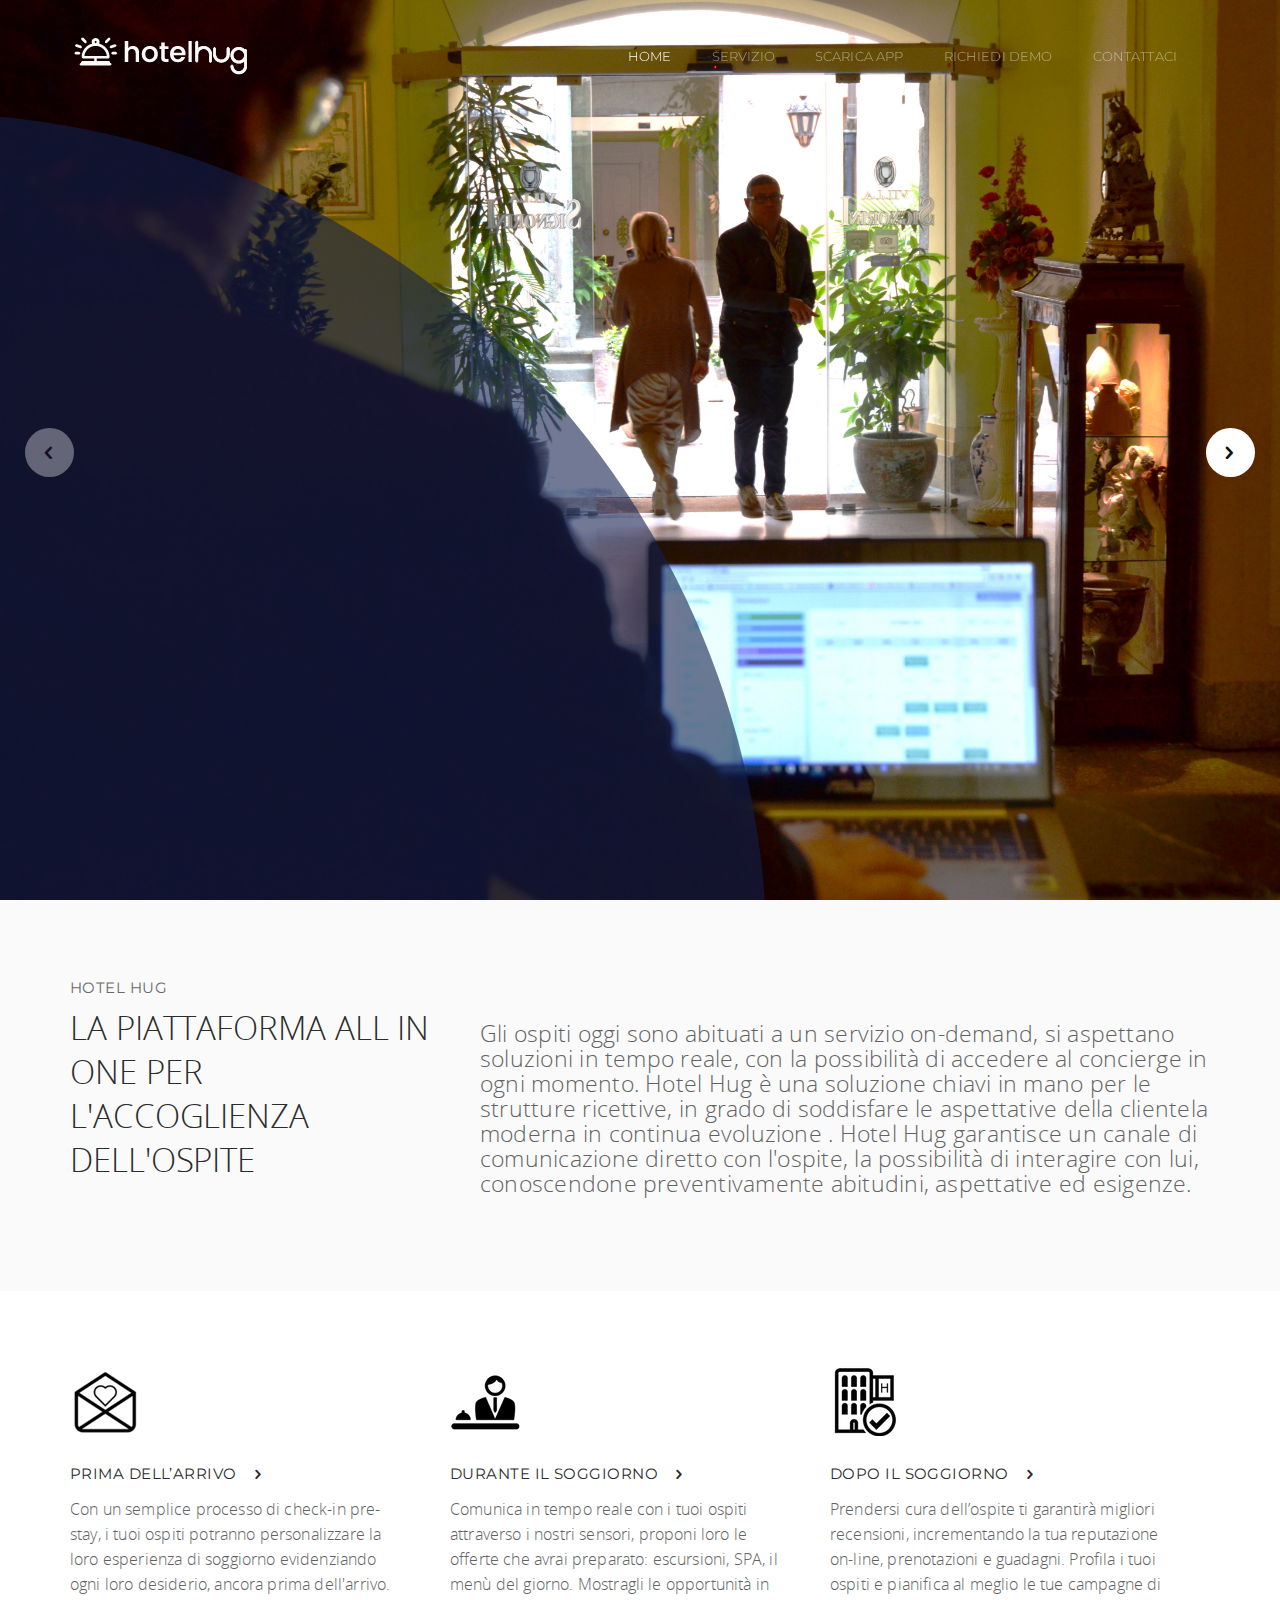
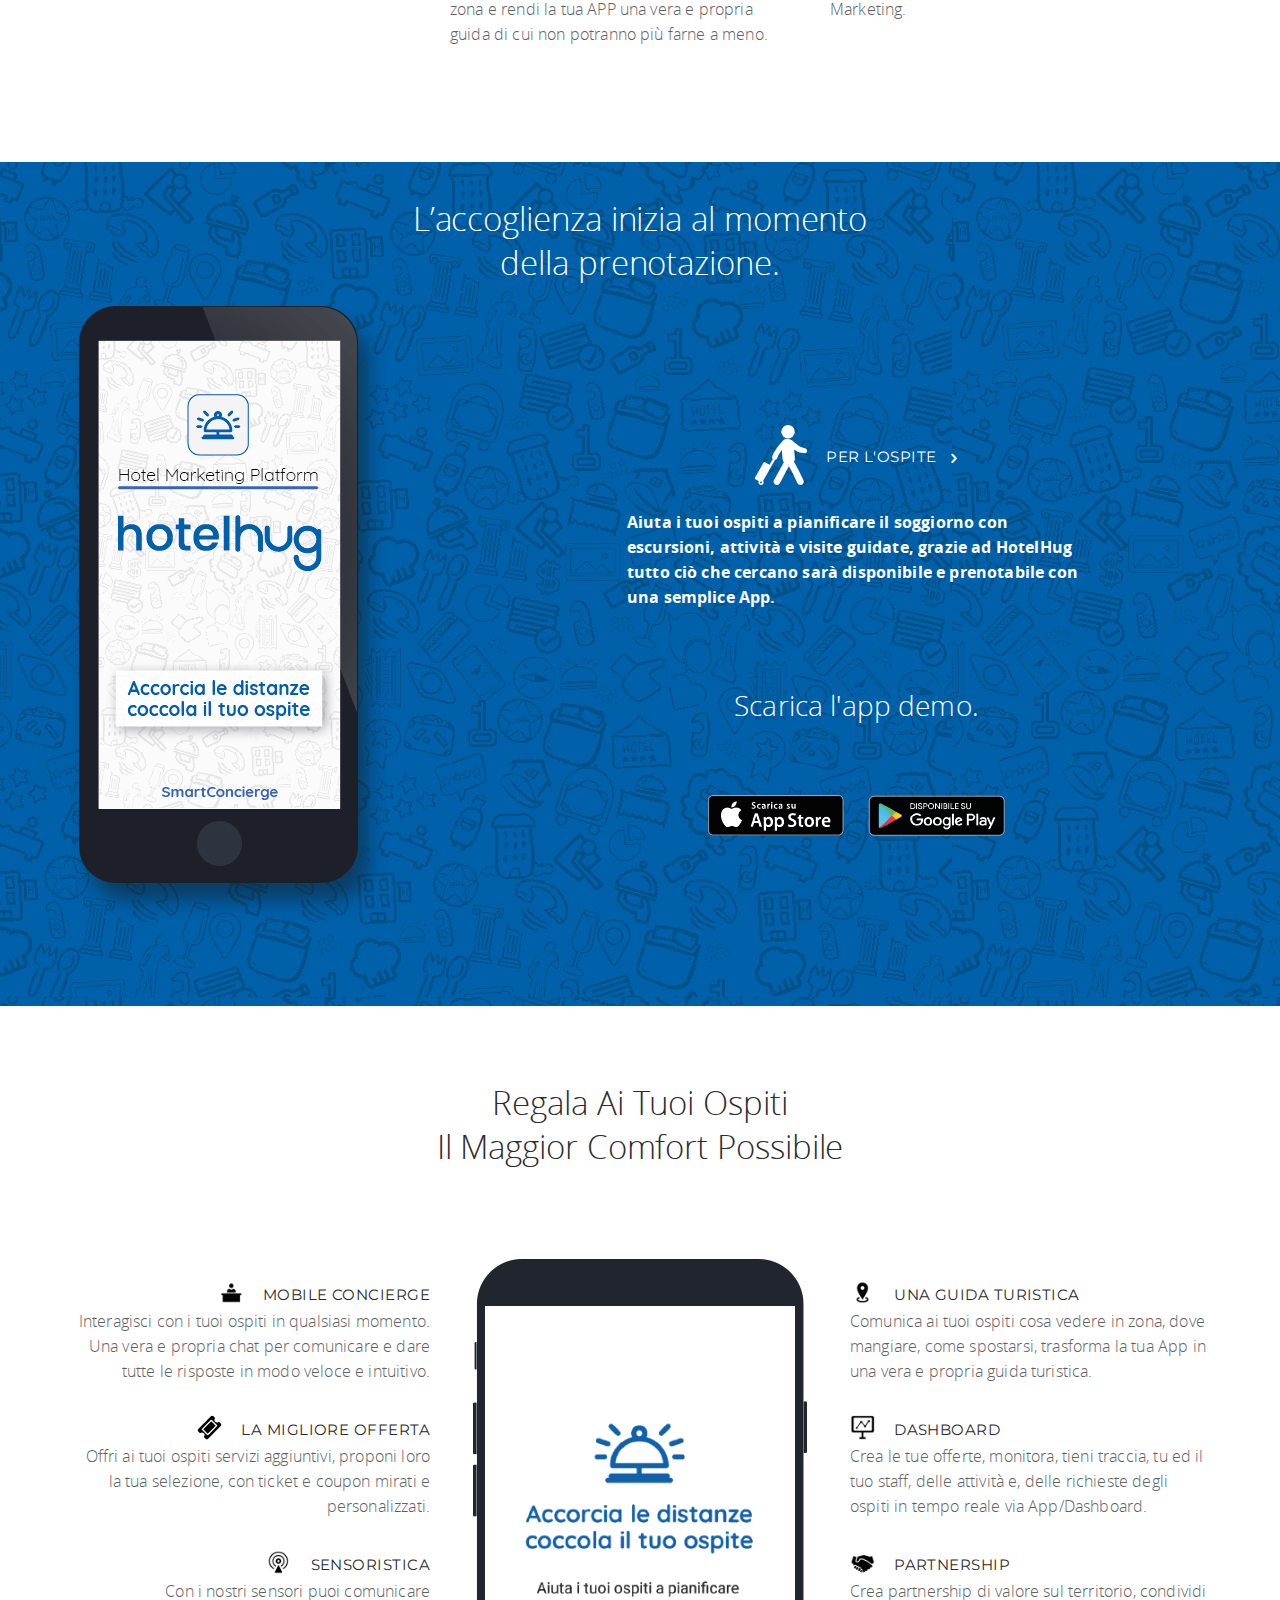
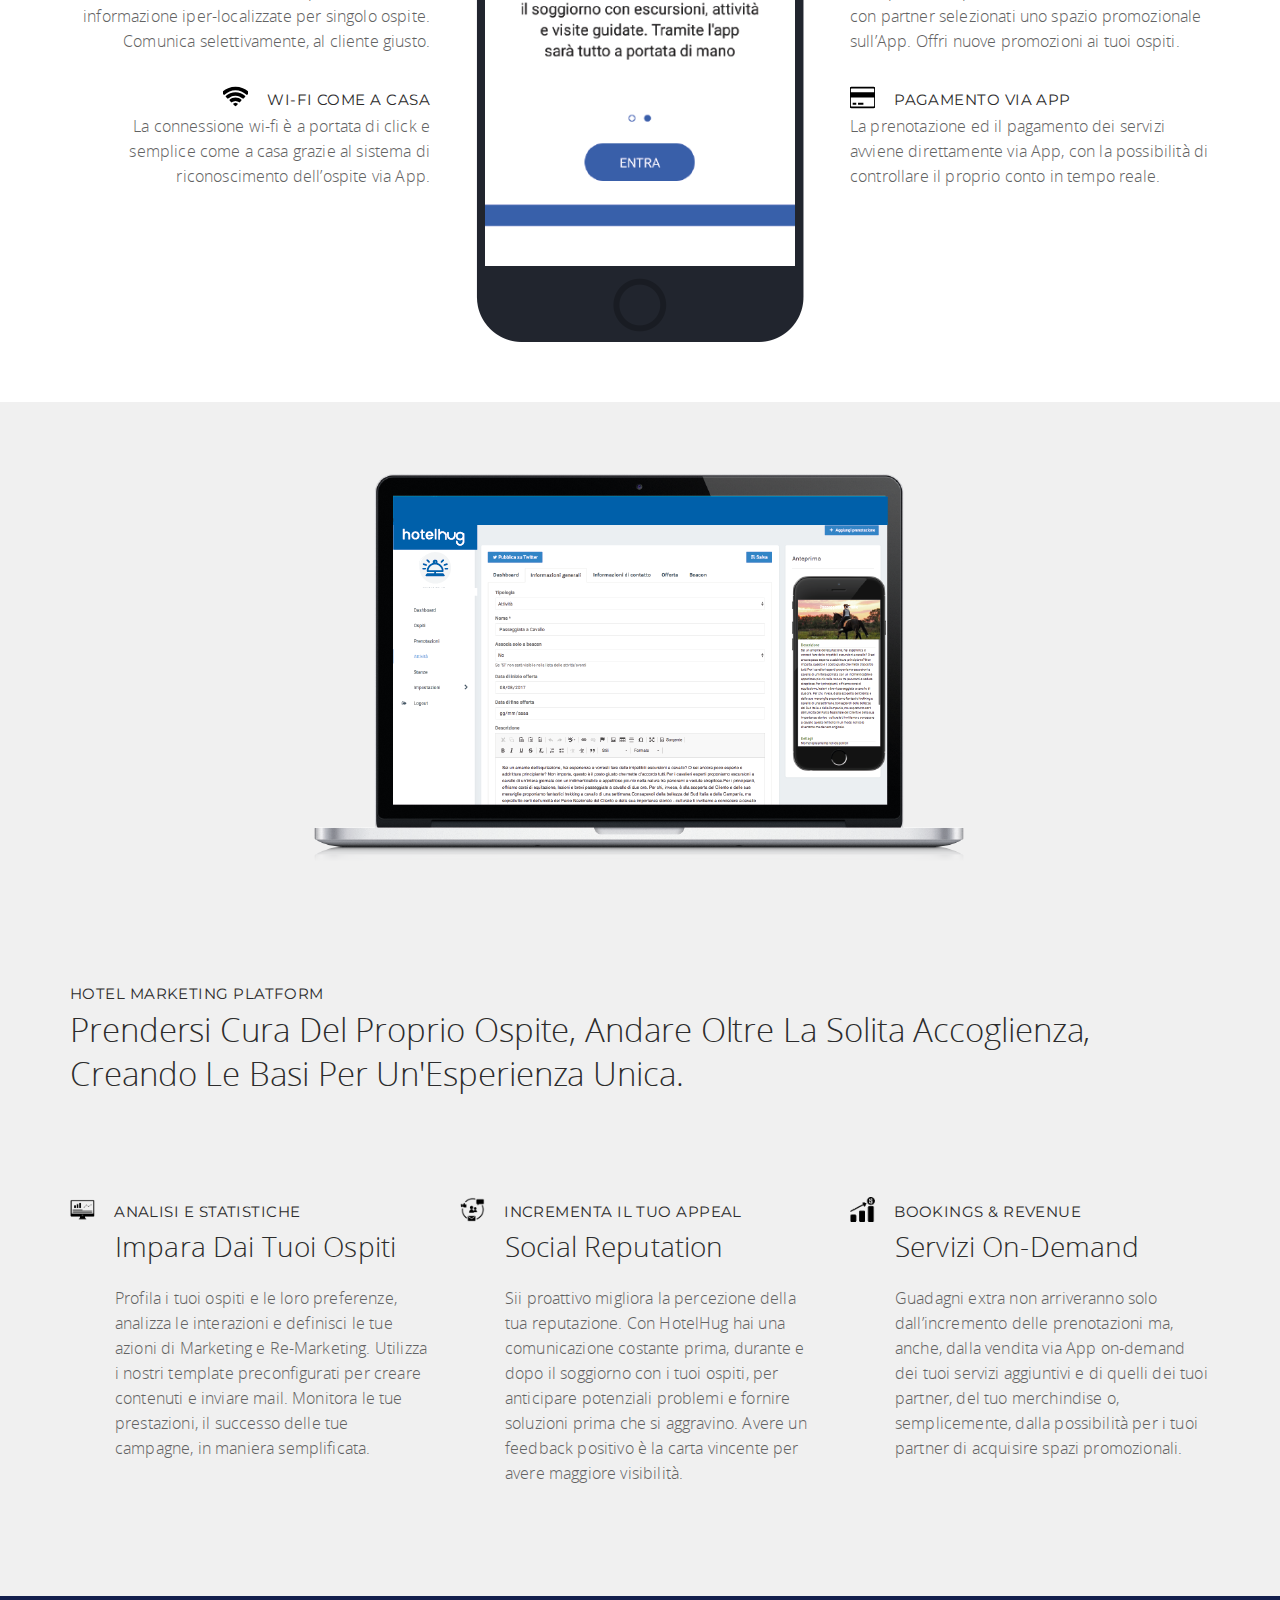
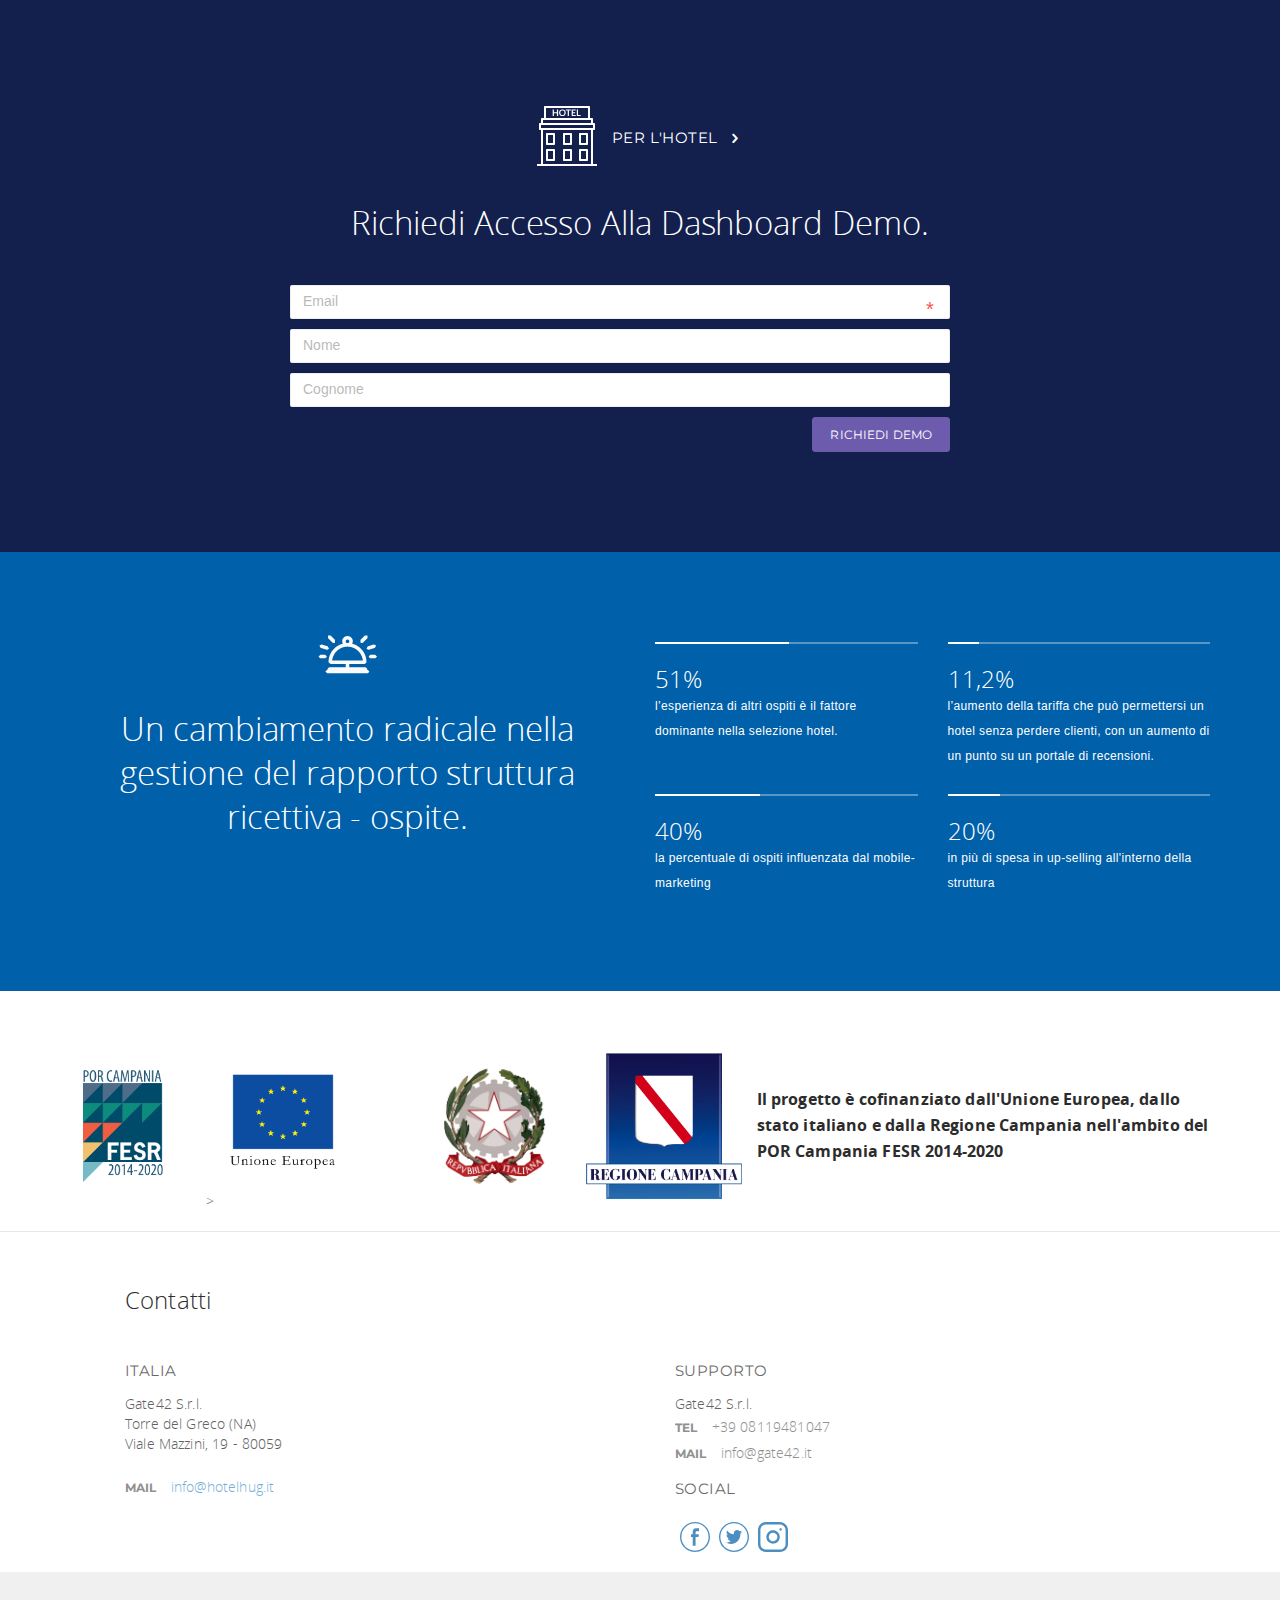
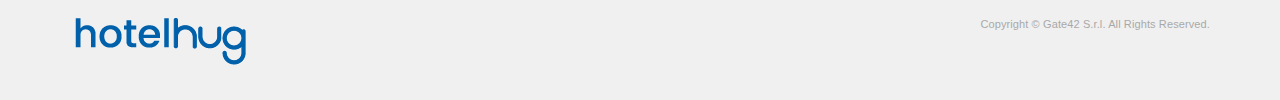
<file: index.html>
<!DOCTYPE html>
<html>

<head>
  <meta http-equiv="content-type" content="text/html;charset=UTF-8" />
  <meta charset="utf-8" />
  <title>HOTEL HUG</title>
  <meta name="viewport" content="width=device-width, initial-scale=1.0, maximum-scale=1.0, user-scalable=no" />

  <meta name="google-site-verification" content="Xnl4A2h29fuAot9zNuq3YKFPI__zwTeOD9hNm3dqBlg" />

  <link rel="apple-touch-icon" sizes="180x180" href="/apple-touch-icon.png">
  <link rel="icon" type="image/png" sizes="32x32" href="/favicon-32x32.png">
  <link rel="icon" type="image/png" sizes="16x16" href="/favicon-16x16.png">
  <link rel="manifest" href="/manifest.json">
  <link rel="mask-icon" href="/safari-pinned-tab.svg" color="#5bbad5">
  <meta name="theme-color" content="#ffffff">

  <meta name="apple-mobile-web-app-capable" content="yes">
  <meta name="apple-touch-fullscreen" content="yes">
  <meta name="apple-mobile-web-app-status-bar-style" content="default">
  <meta content="" name="description" />
  <meta content="" name="author" />
  <!-- BEGIN PLUGINS -->
  <link href="assets/plugins/pace/pace-theme-flash.css" rel="stylesheet" type="text/css" />
  <link href="assets/plugins/bootstrap/css/bootstrap.min.css" rel="stylesheet" type="text/css" />
  <link href="assets/plugins/font-awesome/css/font-awesome.css" rel="stylesheet" type="text/css" />
  <link href="assets/plugins/swiper/css/swiper.css" rel="stylesheet" type="text/css" media="screen" />
  <!-- END PLUGINS -->
  <!-- BEGIN PAGES CSS -->
  <link class="main-stylesheet" href="pages/css/pages.css" rel="stylesheet" type="text/css" />
  <link class="main-stylesheet" href="pages/css/pages-icons.css" rel="stylesheet" type="text/css" />
  <!-- BEGIN PAGES CSS -->
  <style>

  </style>
</head>

<body class="pace-primary">
  <!-- BEGIN HEADER -->
  <nav class="header bg-header transparent-light " data-pages="header" data-pages-header="autoresize"
    data-pages-resize-class="dark">
    <div class="container relative">
      <!-- BEGIN LEFT CONTENT -->
      <div class="pull-left">
        <!-- .header-inner 
                Allows to horizontally Align elements to the Center
                 -->
        <div class="header-inner">
          <!-- BEGIN LOGO -->
          <!-- img src="img/logo.png" width="152" height="21" data-src-retina="img/logo.png" class="" alt="" -->
          <img src="img/logo.png" data-src-retina="img/logo.png" class="" alt="">
        </div>
      </div>
      <div class="pull-right">
        <div class="header-inner">
          <div class="visible-sm-inline visible-xs-inline menu-toggler pull-right p-l-10" data-pages="header-toggle"
            data-pages-element="#header">
            <div class="one"></div>
            <div class="two"></div>
            <div class="three"></div>
          </div>
        </div>
      </div>
      <!-- BEGIN RIGHT CONTENT -->
      <div class="menu-content mobile-dark pull-right clearfix" data-pages-direction="slideRight" id="header">
        <!-- BEGIN HEADER CLOSE TOGGLE FOR MOBILE -->
        <div class="pull-right">
          <a href="#" class="padding-10 visible-xs-inline visible-sm-inline pull-right m-t-10 m-b-10 m-r-10"
            data-pages="header-toggle" data-pages-element="#header">
            <i class=" pg-close_line"></i>
          </a>
        </div>
        <!-- END HEADER CLOSE TOGGLE FOR MOBILE -->
        <!-- BEGIN MENU ITEMS -->
        <div class="header-inner">
          <ul class="menu">
            <li>
              <a class="active" data-text="Home" href="https://hotelhug.it">Home</a>
            </li>
            <li class="classic multiline">
              <a href="#service" data-text="Servizio">Servizio</a>
            </li>
            <li>
              <a data-text="Scarica App" href="#download">Scarica App</a>
            </li>
            <li>
              <a data-text="Richiedi Demo" href="#demo">Richiedi Demo</a>
            </li>
            <li>
              <a data-text="Contattaci" href="#contact">Contattaci</a>
            </li>
          </ul>
          <!-- BEGIN COPYRIGHT FOR MOBILE -->
          <!-- div class="font-arial m-l-35 m-r-35 m-b-20  visible-sm visible-xs m-t-30">
            <p class="fs-11 small-text muted">Copyright &copy; 2017 Gate42 S.r.l. All Rights Reserved.</p>
          </div -->
          <!-- END COPYRIGHT FOR MOBILE -->
        </div>
        <!-- END MENU ITEMS -->
      </div>
    </div>
  </nav>
  <!-- END HEADER -->
  <a name="home"></a>
  <!-- BEGIN JUMBOTRON -->
  <section class="jumbotron full-vh" data-pages="parallax">
    <div class="inner full-height">
      <!-- BEGIN SLIDER -->
      <div class="swiper-container" id="hero">
        <div class="swiper-wrapper">
          <!-- BEGIN SLIDE -->
          <div class="swiper-slide fit">
            <!-- BEGIN IMAGE PARRALAX -->
            <div class="slider-wrapper">
              <div class="background-wrapper" data-swiper-parallax="20%">
                <!-- YOUR BACKGROUND IMAGE HERE, YOU CAN ALSO USE IMG with the same classes -->
                <div data-pages-bg-image="img/fotonostra1.jpg" draggable="false" class="background"></div>
              </div>
            </div>
            <!-- END IMAGE PARRALAX -->
            <!-- BEGIN CONTENT -->
            <div class="content-layer">
              <div class="circular_object bg-first-slide" data-pages-animation="custom" data-attr="scale"
                data-start="21" data-end="0" data-duration="500" data-delay="600" data-lg-attr="scale"
                data-lg-start="26" data-lg-end="0" data-lg-duration="500" data-lg-delay="600" data-vlg-attr="scale"
                data-vlg-start="35" data-vlg-end="0" data-vlg-duration="500" data-vlg-delay="600">
              </div>
              <div class="inner full-height">
                <div class="container-xs-height full-height">
                  <div class="col-xs-height col-middle text-left">
                    <div class="container">
                      <div class="col-md-6 col-sm-10 col-sm-offset-1 col-xs-10 col-xs-offset-1 p-l-40 sm-no-padding"
                        data-pages-animation="standard" data-type="transition.slideDownIn" data-duration="600"
                        data-delay="1000" data-md-type="">
                        <h1 class="light text-white sm-text-center">
                          Offri Un Servizio Unico<br />Ai Tuoi Ospiti
                        </h1>
                        <p class="fs-20 text-white hint-text sm-text-center">"Come Fare Di Ogni Tuo Spazio L’Abbraccio
                          Che Possa Accogliere."</p>
                      </div>
                    </div>
                  </div>
                </div>
              </div>
            </div>
            <!-- END CONTENT -->
          </div>
          <!-- END SLIDE -->
          <!-- BEGIN SLIDE -->
          <div class="swiper-slide fit">
            <!-- BEGIN IMAGE PARRALAX -->
            <div class="slider-wrapper">
              <div class="background-wrapper" data-swiper-parallax="20%">
                <!-- YOUR BACKGROUND IMAGE HERE, YOU CAN ALSO USE IMG with the same classes -->
                <div data-pages-bg-image="img/foto2.jpg" draggable="false" class="background"></div>
              </div>
            </div>
            <!-- END IMAGE PARRALAX -->
            <!-- BEGIN CONTENT -->
            <div class="content-layer">
              <div class="circular_object bg-first-slide" data-pages-animation="custom" data-attr="scale"
                data-start="21" data-end="0" data-duration="500" data-delay="600" data-lg-attr="scale"
                data-lg-start="26" data-lg-end="0" data-lg-duration="500" data-lg-delay="600" data-vlg-attr="scale"
                data-vlg-start="35" data-vlg-end="0" data-vlg-duration="500" data-vlg-delay="600">
              </div>
              <div class="inner full-height">
                <div class="container-xs-height full-height">
                  <div class="col-xs-height col-middle text-left">
                    <div class="container">
                      <div class="col-md-6 col-sm-10 col-sm-offset-1 col-xs-10 col-xs-offset-1 sm-no-padding p-l-40"
                        data-pages-animation="standard" data-type="transition.slideDownIn" data-duration="600"
                        data-delay="1000" data-md-type="">
                        <h1 class="light text-white sm-text-center">
                          Comunica con i tuoi<br /> ospiti in tempo reale
                        </h1>
                        <p class="fs-20 text-white hint-text sm-text-center">"Il primo servizio per creare e gestire
                          <br />l’app della tua struttura ricettiva."</p>
                      </div>
                    </div>
                  </div>
                </div>
              </div>
            </div>
            <!-- END CONTENT -->
          </div>
          <!-- END SLIDE -->
          <!-- BEGIN SLIDE -->
          <div class="swiper-slide fit">
            <!-- BEGIN IMAGE PARRALAX -->
            <div class="slider-wrapper">
              <div class="background-wrapper" data-swiper-parallax="20%">
                <!-- YOUR BACKGROUND IMAGE HERE, YOU CAN ALSO USE IMG with the same classes -->
                <div data-pages-bg-image="img/fotonostra3.jpg" draggable="false" class="background"></div>
              </div>
            </div>
            <!-- END IMAGE PARRALAX -->
            <!-- BEGIN CONTENT -->
            <div class="content-layer">
              <div class="circular_object bg-first-slide" data-pages-animation="custom" data-attr="scale"
                data-start="21" data-end="0" data-duration="500" data-delay="600" data-lg-attr="scale"
                data-lg-start="26" data-lg-end="0" data-lg-duration="500" data-lg-delay="600" data-vlg-attr="scale"
                data-vlg-start="35" data-vlg-end="0" data-vlg-duration="500" data-vlg-delay="600">
              </div>
              <div class="inner full-height">
                <div class="container-xs-height full-height">
                  <div class="col-xs-height col-middle text-left">
                    <div class="container">
                      <div class="col-md-6 col-sm-10 col-sm-offset-1 col-xs-10 col-xs-offset-1 sm-no-padding p-l-40"
                        data-pages-animation="standard" data-type="transition.slideDownIn" data-duration="600"
                        data-delay="1000" data-md-type="">
                        <h1 class="light text-white sm-text-center">
                          Soddisfa le aspettative<br /> del cliente moderno
                        </h1>
                        <p class="fs-20 text-white hint-text sm-text-center">"Tecnologia mobile a servizio
                          dell’ospitalità, sviluppa il tuo concierge 2.0."</p>
                      </div>
                    </div>
                  </div>
                </div>
              </div>
            </div>
            <!-- END CONTENT -->
          </div>
          <!-- END SLIDE -->
        </div>
        <!-- Add Navigation -->
        <!-- Add Navigation -->
        <div class="swiper-navigation swiper-rounded swiper-white-solid swiper-button-prev"></div>
        <div class="swiper-navigation swiper-rounded swiper-white-solid swiper-button-next"></div>
      </div>
    </div>
    <!-- END SLIDER -->
  </section>
  <!-- END JUMBOTRON -->
  <a name="service"></a>
  <!-- BEGIN CONTENT SECTION -->
  <section class="bg-master-lightest p-b-85 p-t-75">
    <div class="container">
      <div class="md-p-l-20 md-p-r-20 xs-no-padding">
        <h5 class="block-title hint-text no-margin">HOTEL HUG</h5>
        <div class="row">
          <div class="col-sm-5 col-md-4">
            <h1 class="m-t-5">
              LA PIATTAFORMA ALL IN ONE PER L'ACCOGLIENZA DELL'OSPITE</h1>
          </div>
          <div class="col-sm-7 col-md-8 no-padding xs-p-l-15 xs-p-r-15">
            <div class="p-t-20 p-l-35 md-p-l-5 md-p-t-15">
              <p style="font-size: 23px;">Gli ospiti oggi sono abituati a un servizio on-demand, si aspettano soluzioni
                in tempo reale, con la possibilità di accedere al concierge in ogni momento. Hotel Hug è una soluzione
                chiavi in ​​mano per le strutture ricettive, in grado di soddisfare le aspettative della clientela
                moderna in continua evoluzione . Hotel Hug garantisce un canale di comunicazione diretto con l'ospite,
                la possibilità di interagire con lui, conoscendone preventivamente abitudini, aspettative ed esigenze.
              </p>
            </div>
          </div>
        </div>
      </div>
    </div>
  </section>
  <!-- END CONTENT SECTION -->
  <!-- BEGIN CONTENT SECTION -->
  <section class="p-b-85 p-t-75 p-b-65 p-t-55">
    <div class="container">
      <div class="md-p-l-20 xs-no-padding clearfix">
        <div class="col-sm-4 no-padding">
          <div class="p-r-40 md-pr-30">
            <img alt="" class="m-b-20" src="img/icon1.png">
            <h6 class="block-title p-b-5">Prima dell’arrivo <i class="pg-arrow_right m-l-10"></i></h6>
            <p class="m-b-30">Con un semplice processo di check-in pre-stay, i tuoi ospiti potranno personalizzare la
              loro esperienza di soggiorno evidenziando ogni loro desiderio, ancora prima dell'arrivo.</p>
          </div>
          <div class="visible-xs b-b b-grey-light m-t-30 m-b-30"></div>
        </div>
        <div class="col-sm-4 no-padding">
          <div class="p-r-40 md-pr-30">
            <img alt="" class="m-b-20" src="img/icon2.png">
            <h6 class="block-title p-b-5">Durante il soggiorno <i class="pg-arrow_right m-l-10"></i></h6>
            <p class="m-b-30">Comunica in tempo reale con i tuoi ospiti attraverso i nostri sensori, proponi loro le
              offerte che avrai preparato: escursioni, SPA, il menù del giorno. Mostragli le opportunità in zona e rendi
              la tua APP una vera e propria guida di cui non potranno più farne a meno.</p>
          </div>
          <div class="visible-xs b-b b-grey-light m-t-30 m-b-30"></div>
        </div>
        <div class="col-sm-4 no-padding">
          <div class="p-r-40 md-pr-30">
            <img alt="" class="m-b-20" src="img/icon3.png">
            <h6 class="block-title p-b-5">Dopo il soggiorno <i class="pg-arrow_right m-l-10"></i></h6>
            <p class="m-b-30">Prendersi cura dell’ospite ti garantirà migliori recensioni, incrementando la tua
              reputazione on-line, prenotazioni e guadagni. Profila i tuoi ospiti e pianifica al meglio le tue campagne
              di Marketing.</p>
          </div>
        </div>
      </div>
    </div>
  </section>
  <!-- END CONTENT SECTION -->
  <a name="download"></a>
  <!-- BEGIN CONTENT SECTION -->
  <section class="p-b-85 p-t-30 bg-master-lighter sfondo-download-app">
    <div class="container text-center">
      <div class="row">
        <div class="col-sm-8 col-sm-offset-2">
          <h1 class="m-t-5 light text-white">L’accoglienza inizia al momento<br />della prenotazione.</h1>
        </div>
      </div>
    </div>
    <div class="container">
      <div class="md-p-l-20 xs-no-padding clearfix">
        <div class="row">
          <div class="col-md-4 col-sm-4 p-t-10">
            <div class="device_morph" data-pages="auto-scroll">
              <img alt="" class="xs-image-responsive-height image-responsive-width" src="./img/phone1.png"
                id="mobile_phone">
            </div>
          </div>
          <div class="col-md-7 col-md-offset-1 col-sm-offset-2 col-sm-6">
            <div class="col-md-9 col-md-offset-1 col-sm-11 m-t-100">

              <div class="p-t-20">
                <dl>
                  <dt class="block-title text-center text-white p-b-5">
                    <h2 class="inline p-r-15 m-b-0"><img src="img/omino-traveler.svg" alt=""></h2>Per l'ospite<i
                      class="pg-arrow_right m-l-10"></i>
                  </dt>
                  <dd class="m-t-20 m-b-5 text-white">
                    <b>Aiuta i tuoi ospiti a pianificare il soggiorno con escursioni, attività e visite guidate,
                      grazie ad HotelHug tutto ciò che cercano sarà disponibile e prenotabile con una semplice App.</b>
                  </dd>
                </dl>
              </div>

              <div class="row">
                <div class="col-md-12">
                  <h2 class="p-t-50 m-t-5 light text-center text-white">Scarica l'app demo.</h2>
                </div>
                <div class="text-center">
                  <a href="#"><img class="p-t-50" src="./img/iosb.png" alt=""></a>
                  <a href="https://play.google.com/store/apps/details?id=it.gate42.hotelHug"><img class="p-t-50"
                      src="./img/androidb.png" alt=""></a>
                </div>
              </div>
            </div>
          </div>
        </div>
      </div>
    </div>
  </section>
  <!-- END CONTENT SECTION -->
  <!-- BEGIN INTRO CONTENT -->
  <section class="p-b-20 p-t-70">
    <div class="container text-center">
      <div class="row">
        <div class="col-sm-8 col-sm-offset-2">
          <h1 class="m-t-5 light">Regala Ai Tuoi Ospiti<br />Il Maggior Comfort Possibile</h1>
        </div>
      </div>
    </div>
  </section>
  <!-- END INTRO CONTENT -->
  <!-- BEGIN CONTENT -->
  <section class="p-b-60 p-t-60 sm-p-b-30">
    <div class="container ">
      <div class="row">
        <div class="col-sm-3 col-lg-4 text-right xs-text-left xs-m-b-30">
          <div>
            <h2 class="inline p-r-15 m-b-0"><img src="img/desk.png" class="feature-icon" alt=""></h2>
            <h5 class="block-title m-b-0 inline">Mobile Concierge </h5>
            <p>Interagisci con i tuoi ospiti in qualsiasi momento. Una vera e propria chat per comunicare e dare tutte
              le risposte in modo veloce e intuitivo.</p>
          </div>
          <div>
            <h2 class="inline p-r-15 m-b-0"><img src="img/ticket.svg" class="feature-icon" alt=""></h2>
            <h5 class="block-title m-b-0 inline">La migliore Offerta </h5>
            <p>Offri ai tuoi ospiti servizi aggiuntivi, proponi loro la tua selezione, con ticket e coupon mirati e
              personalizzati.</p>
          </div>
          <div>
            <h2 class="inline p-r-15 m-b-0"><img src="img/beacon.png" class="feature-icon" alt=""></h2>
            <h5 class="block-title m-b-0 inline">Sensoristica </h5>
            <p>Con i nostri sensori puoi comunicare informazione iper-localizzate per singolo ospite. Comunica
              selettivamente, al cliente giusto.</p>
          </div>
          <div class="m-b-50">
            <h2 class="inline p-r-15 m-b-0"><img src="img/wifi.svg" class="feature-icon" alt=""></h2>
            <h5 class="block-title m-b-0 inline">WI-FI come a casa </h5>
            <p>La connessione wi-fi è a portata di click e semplice come a casa grazie al sistema di riconoscimento
              dell’ospite
              via App.

            </p>
          </div>
        </div>
        <div class="col-sm-6 col-lg-4 sm-p-t-30 text-center xs-m-b-40">
          <!-- START DEVICE MORPH -->
          <div class="device_morph" data-pages="auto-scroll">
            <!-- START DEVICE IMAGE -->
            <img alt="" class="xs-image-responsive-height image-responsive-width" src="assets/images/b_phone.png">
            <!-- START DEVICE SCREEN -->
            <div class="screen">
              <!-- START SCREEN DEMO BORDER -->
              <div class="iphone-border">
                <!-- START SCREEN PREVIEW -->
                <img src="img/striscia2-01.png" class="image-responsive-height lazy" alt="">
              </div>
            </div>
          </div>
        </div>
        <div class="col-sm-3 col-lg-4 sm-p-t-30">
          <div>
            <h2 class="inline p-r-15 m-b-0"><img src="img/poi.png" class="feature-icon" alt=""></h2>
            <h5 class="block-title m-b-0 inline">Una guida turistica </h5>
            <p>Comunica ai tuoi ospiti cosa vedere in zona, dove mangiare, come spostarsi, trasforma la tua App in una
              vera
              e propria guida turistica.
            </p>
          </div>
          <div>
            <h2 class="inline p-r-15 m-b-0"><img src="img/dashboard.png" class="feature-icon" alt=""></h2>
            <h5 class="block-title m-b-0 inline">Dashboard </h5>
            <p>Crea le tue offerte, monitora, tieni traccia, tu ed il tuo staff, delle attività e, delle richieste degli
              ospiti
              in tempo reale via App/Dashboard.
            </p>
          </div>
          <div>
            <h2 class="inline p-r-15 m-b-0"><img src="img/partnership.png" class="feature-icon" alt=""></h2>
            <h5 class="block-title m-b-0 inline">Partnership </h5>
            <p>Crea partnership di valore sul territorio, condividi con partner selezionati uno spazio promozionale
              sull’App. Offri nuove promozioni ai tuoi ospiti.</p>
          </div>
          <div>
            <h2 class="inline p-r-15 m-b-0"><img src="img/money.svg" class="feature-icon" alt=""></h2>
            <h5 class="block-title m-b-0 inline">Pagamento via App </h5>
            <p>La prenotazione ed il pagamento dei servizi avviene direttamente via App, con la possibilità di
              controllare il
              proprio conto in tempo reale.
            </p>
          </div>
        </div>
      </div>
    </div>
  </section>
  <!-- END CONTENT -->
  <!-- START CONTENT SECTION -->
  <section class="text-center no-overflow bg-master-lighter">
    <img src="img/mockpupdash.png" alt="" class="image-responsive-width md-image-responsive-height">
  </section>
  <!-- END CONTENT SECTION -->
  <!-- START CONTENT SECTION -->
  <section class="p-b-60 p-t-60 bg-master-lighter">
    <div class="container">
      <div class="row">
        <div class="col-sm-12">
          <h6 class="block-title m-b-0 ">Hotel Marketing Platform</h6>
          <h1 class="m-t-5">Prendersi Cura Del Proprio Ospite, Andare Oltre La Solita Accoglienza, Creando Le Basi Per
            Un'Esperienza Unica.</h1>
        </div>
      </div>
    </div>
  </section>
  <!-- END CONTENT SECTION -->
  <!-- START CONTENT SECTION -->
  <section id="section1" class="p-b-100 p-t-10 bg-master-lighter">
    <div class="container">
      <div class="row">

        <div class="col-sm-6 col-md-4">
          <h2 class="inline p-r-15 m-b-0"><img src="img/dashsta.png" class="feature-icon" alt=""></h2>
          <h5 class="block-title m-b-0 inline">Analisi e Statistiche </h5>
          <div class="p-l-45">
            <h2 class="m-t-0">Impara Dai Tuoi Ospiti</h2>
            <p class="m-t-20">Profila i tuoi ospiti e le loro preferenze, analizza le interazioni e definisci le tue
              azioni di Marketing e Re-Marketing. Utilizza i nostri template preconfigurati per creare contenuti e
              inviare mail. Monitora le tue prestazioni, il successo delle tue campagne, in maniera semplificata.</p>
          </div>
        </div>

        <div class="col-sm-6 col-md-4">
          <h2 class="inline p-r-15 m-b-0"><img src="img/social.png" class="feature-icon" alt=""></h2>
          <h5 class="block-title m-b-0 inline">Incrementa il tuo appeal</h5>
          <div class="p-l-45">
            <h2 class="m-t-0">Social Reputation</h2>
            <p class="m-t-20">Sii proattivo migliora la percezione della tua reputazione. Con HotelHug hai una
              comunicazione costante prima, durante e dopo il soggiorno con i tuoi ospiti, per anticipare potenziali
              problemi e fornire soluzioni prima che si aggravino. Avere un feedback positivo è la carta vincente per
              avere maggiore visibilità.</p>
          </div>
        </div>

        <div class="col-sm-6 col-md-4">
          <h2 class="inline p-r-15 m-b-0"><img src="img/statistiche.png" class="feature-icon" alt=""></h2>
          <h5 class="block-title m-b-0 inline">Bookings & Revenue</h5>
          <div class="p-l-45">
            <h2 class="m-t-0">Servizi On-Demand</h2>
            <p class="m-t-20">Guadagni extra non arriveranno solo dall’incremento delle prenotazioni ma, anche, dalla
              vendita via App on-demand
              dei tuoi servizi aggiuntivi e di quelli dei tuoi partner, del tuo merchindise o, semplicemente, dalla
              possibilità
              per i tuoi partner di acquisire spazi promozionali.</p>
          </div>
        </div>

      </div>
    </div>
  </section>
  <!-- END CONTENT SECTION -->
  <a name="demo"></a>
  <!-- BEGIN SECTION -->
  <section class="p-b-50 p-t-50 bg-download-section">
    <div class="container p-b-50 p-t-50">
      <div class="col-md-8 col-md-offset-2">
        <div class="col-xs-height col-middle text-center">

          <dl>
            <dt class="block-title text-center text-white p-b-5">
              <h2 class="inline p-r-15 m-b-0"><img src="img/hotel.svg" alt=""></h2>Per l'hotel<i
                class="pg-arrow_right m-l-10"></i>
            </dt>
          </dl>

          <div class="text-center">
            <h1 class="text-white col-sm-12 p-b-10">Richiedi Accesso Alla Dashboard Demo.</h1>

            <div class="col-md-12">
              <div class="p-r-40 sm-p-r-0">
                <br>
                <div id="contact-panel">
                  <!-- Begin MailChimp Signup Form -->

                  <div id="mc_embed_signup">
                    <form
                      action="https://hotelhug.us15.list-manage.com/subscribe/post?u=b17a24edf5c47eb7b71837136&amp;id=562ae4cd6d"
                      method="post" id="mc-embedded-subscribe-form" name="mc-embedded-subscribe-form" class="validate"
                      target="_blank" novalidate>
                      <div id="mc_embed_signup_scroll">
                        <div class="form-group form-group-default form-color-fix required">
                          <input type="email" value="" placeholder="Email" name="EMAIL"
                            class="form-control required email" id="mce-EMAIL" required>
                        </div>
                        <div class="form-group form-group-default form-color-fix">
                          <input type="text" value="" placeholder="Nome" name="FNAME" class="form-control"
                            id="mce-FNAME">
                        </div>
                        <div class="form-group form-group-default form-color-fix">
                          <input type="text" value="" placeholder="Cognome" name="LNAME" class="form-control"
                            id="mce-LNAME">
                        </div>
                        <div id="mce-responses" class="clear">
                          <div class="response" id="mce-error-response" style="display:none"></div>
                          <div class="response" id="mce-success-response" style="display:none"></div>
                        </div>
                        <!-- real people should not fill this in and expect good things - do not remove this or risk form bot signups-->
                        <div class="sm-p-t-10 clearfix">
                          <div class="clear">
                            <input type="submit" value="Richiedi Demo" name="subscribe" id="mc-embedded-subscribe"
                              class="btn btn-primary font-montserrat all-caps fs-12 pull-right xs-pull-left"></div>
                        </div>
                      </div>
                      <div class="clearfix"></div>
                    </form>
                  </div>
                </div>
              </div>
              <script type='text/javascript'
                src='//s3.amazonaws.com/downloads.mailchimp.com/js/mc-validate.js'></script>
              <script type='text/javascript'>
                type = 'text/javascript' > (function ($) { window.fnames = new Array(); window.ftypes = new Array(); fnames[0] = 'EMAIL'; ftypes[0] = 'email'; fnames[1] = 'FNAME'; ftypes[1] = 'text'; fnames[2] = 'LNAME'; ftypes[2] = 'text'; fnames[4] = 'PHONE'; ftypes[4] = 'phone'; }(jQuery)); var $mcj = jQuery.noConflict(true);</script>
              </script>
              <!--End mc_embed_signup-->


            </div>
          </div>
        </div>
      </div>
  </section>
  <!-- END CONTENT SECTION -->

  <!-- BEGIN SECTION -->
  <section class="p-t-20 bg-statistiche scroll-x-hidden" data-pages-bg-image="" data-pages="parallax">
    <div class="container p-b-20">
      <div class="row p-b-65 p-t-55">
        <div class="col-sm-6 text-center">
          <img height="55" width="76" src="./img/zizzafelice.png">
          <br />
          <br />
          <h1 class="m-t-5 light text-white">
            Un cambiamento radicale nella gestione del rapporto struttura ricettiva - ospite.
          </h1>
        </div>
        <div class="col-sm-6">
          <div class="row">
            <div class="col-sm-6">
              <div class="progress progress-small transparent-white m-t-15">
                <div class="progress-bar progress-bar-white" role="progressbar" aria-valuenow="60" aria-valuemin="0"
                  aria-valuemax="100" style="width: 51%;">
                </div>
              </div>
              <h3 class="text-white no-margin lh-large">51%</h3>
              <p class="text-white fs-12 font-arial">l’esperienza di altri ospiti è il fattore dominante nella selezione
                hotel.
              </p>
            </div>
            <div class="col-sm-6">
              <div class="progress progress-small transparent-white m-t-15">
                <div class="progress-bar progress-bar-white" role="progressbar" aria-valuenow="60" aria-valuemin="0"
                  aria-valuemax="100" style="width: 12%;">
                </div>
              </div>
              <h3 class="text-white no-margin lh-large">11,2%</h3>
              <p class="text-white fs-12 font-arial">l’aumento della tariffa che può permettersi un hotel senza perdere
                clienti, con un aumento di un punto su un portale
                di recensioni.
              </p>
            </div>
            <div class="col-sm-6">
              <div class="progress progress-small transparent-white m-t-15">
                <div class="progress-bar progress-bar-white" role="progressbar" aria-valuenow="60" aria-valuemin="0"
                  aria-valuemax="100" style="width: 40%;">
                </div>
              </div>
              <h3 class="text-white no-margin lh-large">40%</h3>
              <p class="text-white fs-12 font-arial">la percentuale di ospiti influenzata dal mobile-marketing
              </p>
            </div>
            <div class="col-sm-6">
              <div class="progress progress-small transparent-white m-t-15">
                <div class="progress-bar progress-bar-white" role="progressbar" aria-valuenow="60" aria-valuemin="0"
                  aria-valuemax="100" style="width: 20%;">
                </div>
              </div>
              <h3 class="text-white no-margin lh-large">20%</h3>
              <p class="text-white fs-12 font-arial">in più di spesa in up-selling all'interno della struttura
              </p>
            </div>
          </div>
        </div>
      </div>
      <!-- div class="content-triangle"></div -->
    </div>
  </section>
  <!--END SECTION -->
  <a name="contact"></a>
  <div class="container">
    <div class="row" style="display: flex; align-items: center;margin-top:50px;">
      <div class="col-lg-2">
        <a href="./finanziamenti.html"><img src="./img/logofesr14-20-01.png" style="height: 150px;" alt=""
            class="img-fluid"></a>
      </div>
      <div class="col-lg-2">
        <a href="./finanziamenti.html"><img src="./img/logo-unione-europea-01.png" style="height: 150px;" alt=""
            class="img-fluid"></a>></a>
      </div>
      <div class="col-lg-2">
        <a href="./finanziamenti.html"><img src="./img/logo-rep-italiana-pwkkyyqr-01.png" style="height: 150px;" alt=""
            class="img-fluid"></a>
      </div>
      <div class="col-lg-2">
        <a href="./finanziamenti.html"><img src="./img/logo_regione_rev.png" style="height: 150px;" alt=""
            150ss="img-fluid"></a>
      </div>
      <div class="col-4 pl-3">
        <h5><b>Il progetto è cofinanziato dall'Unione Europea, dallo stato italiano e dalla Regione Campania nell'ambito
            del POR Campania FESR 2014-2020</b></h5>
      </div>
    </div>
  </div>
  <hr>
  <!-- START CONTACT SECTION -->
  <section class="container p-t-20 p-b-20">
    <div class="col-md-12">
      <div class="p-l-40 sm-p-l-0 sm-p-t-10">
        <h3>Contatti</h3>
        <br>
        <div class="row">
          <div class="col-sm-6">
            <h5 class="block-title hint-text m-b-0">
              Italia
            </h5>
            <address class="m-t-10">
              Gate42 S.r.l.<br> Torre del Greco (NA)<br> Viale Mazzini, 19 - 80059
            </address>
            <br>
            <p class="hint-text no-margin">
              <span class="fs-12 font-montserrat bold all-caps p-r-10">Mail</span> <span class="fs-14"><a
                  href="mailto:info@hotelhug.it">info@hotelhug.it</a></span>
            </p>
          </div>
          <div class="col-sm-6">
            <h5 class="block-title hint-text m-b-0">
              Supporto
            </h5>
            <address class="m-t-10">
              Gate42 S.r.l.<br>
              <p class="hint-text no-margin">
                <span class="fs-12 font-montserrat bold all-caps p-r-10">Tel</span> <span class="fs-14">+39
                  08119481047</span>
              </p>
              <p class="hint-text no-margin">
                <span class="fs-12 font-montserrat bold all-caps p-r-10">Mail</span> <span class="fs-14"><a
                    href="mailto:info@gate42.it">info@gate42.it</a></span>
              </p>
            </address>
            <h5 class="block-title hint-text m-b-0">Social</h5>
            <br />
            <p class="hint-text no-margin">
              <a class="p-l-5" href="http://facebook.com/hotelhug"><img src="img/facebook.svg" alt=""></a>
              <a class="p-l-5" href="http://twitter.com/hotelhug"><img src="img/twitter.svg" alt=""></a>
              <a class="p-l-5" href="http://instagram.com/hotelhug"><img src="img/instagram.svg" alt=""></a>
            </p>
          </div>
        </div>
      </div>
    </div>
    </div>
  </section>
  <!-- END CONTACT SECION -->
  <!-- START FOOTER -->
  <section class="p-b-30 p-t-40 bg-master-lighter">
    <div class="container">
      <div class="row">
        <div class="col-sm-6">
          <img src="img/logo-footer.png" data-src-retina="img/logo-footer.png" class="logo inline m-r-50" alt="">
        </div>
        <div class="col-sm-6 text-right font-arial sm-text-left">
          <p class="fs-11 muted">Copyright &copy; Gate42 S.r.l. All Rights Reserved.</p>
        </div>
      </div>
    </div>
  </section>
  <!-- END FOOTER -->
  <!-- Global Site Tag (gtag.js) - Google Analytics -->
  <script async src="https://www.googletagmanager.com/gtag/js?id=UA-106854712-1"></script>
  <script>
    window.dataLayer = window.dataLayer || [];
    function gtag() { dataLayer.push(arguments) };
    gtag('js', new Date());

    gtag('config', 'UA-106854712-1');
  </script>

  <!-- BEGIN CORE FRAMEWORK -->
  <script src="assets/plugins/pace/pace.min.js" type="text/javascript"></script>
  <script type="text/javascript" src="pages/js/pages.image.loader.js"></script>
  <script type="text/javascript" src="assets/plugins/jquery/jquery-1.11.1.min.js"></script>
  <script type="text/javascript" src="assets/plugins/bootstrap/js/bootstrap.min.js"></script>
  <!-- BEGIN SWIPER DEPENDENCIES -->
  <script type="text/javascript" src="assets/plugins/swiper/js/swiper.jquery.min.js"></script>
  <script type="text/javascript" src="assets/plugins/velocity/velocity.min.js"></script>
  <script type="text/javascript" src="assets/plugins/velocity/velocity.ui.js"></script>
  <!-- BEGIN RETINA IMAGE LOADER -->
  <script type="text/javascript" src="assets/plugins/jquery-unveil/jquery.unveil.min.js"></script>
  <!-- END VENDOR JS -->
  <!-- BEGIN PAGES FRONTEND LIB -->
  <script type="text/javascript" src="pages/js/pages.frontend.js"></script>
  <!-- END PAGES LIB -->
  <!-- BEGIN YOUR CUSTOM JS -->
  <script type="text/javascript" src="assets/js/custom.js"></script>
  <!-- END PAGES LIB -->
</body>

</html>
</file>
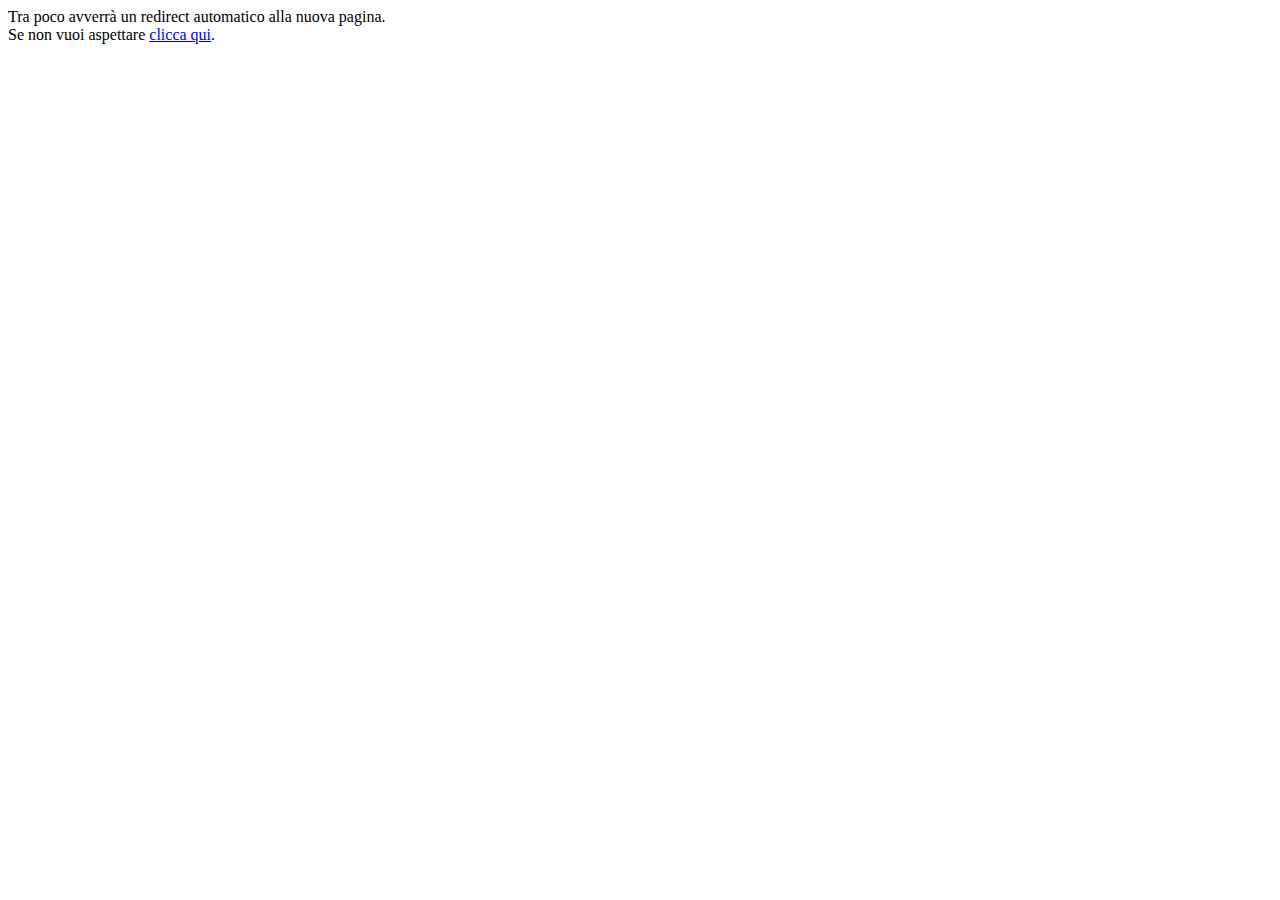
<file: download/index.html>
<html>
    <head>
      <title>Pagina di Redirect</title>
      <meta name="viewport" content="width=device-width, initial-scale=1.0, maximum-scale=1.0, user-scalable=no" />
      <meta http-equiv="refresh" content="1;URL=http://hotelhug.it/#download">
    </head>
    <body>
      <p>
      Tra poco avverrà un redirect automatico alla nuova pagina.<br>
      Se non vuoi aspettare <a href="http://hotelhug.it/#download">clicca qui</a>.
      </p>
    </body>
  </html>
</file>
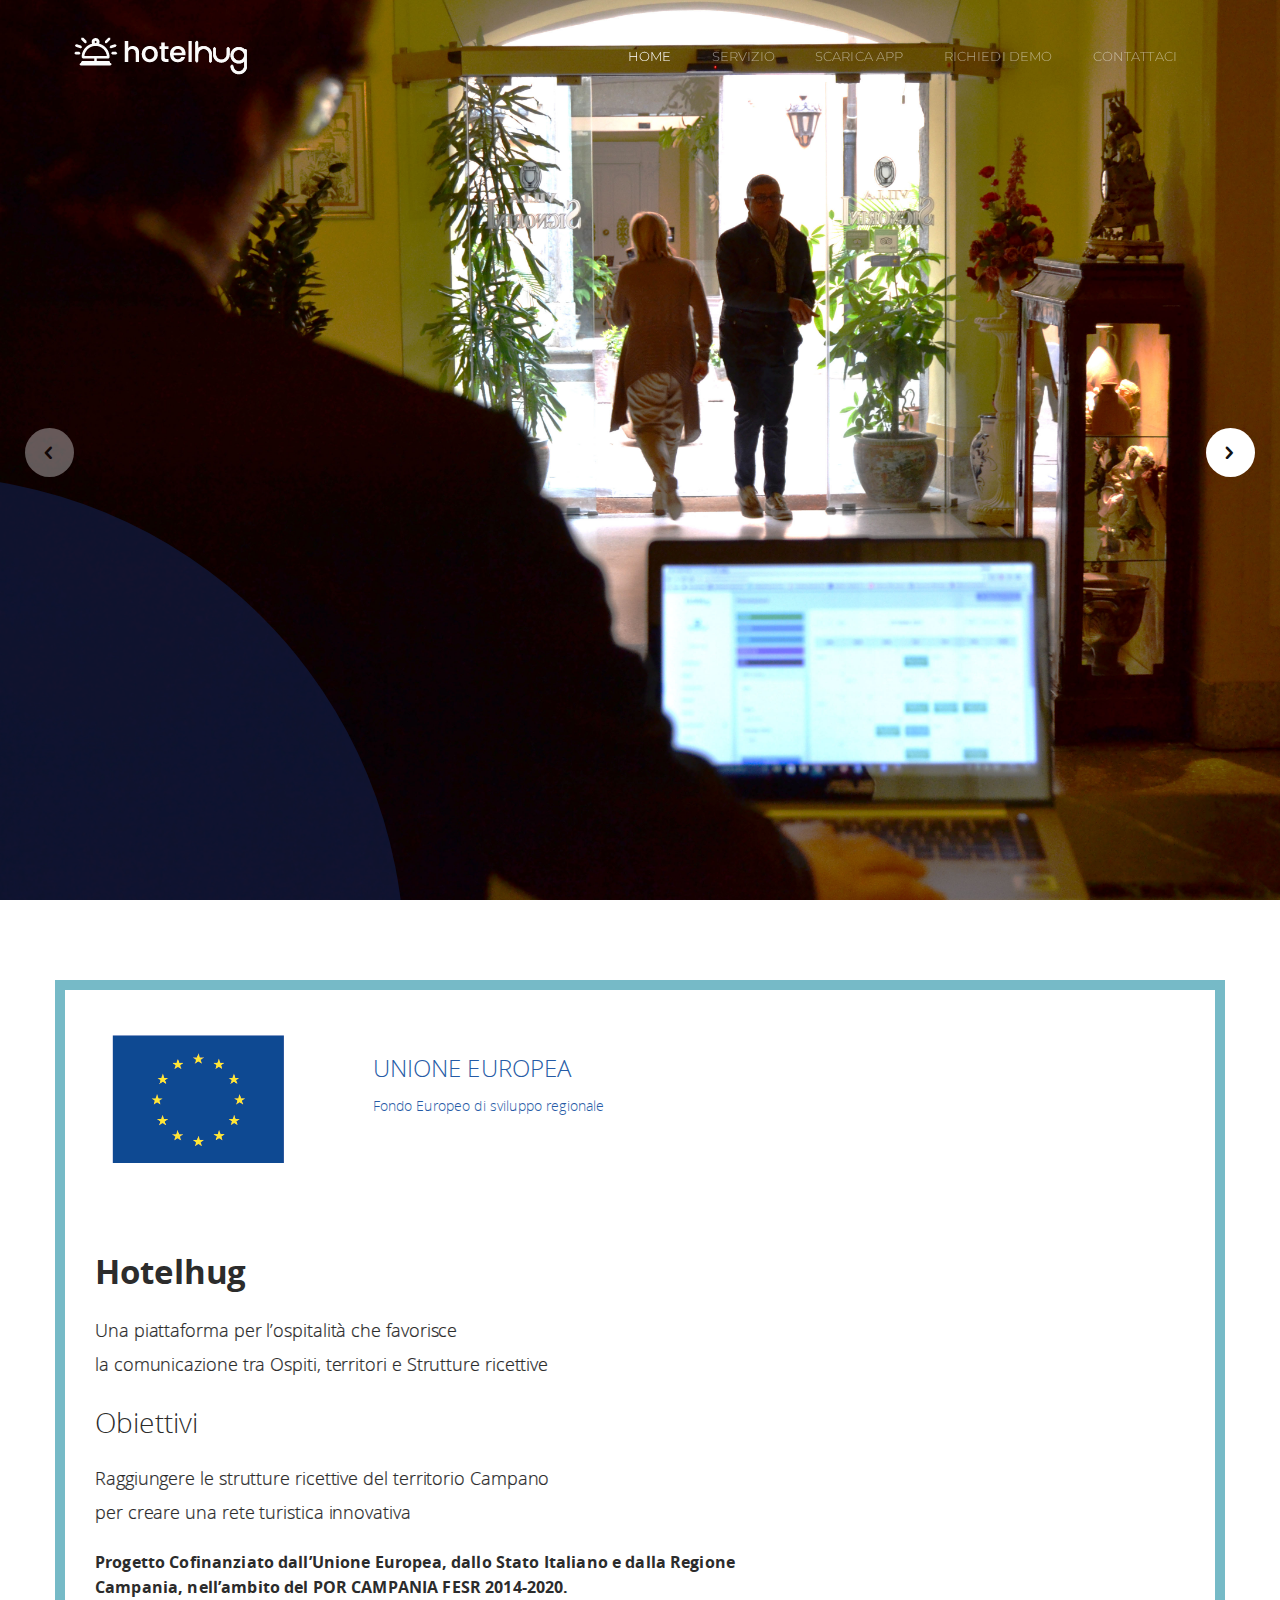
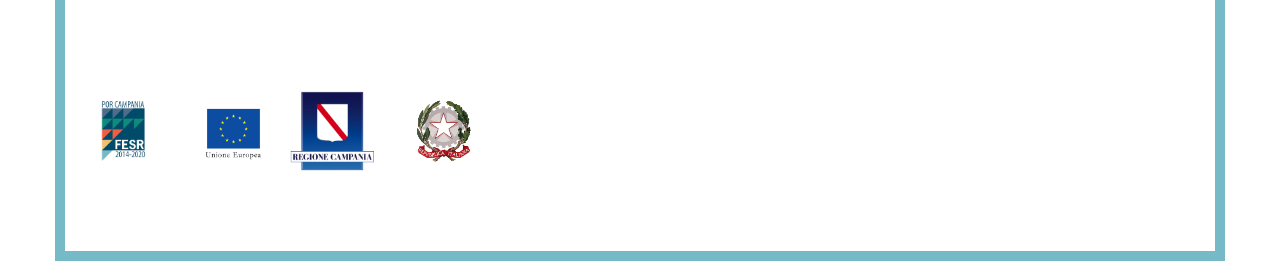
<file: finanziamenti.html>
<!DOCTYPE html>
<html>

<head>
  <meta http-equiv="content-type" content="text/html;charset=UTF-8" />
  <meta charset="utf-8" />
  <title>HOTEL HUG</title>
  <meta name="viewport" content="width=device-width, initial-scale=1.0, maximum-scale=1.0, user-scalable=no" />
  
  <meta name="google-site-verification" content="Xnl4A2h29fuAot9zNuq3YKFPI__zwTeOD9hNm3dqBlg" />
 
  <link rel="apple-touch-icon" sizes="180x180" href="/apple-touch-icon.png">
  <link rel="icon" type="image/png" sizes="32x32" href="/favicon-32x32.png">
  <link rel="icon" type="image/png" sizes="16x16" href="/favicon-16x16.png">
  <link rel="manifest" href="/manifest.json">
  <link rel="mask-icon" href="/safari-pinned-tab.svg" color="#5bbad5">
  <meta name="theme-color" content="#ffffff">
  
  <meta name="apple-mobile-web-app-capable" content="yes">
  <meta name="apple-touch-fullscreen" content="yes">
  <meta name="apple-mobile-web-app-status-bar-style" content="default">
  <meta content="" name="description" />
  <meta content="" name="author" />
  <!-- BEGIN PLUGINS -->
  <link href="assets/plugins/pace/pace-theme-flash.css" rel="stylesheet" type="text/css" />
  <link href="assets/plugins/bootstrap/css/bootstrap.min.css" rel="stylesheet" type="text/css" />
  <link href="assets/plugins/font-awesome/css/font-awesome.css" rel="stylesheet" type="text/css" />
  <link href="assets/plugins/swiper/css/swiper.css" rel="stylesheet" type="text/css" media="screen" />
  <!-- END PLUGINS -->
  <!-- BEGIN PAGES CSS -->
  <link class="main-stylesheet" href="pages/css/pages.css" rel="stylesheet" type="text/css" />
  <link class="main-stylesheet" href="pages/css/pages-icons.css" rel="stylesheet" type="text/css" />
  <!-- BEGIN PAGES CSS -->
  <style>

  </style>
</head>
<body class="pace-primary">
 <!-- BEGIN HEADER -->
 <nav class="header bg-header transparent-light " data-pages="header" data-pages-header="autoresize" data-pages-resize-class="dark">
  <div class="container relative">
    <!-- BEGIN LEFT CONTENT -->
    <div class="pull-left">
      <!-- .header-inner 
              Allows to horizontally Align elements to the Center
               -->
      <div class="header-inner">
        <!-- BEGIN LOGO -->
        <!-- img src="img/logo.png" width="152" height="21" data-src-retina="img/logo.png" class="" alt="" -->
        <img src="img/logo.png" data-src-retina="img/logo.png" class="" alt="">
      </div>
    </div>
    <div class="pull-right">
      <div class="header-inner">
        <div class="visible-sm-inline visible-xs-inline menu-toggler pull-right p-l-10" data-pages="header-toggle" data-pages-element="#header">
          <div class="one"></div>
          <div class="two"></div>
          <div class="three"></div>
        </div>
      </div>
    </div>
    <!-- BEGIN RIGHT CONTENT -->
    <div class="menu-content mobile-dark pull-right clearfix" data-pages-direction="slideRight" id="header">
      <!-- BEGIN HEADER CLOSE TOGGLE FOR MOBILE -->
      <div class="pull-right">
        <a href="#" class="padding-10 visible-xs-inline visible-sm-inline pull-right m-t-10 m-b-10 m-r-10" data-pages="header-toggle"
          data-pages-element="#header">
          <i class=" pg-close_line"></i>
          </a>
      </div>
      <!-- END HEADER CLOSE TOGGLE FOR MOBILE -->
      <!-- BEGIN MENU ITEMS -->
      <div class="header-inner">
        <ul class="menu">
            <li>
              <a class="active" data-text="Home" href="https://hotelhug.it">Home</a>
            </li>
            <li class="classic multiline">
              <a href="https://hotelhug.it/#service" data-text="Servizio">Servizio</a>
            </li>
            <li>
              <a data-text="Scarica App" href="https://hotelhug.it/#download">Scarica App</a>
            </li>
            <li>
              <a data-text="Richiedi Demo" href="https://hotelhug.it/#demo">Richiedi Demo</a>
            </li>
            <li>
              <a data-text="Contattaci" href="https://hotelhug.it/#contact">Contattaci</a>
            </li>
          </ul>
        <!-- BEGIN COPYRIGHT FOR MOBILE -->
        <!-- div class="font-arial m-l-35 m-r-35 m-b-20  visible-sm visible-xs m-t-30">
          <p class="fs-11 small-text muted">Copyright &copy; 2017 Gate42 & Metronet S.r.l. All Rights Reserved.</p>
        </div -->
        <!-- END COPYRIGHT FOR MOBILE -->
      </div>
      <!-- END MENU ITEMS -->
    </div>
  </div>
</nav>
<!-- END HEADER -->
<a name="home"></a>
<!-- BEGIN JUMBOTRON -->
<section class="jumbotron full-vh" data-pages="parallax">
  <div class="inner full-height">
    <!-- BEGIN SLIDER -->
    <div class="swiper-container" id="hero">
      <div class="swiper-wrapper">
        <!-- BEGIN SLIDE -->
        <div class="swiper-slide fit">
          <!-- BEGIN IMAGE PARRALAX -->
          <div class="slider-wrapper">
            <div class="background-wrapper" data-swiper-parallax="20%">
              <!-- YOUR BACKGROUND IMAGE HERE, YOU CAN ALSO USE IMG with the same classes -->
              <div data-pages-bg-image="img/fotonostra1.jpg" draggable="false" class="background"></div>
            </div>
          </div>
          <!-- END IMAGE PARRALAX -->
          <!-- BEGIN CONTENT -->
          <div class="content-layer">
            <div class="circular_object bg-first-slide" data-pages-animation="custom" data-attr="scale" data-start="21" data-end="0" data-duration="500"
              data-delay="600" data-lg-attr="scale" data-lg-start="26" data-lg-end="0" data-lg-duration="500" data-lg-delay="600"
              data-vlg-attr="scale" data-vlg-start="35" data-vlg-end="0" data-vlg-duration="500" data-vlg-delay="600">
          </div>
          <div class="inner full-height">
            <div class="container-xs-height full-height">
              <div class="col-xs-height col-middle text-left">
                <div class="container">
                  <div class="col-md-6 col-sm-10 col-sm-offset-1 col-xs-10 col-xs-offset-1 p-l-40 sm-no-padding" data-pages-animation="standard"
                    data-type="transition.slideDownIn" data-duration="600" data-delay="1000" data-md-type="">
                    <h1 class="light text-white sm-text-center">
                      Offri Un Servizio Unico<br/>Ai Tuoi Ospiti
                    </h1>
                    <p class="fs-20 text-white hint-text sm-text-center">"Come Fare Di Ogni Tuo Spazio L’Abbraccio Che Possa Accogliere."</p>
                </div>
              </div>
            </div>
          </div>
        </div>
      </div>
      <!-- END CONTENT -->
    </div>
    <!-- END SLIDE -->
    <!-- BEGIN SLIDE -->
    <div class="swiper-slide fit">
      <!-- BEGIN IMAGE PARRALAX -->
      <div class="slider-wrapper">
        <div class="background-wrapper" data-swiper-parallax="20%">
          <!-- YOUR BACKGROUND IMAGE HERE, YOU CAN ALSO USE IMG with the same classes -->
          <div data-pages-bg-image="img/foto2.jpg" draggable="false" class="background"></div>
        </div>
      </div>
      <!-- END IMAGE PARRALAX -->
      <!-- BEGIN CONTENT -->
      <div class="content-layer">
        <div class="circular_object bg-first-slide" data-pages-animation="custom" data-attr="scale" data-start="21" data-end="0"
          data-duration="500" data-delay="600" data-lg-attr="scale" data-lg-start="26" data-lg-end="0" data-lg-duration="500"
          data-lg-delay="600" data-vlg-attr="scale" data-vlg-start="35" data-vlg-end="0" data-vlg-duration="500" data-vlg-delay="600">
      </div>
      <div class="inner full-height">
        <div class="container-xs-height full-height">
          <div class="col-xs-height col-middle text-left">
            <div class="container">
              <div class="col-md-6 col-sm-10 col-sm-offset-1 col-xs-10 col-xs-offset-1 sm-no-padding p-l-40" data-pages-animation="standard"
                data-type="transition.slideDownIn" data-duration="600" data-delay="1000" data-md-type="">
                <h1 class="light text-white sm-text-center">
                  Comunica con i tuoi<br/> ospiti in tempo reale
                </h1>
                <p class="fs-20 text-white hint-text sm-text-center">"Il primo servizio per creare e gestire
                  <br/>l’app della tua struttura ricettiva."</p>
            </div>
          </div>
        </div>
      </div>
    </div>
  </div>
  <!-- END CONTENT -->
  </div>
  <!-- END SLIDE -->
  <!-- BEGIN SLIDE -->
  <div class="swiper-slide fit">
    <!-- BEGIN IMAGE PARRALAX -->
    <div class="slider-wrapper">
      <div class="background-wrapper" data-swiper-parallax="20%">
        <!-- YOUR BACKGROUND IMAGE HERE, YOU CAN ALSO USE IMG with the same classes -->
        <div data-pages-bg-image="img/fotonostra3.jpg" draggable="false" class="background"></div>
      </div>
    </div>
    <!-- END IMAGE PARRALAX -->
    <!-- BEGIN CONTENT -->
    <div class="content-layer">
      <div class="circular_object bg-first-slide" data-pages-animation="custom" data-attr="scale" data-start="21" data-end="0"
        data-duration="500" data-delay="600" data-lg-attr="scale" data-lg-start="26" data-lg-end="0" data-lg-duration="500"
        data-lg-delay="600" data-vlg-attr="scale" data-vlg-start="35" data-vlg-end="0" data-vlg-duration="500" data-vlg-delay="600">
    </div>
    <div class="inner full-height">
      <div class="container-xs-height full-height">
        <div class="col-xs-height col-middle text-left">
          <div class="container">
            <div class="col-md-6 col-sm-10 col-sm-offset-1 col-xs-10 col-xs-offset-1 sm-no-padding p-l-40" data-pages-animation="standard"
              data-type="transition.slideDownIn" data-duration="600" data-delay="1000" data-md-type="">
              <h1 class="light text-white sm-text-center">
                Soddisfa le aspettative<br/> del cliente moderno
              </h1>
              <p class="fs-20 text-white hint-text sm-text-center">"Tecnologia mobile a servizio dell’ospitalità, sviluppa il tuo concierge 2.0."</p>
          </div>
        </div>
      </div>
    </div>
  </div>
  </div>
  <!-- END CONTENT -->
  </div>
  <!-- END SLIDE -->
  </div>
  <!-- Add Navigation -->
  <!-- Add Navigation -->
  <div class="swiper-navigation swiper-rounded swiper-white-solid swiper-button-prev"></div>
  <div class="swiper-navigation swiper-rounded swiper-white-solid swiper-button-next"></div>
  </div>
  </div>
  <!-- END SLIDER -->
</section>
  <div class="container">
    <div class="row">
      <div class="col-12" style="margin-top:80px;border:10px solid #76bac7;">
        <div class="container">
          <div class="row">
            <div class="col-lg-3">
              <img src="./img/europa.png" style="height:250px" class="img-fluid">
            </div>
            <div class="col-lg-8">
              <div class="container" style="padding-top:50px;">
                <div class="row">
                  <h3 style="color: #265ba6;">UNIONE EUROPEA</h3>
                </div>
                <div class="row" style="color: #265ba6;">
                  Fondo Europeo di sviluppo regionale
                </div>
              </div>
             
            </div>
          </div>
          <div class="container" style="padding-bottom: 80px;">
            <div class="row">
              <div class="container" >
                <div class="row mt-5">
                  <div class="col-lg-11 offset-lg-1">
                    <h1><b>Hotelhug</b></h1>
                  </div>
                  <div class="col-lg-12">
                    <h4>Una piattaforma per l’ospitalità che favorisce<br>
                      la comunicazione tra Ospiti, territori e Strutture ricettive</h4>
                  </div>
                  <div class="col-lg-12">
                    <h2>Obiettivi</h2>
                  </div>
                  <div class="col-lg-12">
                    <h4>Raggiungere le strutture ricettive del territorio Campano<br>
                      per creare una rete turistica innovativa</h4>
                  </div>
                  <div class="col-lg-7">
                    <h5><b>Progetto Cofinanziato dall’Unione Europea, dallo Stato Italiano e dalla Regione Campania, nell’ambito del POR CAMPANIA FESR 2014-2020.</b></h5>
                  </div>
                </div>
              </div>
            </div>
          </div>
         <div class="container" style="padding-bottom: 80px;">
          <div class="row">
            <div class="col-lg-1">
              <img src="./img/logofesr14-20-01.png" style="height:80px;" class="img-fluid">
            </div>
            <div class="col-lg-1">
              <img src="./img/logo-unione-europea-01.png" style="height:80px;" class="img-fluid">
            </div>
            <div class="col-lg-1">
              <img src="./img/logo_regione_rev.png" style="height:80px;" class="img-fluid">
            </div>
            <div class="col-lg-1">
              <img src="./img/logo-rep-italiana-pwkkyyqr-01.png" style="height:80px;" class="img-fluid">
            </div>
          </div>
         </div>
        </div>
      </div>
    </div>
  </div>

  <script async src="https://www.googletagmanager.com/gtag/js?id=UA-106854712-1"></script>
  <script>
    window.dataLayer = window.dataLayer || [];
    function gtag(){dataLayer.push(arguments)};
    gtag('js', new Date());

    gtag('config', 'UA-106854712-1');
  </script>
  
  <!-- BEGIN CORE FRAMEWORK -->
  <script src="assets/plugins/pace/pace.min.js" type="text/javascript"></script>
  <script type="text/javascript" src="pages/js/pages.image.loader.js"></script>
  <script type="text/javascript" src="assets/plugins/jquery/jquery-1.11.1.min.js"></script>
  <script type="text/javascript" src="assets/plugins/bootstrap/js/bootstrap.min.js"></script>
  <!-- BEGIN SWIPER DEPENDENCIES -->
  <script type="text/javascript" src="assets/plugins/swiper/js/swiper.jquery.min.js"></script>
  <script type="text/javascript" src="assets/plugins/velocity/velocity.min.js"></script>
  <script type="text/javascript" src="assets/plugins/velocity/velocity.ui.js"></script>
  <!-- BEGIN RETINA IMAGE LOADER -->
  <script type="text/javascript" src="assets/plugins/jquery-unveil/jquery.unveil.min.js"></script>
  <!-- END VENDOR JS -->
  <!-- BEGIN PAGES FRONTEND LIB -->
  <script type="text/javascript" src="pages/js/pages.frontend.js"></script>
  <!-- END PAGES LIB -->
  <!-- BEGIN YOUR CUSTOM JS -->
  <script type="text/javascript" src="assets/js/custom.js"></script>
  <!-- END PAGES LIB -->
  </body>
  </html>
</file>
<file: assets/plugins/pace/pace-theme-flash.css>
.pace{-webkit-pointer-events:none;pointer-events:none;-webkit-user-select:none;-moz-user-select:none;user-select:none}.pace-inactive{display:none}.pace .pace-progress{background:#0aa699;position:fixed;z-index:2000;top:0;left:0;height:2px;-webkit-transition:width 1s;-moz-transition:width 1s;-o-transition:width 1s;transition:width 1s}
</file>
<file: pages/css/pages.css>
@import url(https://fonts.googleapis.com/css?family=Montserrat:400,700);
/*------------------------------------------------------------------
Pages Frontend v1.1.1
Theme : Default
Generated From LESS
[Table of contents]

1. Layouts
2. Swiper
3. Chat
4. Panels
5. Fonts
6. Typography
7. Buttons
8. Alerts
9. Notification
10. Progress & Indicators
11. Modals
12. Tabs & Accordians
13. Form Elements
14. Tables
15. Device Morph
16. Social Cards
17. Gallery Components
18. z-index
19. Misc
20. Demo
21. Hover
22. Pricing
23. Blog
-------------------------------------------------------------------*/
/*------------------------------------------------------------------
[1. Layouts]
*/
html,
body {
  height: 100%;
}
/* Body Triggers for layout options 
------------------------------------------------------------------
*/
body.mobile {
  position: relative;
}
body.pace-primary .pace .pace-progress {
  background-color: #6d5cae;
}
body.pace-success .pace .pace-progress {
  background-color: #10cfbd;
}
body.pace-complete .pace .pace-progress {
  background-color: #48b0f7;
}
body.pace-warning .pace .pace-progress {
  background-color: #f8d053;
}
body.pace-danger .pace .pace-progress {
  background-color: #f55753;
}
body.pace-dark .pace .pace-progress {
  background-color: #000000;
}
body.pace-white .pace .pace-progress {
  background-color: #ffffff;
}
.mobile-wrapper {
  height: 100%;
  width: 100%;
}
.mobile-wrapper > .swiper-wrapper > .swiper-slide {
  height: auto;
  -webkit-box-sizing: border-box;
  box-sizing: border-box;
  text-align: initial;
  display: block;
}
/* Header 
------------------------------------
*/
.header {
  position: fixed;
  top: 0;
  height: 60px;
  width: 100%;
  z-index: 800;
  background-color: #fff;
  -webkit-transition: background 0.4s ease, height 0.4s ease;
  transition: background 0.4s ease, height 0.4s ease;
  /* Header  Colors
      ------------------------------------
    */
  /* Header  Sizes
      ------------------------------------
    */
}
.header.bottom {
  position: absolute;
  bottom: 0;
  top: auto;
}
.header.bottom.affix {
  position: fixed;
  bottom: auto;
  top: 0;
}
.header.transparent-light {
  background-color: transparent;
}
.header.transparent-light .menu > li > a:not(.btn) {
  color: #ffffff;
  opacity: 0.5;
}
.header.transparent-light .menu > li > a:not(.btn):focus {
  opacity: 0.8;
}
.header.transparent-light .menu > li > a:not(.btn):hover {
  opacity: 0.8;
}
.header.transparent-light .menu > li > a:not(.btn).active {
  opacity: 1;
}
.header.transparent-light .search-toggle {
  color: #ffffff;
}
.header.transparent-light .menu.bordered > li > a {
  border-color: #ffffff;
}
.header.transparent-light.alternate .menu > li > a:before {
  max-width: 100%;
}
.header.transparent-light.alternate span:before {
  max-width: 100%;
}
.header.transparent-light.alternate .search-toggle {
  color: #121212;
}
.header.transparent-light.alternate .menu-toggler .one,
.header.transparent-light.alternate .menu-toggler .two,
.header.transparent-light.alternate .menu-toggler .three {
  background-color: #121212;
}
.header.transparent-light.alternate.minimized .search-toggle {
  color: #ffffff;
}
.header.transparent-light.alternate.minimized .menu-toggler .one,
.header.transparent-light.alternate.minimized .menu-toggler .two,
.header.transparent-light.alternate.minimized .menu-toggler .three {
  background-color: #ffffff;
}
.header.transparent-light .menu-toggler .one,
.header.transparent-light .menu-toggler .two,
.header.transparent-light .menu-toggler .three {
  background-color: #ffffff;
}
.header.transparent-dark {
  background-color: transparent;
}
.header.transparent-dark.alternate .menu > li > a:before {
  color: #ffffff;
  max-width: 100%;
}
.header.transparent-dark.alternate .menu > li > a > span:before {
  color: #ffffff;
  max-width: 100%;
}
.header.transparent-dark.alternate .search-toggle {
  color: #ffffff;
}
.header.transparent-dark.alternate .menu-toggler .one,
.header.transparent-dark.alternate .menu-toggler .two,
.header.transparent-dark.alternate .menu-toggler .three {
  background-color: #ffffff;
}
.header.transparent-dark .menu > li > a {
  color: #121212;
  opacity: 0.5;
}
.header.transparent-dark .menu > li > a:focus {
  opacity: 0.8;
}
.header.transparent-dark .menu > li > a:hover {
  opacity: 0.8;
}
.header.transparent-dark .menu > li > a.active {
  opacity: 1;
}
.header.transparent-dark .search-toggle {
  color: #121212;
}
.header.transparent-dark .menu.bordered > li > a {
  border-color: #121212;
}
.header.dark-solid {
  background-color: #000000;
}
.header.dark-solid .menu > li > a:not(.btn) {
  color: #ffffff;
  opacity: 0.5;
}
.header.dark-solid .menu > li > a:not(.btn):focus {
  opacity: 0.8;
}
.header.dark-solid .menu > li > a:not(.btn):hover {
  opacity: 0.8;
}
.header.dark-solid .menu > li > a:not(.btn).active {
  opacity: 1;
}
.header.dark-solid .search-toggle {
  color: #ffffff;
}
.header.dark-solid .menu.bordered > li > a {
  border-color: #ffffff;
}
.header.dark-solid .menu-toggler .one,
.header.dark-solid .menu-toggler .two,
.header.dark-solid .menu-toggler .three {
  background: #ffffff;
}
.header.dark {
  background-color: #131F4D;
}
.header.dark .menu > li > a:not(.btn) {
  color: #ffffff;
  opacity: 0.5;
}
.header.dark .menu > li > a:not(.btn):focus {
  opacity: 0.8;
}
.header.dark .menu > li > a:not(.btn):hover {
  opacity: 0.8;
}
.header.dark .menu > li > a:not(.btn).active {
  opacity: 1;
}
.header.dark .search-toggle {
  color: #ffffff;
}
.header.dark .menu.bordered > li > a {
  border-color: #ffffff;
}
.header.dark .menu-toggler .one,
.header.dark .menu-toggler .two,
.header.dark .menu-toggler .three {
  background: #ffffff;
}
.header.light-solid {
  border-bottom: 1px solid #f0f0f0;
  background-color: #ffffff;
}
.header.light-solid .menu > li > a:not(.btn) {
  color: #000000;
  opacity: 0.5;
}
.header.light-solid .menu > li > a:not(.btn):focus {
  opacity: 0.8;
}
.header.light-solid .menu > li > a:not(.btn):hover {
  opacity: 0.8;
}
.header.light-solid .menu > li > a:not(.btn).active {
  opacity: 1;
}
.header.light-solid .search-toggle {
  color: #000000;
}
.header.light-solid .menu.bordered > li > a {
  border-color: #000000;
}
.header.light-solid .menu-toggler .one,
.header.light-solid .menu-toggler .two,
.header.light-solid .menu-toggler .three {
  background: #000000;
}
.header.light {
  border-bottom: 1px solid #f0f0f0;
  background-color: #fafafa;
}
.header.light .menu > li > a:not(.btn) {
  color: #000000;
  opacity: 0.5;
}
.header.light .menu > li > a:not(.btn):focus {
  opacity: 0.8;
}
.header.light .menu > li > a:not(.btn):hover {
  opacity: 0.8;
}
.header.light .menu > li > a:not(.btn).active {
  opacity: 1;
}
.header.light .search-toggle {
  color: #000000;
}
.header.light .menu.bordered > li > a {
  border-color: #000000;
}
.header.light .menu-toggler .one,
.header.light .menu-toggler .two,
.header.light .menu-toggler .three {
  background: #000000;
}
.header.alternate .logo {
  display: none;
}
.header.alternate .alt {
  display: inline-block;
}
.header.bg-header {
  height: 110px;
}
.header.bg-header .header-inner {
  line-height: 110px;
}
.header.bg-header .menu-toggler {
  margin-top: 47.5px;
}
.header.md-header {
  height: 88px;
}
.header.md-header .header-inner {
  line-height: 88px;
}
.header.md-header .menu-toggler {
  margin-top: 36.5px;
}
.header.sm-header {
  height: 44px;
}
.header.sm-header .header-inner {
  line-height: 44px;
}
.header.sm-header .menu-toggler {
  margin-top: 14.5px;
}
.header.minimized {
  height: 60px !important;
}
.header.minimized .header-inner {
  line-height: 60px !important;
}
.header.minimized .logo {
  display: none;
}
.header.minimized .alt {
  display: inline-block;
}
.header.minimized .menu-toggler {
  margin-top: 22.5px !important;
}
.header.minimized .menu > li > a:before {
  max-width: 0 !important;
}
.header.minimized .menu > li > a > span:before {
  max-width: 0;
}
.header .alt {
  display: none;
}
.header.horizontal {
  width: 100%;
  height: auto;
}
.header .header-inner {
  line-height: 60px;
  width: 100%;
  -webkit-transition: line-height 0.4s ease;
  transition: line-height 0.4s ease;
}
.header > .pull-right,
.header .pull-left {
  position: relative;
}
.header .menu {
  margin: 0;
  display: inline-block;
}
.header .menu.bordered > li > a {
  border-right: 1px solid;
}
.header .menu > li {
  display: inline-block;
  list-style: none;
  font-size: 13px;
  margin-right: 12px;
  vertical-align: middle;
}
.header .menu > li.multiline > nav {
  top: 43px;
}
.header .menu > li.classic.dark > nav > span.arrow {
  background-image: url(../images/black.svg);
}
.header .menu > li.classic.dark > nav:before,
.header .menu > li.classic.dark > nav:after {
  height: 7px;
  background-color: #000000;
  border-color: #000000;
}
.header .menu > li.classic.dark > nav ul {
  background-color: #000000;
}
.header .menu > li.classic.dark > nav ul li a {
  color: #ffffff;
}
.header .menu > li.horizontal.dark > nav {
  background-color: #000000;
  border-bottom: 0;
}
.header .menu > li.horizontal.dark > nav ul li a {
  color: #ffffff;
}
.header .menu > li.horizontal.dark > span.arrow {
  background-image: url(../images/black.svg) !important;
}
.header .menu > li.horizontal.dark > span.arrow:before,
.header .menu > li.horizontal.dark > span.arrow:after {
  background-color: #000000 !important;
  border-top: 0 !important;
}
.header .menu > li.horizontal.dark .container {
  border-right-color: rgba(255, 255, 255, 0.4);
}
.header .menu > li.mega.dark .container {
  background-color: #000000;
  text-color: #ffffff;
}
.header .menu > li.mega.dark .container .sub-menu-heading {
  color: #ffffff;
}
.header .menu > li.mega.dark .container ul.sub-menu > li a {
  color: #ffffff;
}
.header .menu > li.mega.dark > span.arrow {
  background-image: url(../images/black.svg) !important;
}
.header .menu > li.mega.dark > span.arrow:after,
.header .menu > li.mega.dark > span.arrow:before {
  background-color: #000000 !important;
}
.header .menu > li > a {
  position: relative;
  text-transform: uppercase;
  font-family: 'Montserrat';
  padding-right: 21px;
  display: block;
}
.header .menu > li > a span {
  margin-bottom: 7px;
}
.header .menu > li > a:before {
  color: #000000;
  position: absolute;
  top: 0;
  left: 0;
  overflow: hidden;
  max-width: 0;
  white-space: pre;
  line-height: inherit;
  content: attr(data-text);
  -webkit-transition: max-width 0.5s;
  transition: max-width 0.5s;
}
.header .menu > li > a.btn,
.header .menu > li > a.btn:hover {
  opacity: 1;
}
.header .menu > li > a > span {
  font-size: 12px;
  font-family: Arial;
  color: inherit;
  opacity: 0.8;
  display: block;
  position: relative;
  line-height: 15px;
  text-transform: none;
}
.header .menu > li > a > span:before {
  color: #000;
  position: absolute;
  top: 0;
  left: 0;
  overflow: hidden;
  max-width: 0;
  white-space: pre;
  line-height: inherit;
  content: attr(data-text);
  -webkit-transition: max-width 0.5s;
  transition: max-width 0.5s;
}
.header .menu > li:last-child {
  border-right: none;
}
.header .menu > li.open.horizontal {
  position: relative !important;
}
.header .menu > li.open.horizontal > span.arrow {
  background-image: url(../images/white.svg);
  background-repeat: no-repeat;
  width: 14px;
  height: 7px;
  left: calc(50% - 14px);
  margin-top: 8px;
  position: absolute;
  z-index: 2;
}
.header .menu > li.open.horizontal > span.arrow:before {
  content: '';
  position: absolute;
  height: 7px;
  width: 100vw;
  background-color: #ffffff;
  display: block;
  left: -100vw;
  border-top: 1px solid #e6e6e6;
}
.header .menu > li.open.horizontal > span.arrow:after {
  content: '';
  position: absolute;
  height: 7px;
  left: 14px;
  background-color: #ffffff;
  border-top: 1px solid #e6e6e6;
  width: 100vw;
}
.header .menu > li.open.mega {
  position: relative !important;
  margin-top: -1px;
}
.header .menu > li.open.mega > span.arrow {
  background-image: url(../images/white.svg);
  background-repeat: no-repeat;
  width: 14px;
  height: 7px;
  left: calc(50% - 14px);
  margin-top: 10px;
  position: absolute;
}
.header .menu > li.open.mega > span.arrow:before {
  content: '';
  position: absolute;
  height: 7px;
  width: 100vw;
  background-color: #ffffff;
  display: block;
  left: -100vw;
  border-top: 1px solid rgba(0, 0, 0, 0.07);
  border-left: 1px solid rgba(0, 0, 0, 0.07);
}
.header .menu > li.open.mega > span.arrow:after {
  content: '';
  position: absolute;
  height: 7px;
  left: 14px;
  width: 100vw;
  background-color: #ffffff;
  border-top: 1px solid rgba(0, 0, 0, 0.07);
  border-right: 1px solid rgba(0, 0, 0, 0.07);
}
.header .menu > li.open.classic > nav {
  border-color: rgba(0, 0, 0, 0.07);
}
.header .menu > li.open > .classic {
  max-height: 999px;
}
.header .menu > li.open > .mega,
.header .menu > li.open > .horizontal {
  display: block;
}
.header .menu > li.classic {
  position: relative;
}
.header .menu > li.open > a {
  opacity: 1;
}
.header .menu > li.mega.open,
.header .menu > li.horizontal.open {
  position: inherit;
}
.header .menu > li > .classic {
  margin: 0;
  padding: 0;
  position: absolute;
  overflow: hidden;
  left: 0;
  right: 0;
  top: 34px;
  min-width: 190px;
  left: 50%;
  margin-left: -102px;
  max-height: 0;
  -webkit-transition: all 0.4s cubic-bezier(0.19, 1, 0.22, 1);
  transition: all 0.4s cubic-bezier(0.19, 1, 0.22, 1);
  border: 1px solid rgba(0, 0, 0, 0);
  border-top: 0;
}
.header .menu > li > .classic > span.arrow {
  background-image: url(../images/white.svg);
  background-repeat: no-repeat;
  width: 14px;
  height: 7px;
  left: calc(50% - 7px);
  position: absolute;
  top: 0;
}
.header .menu > li > .classic:before {
  content: '';
  position: absolute;
  height: 7px;
  width: calc(50% - 7px);
  background-color: #ffffff;
  border-top: 1px solid rgba(0, 0, 0, 0.12);
}
.header .menu > li > .classic:after {
  content: '';
  position: absolute;
  height: 7px;
  right: 0;
  width: calc(50% - 7px);
  background-color: #ffffff;
  border-top: 1px solid rgba(0, 0, 0, 0.12);
  top: 0;
}
.header .menu > li > .classic ul {
  padding: 0;
  list-style: none;
  overflow: hidden;
  background-color: #ffffff;
  margin-top: 6px;
}
.header .menu > li > .classic ul > li {
  margin: 5px 25px;
  opacity: 1;
  -webkit-transition: all 0.1s linear 0.1s;
  transition: all 0.1s linear 0.1s;
}
.header .menu > li > .classic ul > li a {
  color: #000000;
  text-transform: uppercase;
  font-family: 'Montserrat';
  opacity: 0.5;
  font-size: 11px;
  line-height: 30px;
}
.header .menu > li > .classic ul > li a:focus {
  opacity: 0.8;
}
.header .menu > li > .classic ul > li a:hover {
  opacity: 0.8;
}
.header .menu > li > .classic ul > li a.active {
  opacity: 1;
}
.header .menu > li > .classic ul > li:first-child {
  margin-top: 20px;
}
.header .menu > li > .classic ul > li:last-child {
  margin-bottom: 20px;
}
.header .menu > li > .horizontal {
  margin: 0;
  margin-top: 15px;
  padding: 0;
  position: fixed;
  background-color: #fff;
  list-style: none;
  display: none;
  left: 0;
  right: 0;
  width: 100%;
  border-bottom: 1px solid #e6e6e6;
}
.header .menu > li > .horizontal.dark {
  background-color: #000000;
}
.header .menu > li > .horizontal.dark ul li a {
  color: #ffffff;
}
.header .menu > li > .horizontal .container {
  overflow: hidden;
  border-right: 1px solid #e6e6e6;
}
.header .menu > li > .horizontal ul {
  white-space: nowrap;
  padding-left: 0;
}
.header .menu > li > .horizontal ul li {
  margin: 2px 9px 6px 9px;
  display: inline-block;
}
.header .menu > li > .horizontal ul li a {
  color: #000000;
  opacity: 0.5;
  text-transform: uppercase;
  font-family: 'Montserrat';
  line-height: 35px;
  font-size: 11px;
}
.header .menu > li > .horizontal ul li a:focus {
  opacity: 0.8;
}
.header .menu > li > .horizontal ul li a:hover {
  opacity: 0.8;
}
.header .menu > li > .horizontal ul li a.active {
  opacity: 1;
}
.header .menu > li > .mega {
  position: fixed;
  display: none;
  left: 0;
  right: 0;
}
.header .menu > li > .mega .container {
  margin-top: 17px;
  background-color: #fff;
  list-style: none;
  padding-bottom: 20px;
  border: 1px solid rgba(0, 0, 0, 0.07);
  border-top: 0;
  padding: 50px 60px;
}
.header .menu > li > .mega .container ul.sub-menu {
  padding: 0;
  list-style: none;
  overflow: hidden;
}
.header .menu > li > .mega .container ul.sub-menu > li {
  margin: 5px 0;
  opacity: 1;
  padding-left: 0;
  -webkit-transition: all 0.1s linear 0.1s;
  transition: all 0.1s linear 0.1s;
}
.header .menu > li > .mega .container ul.sub-menu > li a {
  color: #000000;
  text-transform: uppercase;
  font-family: 'Montserrat';
  opacity: 0.5;
  font-size: 11px;
  line-height: 30px;
}
.header .menu > li > .mega .container ul.sub-menu > li a:focus {
  opacity: 0.8;
}
.header .menu > li > .mega .container ul.sub-menu > li a:hover {
  opacity: 0.8;
}
.header .menu > li > .mega .container ul.sub-menu > li a.active {
  opacity: 1;
}
.header .menu > li > .mega .container ul.sub-menu > li:first-child {
  margin-top: 19px;
}
.header .menu > li > .mega .container ul.sub-menu > li:last-child {
  margin-bottom: 19px;
}
.header .menu > li > .mega .container .sub-menu-heading {
  color: #000000;
  font-size: 12px;
  text-transform: uppercase;
  font-family: 'Montserrat';
  margin: 0;
  padding-bottom: 5px;
}
.menu > li.mega > nav.mega {
  max-height: 0;
  min-width: 190px;
  overflow: hidden;
  display: block !important;
}
.menu > li.mega.open > nav.mega {
  max-height: 999px;
}
.search-toggle {
  display: inline-block;
  color: #000;
}
.header.sm-header .menu > li > .classic {
  top: 26px;
}
.menu-toggler {
  -webkit-transition: all 0.4s ease;
  transition: all 0.4s ease;
  opacity: 1;
  width: 15px;
  height: 15px;
  margin-top: 22.5px;
  display: inline-block;
  user-select: none;
  box-sizing: content-box;
  cursor: pointer;
}
.menu-toggler .one,
.menu-toggler .two,
.menu-toggler .three {
  width: 100%;
  height: 2px;
  background: black;
  margin-bottom: 3px;
  -webkit-transition: all 0.3s;
  transition: all 0.3s;
  backface-visibility: hidden;
  -webkit-transform-style: preserve-3d;
}
.menu-toggler .one,
.menu-toggler .two {
  transform: rotate3d(0, 0, 1, 0deg) translate3d(0, 0, 0);
}
.menu-toggler.on .one {
  transform: rotate3d(0, 0, 1, 45deg);
  -webkit-transform-origin: 0% 0%;
  -moz-transform-origin: 0% 0%;
  transform-origin: 0% 0%;
}
.menu-toggler.on .two {
  opacity: 0;
}
.menu-toggler.on .three {
  transform: rotate3d(0, 0, 1, -45deg);
  -webkit-transform-origin: 0% 100%;
  -moz-transform-origin: 0% 100%;
  transform-origin: 0% 100%;
}
[data-pages="header-toggle"] {
  display: none;
  z-index: 10;
}
.side-menu {
  display: none;
  position: fixed;
  height: 100%;
  width: 250px;
  background-color: #fff;
  z-index: 10;
}
.menu-content[data-pages-direction="slideLeft"],
.menu-content[data-pages-direction="pushLeft"] {
  left: 0;
}
.menu-content[data-pages-direction="slideRight"],
.menu-content[data-pages-direction="pushRight"] {
  right: 0;
}
.menu-content[data-pages-direction="fullScreenOverlay"] {
  top: 0;
  bottom: 0;
  left: 0;
  right: 0;
  width: 100%;
}
.menu-content[data-pages-direction="slideTop"] {
  top: 0;
}
/* Overlay Search 
------------------------------------
*/
.overlay {
  position: fixed;
  left: 0;
  right: 0;
  top: 0;
  bottom: 0;
  background: rgba(255, 255, 255, 0.95);
  z-index: 1010;
  overflow: auto;
}
.overlay .inline-block {
  display: inline-block;
}
.overlay .overlay-brand {
  margin-left: 7px;
}
.overlay > div {
  width: 100%;
  height: 260px;
  display: block;
  overflow: hidden;
}
.overlay .has-results {
  overflow: visible;
}
.overlay .overlay-search {
  font-weight: 300;
  font-size: 77px;
  height: 120px;
  letter-spacing: -1.925px;
  line-height: 100px;
  padding-left: 0 !important;
}
.overlay .overlay-close {
  position: absolute;
  right: 20px;
  top: 25px;
}
.jumbotron {
  position: relative;
  overflow: hidden;
  display: block;
  padding: 0;
  margin-bottom: 0;
  background-color: #f0f0f0;
}
.jumbotron .inner {
  position: relative;
  z-index: 2;
}
.jumbotron.lg {
  height: 600px;
}
.jumbotron h1 {
  font-size: 44px;
  color: #2c2c2c;
}
.pace .pace-progress {
  background-color: #6d5cae;
}
.footer {
  position: absolute;
  bottom: 0;
  left: 0;
  right: 0;
}
[data-pages-bg-image] {
  background-size: cover;
  position: relative;
}
[data-pages-bg-image] > * {
  z-index: 1;
  position: relative;
}
[data-pages-bg-image] > .bg-overlay {
  position: absolute;
  left: 0;
  top: 0;
  width: 100%;
  height: 100%;
  z-index: 0;
  opacity: .4;
}
/*------------------------------------------------------------------
[2. Swiper Slider]
*/
/*
[Slider Base Styles]
*/
.swiper-wrapper {
  transition-timing-function: cubic-bezier(0.1, 0.57, 0.1, 1);
  -webkit-transition-timing-function: cubic-bezier(0.1, 0.57, 0.1, 1);
  transition-duration: 0ms;
  -webkit-transition-duration: 0ms;
}
.swiper-container {
  width: 100%;
  height: 100%;
}
.swiper-container:hover .auto-reveal.swiper-button-next {
  -webkit-transform: translateX(0);
  -ms-transform: translateX(0);
  transform: translateX(0);
}
.swiper-container:hover .auto-reveal.swiper-button-prev {
  -webkit-transform: translateX(0);
  -ms-transform: translateX(0);
  transform: translateX(0);
}
.swiper-container .mouse-wrapper {
  margin: 0 auto;
  display: block;
  width: 28px;
  position: absolute;
  z-index: 10;
  left: 0;
  right: 0;
  bottom: 37px;
}
.swiper-container .mouse {
  width: 30px;
  height: 47px;
  border: 2px solid #fff;
  border-radius: 14px;
  -webkit-border-radius: 14px;
  -moz-border-radius: 14px;
}
.swiper-container .mouse .mouse-scroll {
  width: 4px;
  height: 4px;
  border-radius: 2px;
  background: #fff;
  position: relative;
  top: 10px;
  left: 11px;
  -webkit-animation: scrolls 1.3s ease-out infinite;
}
@-webkit-keyframes scrolls {
  0% {
    top: 10px;
    opacity: 1;
    height: 4px;
  }
  95% {
    top: 18px;
    opacity: 0;
    height: 10px;
  }
  100% {
    top: 8px;
    opacity: 1;
    height: 4px;
  }
}
.swiper-container .go-down {
  margin: auto;
  position: absolute;
  width: 100px;
  height: 100px;
  border-radius: 100px;
  -webkit-border-radius: 100px;
  -moz-border-radius: 100px;
  bottom: -50px;
  right: 0;
  left: 0;
  background-color: #fff;
  z-index: 10;
}
.swiper-slide {
  text-align: center;
  font-size: 18px;
  background-color: #fff;
  width: 100%;
  height: 100%;
  /* Center slide text vertically */
  display: -webkit-box;
  display: -ms-flexbox;
  display: -webkit-flex;
  display: flex;
  -webkit-box-pack: center;
  -ms-flex-pack: center;
  -webkit-justify-content: center;
  justify-content: center;
  -webkit-box-align: center;
  -ms-flex-align: center;
  -webkit-align-items: center;
  align-items: center;
  position: relative;
  overflow: hidden;
}
.swiper-slide .background-wrapper {
  width: 100%;
  height: 100%;
  overflow: hidden;
}
.swiper-slide .background-wrapper .background {
  height: 100%;
  width: 100%;
  position: absolute;
  left: 0;
  top: 0;
  overflow: hidden;
}
.image {
  width: 100%;
  height: 100%;
  overflow: hidden;
}
.image > img {
  height: 100%;
  width: 100%;
  object-fit: cover;
}
.slider-wrapper {
  -webkit-transform: translateZ(0);
  -ms-transform: translateZ(0);
  transform: translateZ(0);
  position: absolute;
  overflow: hidden;
  right: 0;
  top: 0;
  bottom: 0;
  left: 0;
}
.content-layer {
  z-index: 10000;
  position: relative;
  height: 100%;
  width: 100%;
  overflow: hidden;
}
[data-pages-animation|=custom] {
  visibility: hidden;
}
[data-pages-animation|=standard] {
  visibility: hidden;
}
.swiper-pagination-bullet {
  width: 6px;
  height: 6px;
  margin: 0 3px;
}
.swiper-pagination-bullet-active {
  background: #2c2c2c;
}
.swiper-pagination.swiper-pagination-light .swiper-pagination-bullet,
.swiper-pagination.swiper-pagination-light .swiper-pagination-bullet-active {
  background: #fff;
}
.swiper-pagination.swiper-pagination-dark .swiper-pagination-bullet,
.swiper-pagination.swiper-pagination-dark .swiper-pagination-bullet-active {
  background: #2c2c2c;
}
.swiper-navigation {
  width: 47px;
  height: 53px;
  line-height: 53px;
  background-image: none;
  font-size: 20px;
  font-family: 'pages-icon';
  text-align: center;
}
.swiper-navigation.swiper-button-next {
  right: 0;
  border-top-left-radius: 2px;
  border-bottom-left-radius: 2px;
}
.swiper-navigation.swiper-button-next:before {
  content: "\e631";
}
.swiper-navigation.swiper-button-prev {
  left: 0;
  border-top-right-radius: 2px;
  border-bottom-right-radius: 2px;
}
.swiper-navigation.swiper-button-prev:before {
  content: "\e629";
}
.swiper-navigation.swiper-dark-solid {
  background-color: #121212;
  color: #ffffff;
}
.swiper-navigation.swiper-white-solid {
  background-color: #ffffff;
  color: #121212;
}
.swiper-navigation.swiper-rounded {
  width: 49px;
  height: 49px;
  line-height: 49px;
  border-radius: 100%;
  -webkit-border-radius: 100%;
  -moz-border-radius: 100%;
}
.swiper-navigation.swiper-rounded.swiper-button-next {
  right: 10px;
}
.swiper-navigation.swiper-rounded.swiper-button-prev {
  left: 10px;
}
.swiper-navigation.auto-reveal {
  -webkit-transition: all 0.2s ease-in-out;
  transition: all 0.2s ease-in-out;
}
.swiper-navigation.auto-reveal.swiper-button-next {
  -webkit-transform: translateX(200%);
  -ms-transform: translateX(200%);
  transform: translateX(200%);
}
.swiper-navigation.auto-reveal.swiper-button-prev {
  -webkit-transform: translateX(-200%);
  -ms-transform: translateX(-200%);
  transform: translateX(-200%);
}
@media only screen and (min-width: 1200px) {
  .swiper-navigation.swiper-rounded.swiper-button-next {
    right: 25px;
  }
  .swiper-navigation.swiper-rounded.swiper-button-prev {
    left: 25px;
  }
}
/*------------------------------------------------------------------
[4. Panels]
*/
.panel {
  -webkit-box-shadow: none;
  box-shadow: none;
  border-radius: 1px;
  -webkit-border-radius: 1px;
  -moz-border-radius: 1px;
  -webkit-transition: all 0.2s ease;
  transition: all 0.2s ease;
  position: relative;
}
.panel .panel-heading {
  background: transparent;
  border-radius: 0px;
  border-bottom: 0px;
  padding: 20px 20px 7px 20px;
  position: relative;
  z-index: 3;
  min-height: 48px;
}
.panel .panel-heading.separator:after {
  content: "";
  height: 1px;
  background: rgba(0, 0, 0, 0.08);
  left: 16px;
  right: 16px;
  position: absolute;
  bottom: 0;
}
.panel .panel-heading + .panel-body {
  padding-top: 0;
  height: calc(100% - 50px);
}
.panel .panel-heading .panel-title {
  font-family: 'Montserrat';
  text-transform: uppercase;
  display: inline-block;
  letter-spacing: 0.02em;
  font-size: 12px;
  font-weight: 600;
  margin: 0;
  padding: 0;
  line-height: normal;
  overflow: hidden;
  text-overflow: ellipsis;
  -webkit-text-stroke: 0px;
  filter: alpha(opacity=40);
  -webkit-transition: opacity 0.3s ease;
  transition: opacity 0.3s ease;
}
.panel .panel-heading .panel-controls {
  float: right;
  margin-top: -3px;
}
.panel .panel-heading .panel-controls ul {
  margin: 0;
  padding: 0;
}
.panel .panel-heading .panel-controls ul li {
  display: inline-block;
  list-style: none;
  line-height: 0;
}
.panel .panel-heading .panel-controls:after {
  content: "";
  display: table;
  clear: both;
}
.panel .panel-heading.panel-heading-hover .panel-title {
  opacity: .4;
}
.panel .panel-heading.panel-heading-hover:hover .panel-title {
  opacity: 1;
}
.panel.panel-default {
  border: 1px solid rgba(0, 0, 0, 0.07);
}
.panel.panel-bordered {
  border: 1px solid rgba(230, 230, 230, 0.7);
}
.panel.panel-condensed .panel-heading {
  padding: 13px 13px 0 13px;
  min-height: 30px;
}
.panel.panel-condensed .panel-heading .panel-title {
  opacity: .4;
}
.panel.panel-condensed .panel-body {
  padding: 13px;
}
.panel.panel-hover .panel-heading .panel-title {
  opacity: .4;
}
.panel.panel-hover:hover .panel-heading .panel-title {
  opacity: 1;
}
.panel.panel-transparent {
  background: transparent;
  -webkit-box-shadow: none;
  box-shadow: none;
}
.panel.panel-transparent .panel-body {
  background: transparent;
}
.panel.full-height {
  height: calc(100%);
}
.panel.full-height .panel-body {
  height: auto;
  width: 100%;
  height: 100%;
}
.panel.panel-featured {
  -webkit-box-shadow: -1px 1px 3px 0px rgba(121, 129, 135, 0.14);
  box-shadow: -1px 1px 3px 0px rgba(121, 129, 135, 0.14);
  width: calc(100% - 50px);
  float: right;
}
.panel.panel-featured .panel-title h4 {
  font-family: 'Montserrat';
  font-size: 16px;
  text-transform: uppercase;
  color: #f0f0f0;
}
.panel.panel-featured .panel-body h3 {
  line-height: 34px;
  font-size: 26px;
}
.panel.panel-featured .footer .username {
  line-height: 8px;
  padding-top: 10px;
  font-size: 16px;
}
.panel.panel-featured .footer .buttons li {
  display: inline;
  list-style: none;
  font-weight: bold;
  margin-left: 20px;
}
.panel.panel-featured .footer .buttons li:first-child {
  margin-left: 0;
}
.panel.panel-featured .footer .buttons .heart {
  color: #f55753;
}
.panel.panel-featured .footer .buttons .comment {
  color: #626262;
}
.panel.panel-featured .ribbon {
  width: 38px;
  height: 38px;
  margin-left: -39px;
  float: left;
  -webkit-box-shadow: inset -3px 0px 3px 0px rgba(0, 0, 0, 0.14);
  box-shadow: inset -3px 0px 3px 0px rgba(0, 0, 0, 0.14);
}
.panel.panel-featured .ribbon.green {
  background: #48b0f7;
}
.panel.panel-featured .ribbon.blue {
  background: #10cfbd;
}
.panel.hover-fill:hover {
  background: #f0f0f0;
}
.panel.hover-stroke:hover {
  border: 1px solid #e6e6e6;
}
.panel .panel-body {
  padding: 20px;
  height: 100%;
  width: 100%;
}
.panel .panel-body.no-padding .row {
  margin-left: 0;
  margin-right: 0;
}
.panel .panel-body.no-bottom-padding {
  padding-bottom: 0;
}
.panel .panel-body.no-top-padding {
  padding-top: 0;
}
.panel .panel-body .title {
  margin-top: 0px;
}
.panel .panel-body.scrollable {
  margin-bottom: 20px;
}
/* Portlets
------------------------------------
*/
.portlet-progress {
  background: rgba(255, 255, 255, 0.8);
  bottom: 0;
  left: 0;
  position: absolute !important;
  right: 0;
  top: 0;
  display: none;
  z-index: 2;
}
.portlet-progress > .progress,
.portlet-progress > .progress.progress-small {
  height: 3px;
}
.portlet-progress > .progress-circle-indeterminate,
.portlet-progress > .portlet-bar-indeterminate {
  display: block;
  left: 50%;
  margin-left: -17px;
  margin-top: -17px;
  position: absolute;
  top: 50%;
}
.portlet-progress > .progress-circle-indeterminate {
  width: 35px;
  height: 35px;
}
.panel-maximized {
  position: fixed !important;
  left: 70px;
  top: 59px;
  bottom: 0;
  right: 0;
  z-index: 600;
  margin: 0;
}
/* Pages notification holder */
.panel .pgn-wrapper {
  position: absolute;
  z-index: 602;
}
.panel-heading a[data-toggle] {
  color: #626262;
  opacity: .4;
}
.panel-heading a[data-toggle].portlet-refresh {
  -webkit-transition: opacity 0.3s ease;
  transition: opacity 0.3s ease;
}
.panel-heading a[data-toggle].portlet-refresh.refreshing {
  opacity: 1;
}
.panel-heading a[data-toggle]:hover {
  opacity: 1;
}
.portlet-icon {
  -moz-osx-font-smoothing: grayscale;
  font-family: "pages-icon";
  font-style: normal;
  font-variant: normal;
  font-weight: normal;
  line-height: 1;
  text-transform: none;
}
.portlet-icon-close:before {
  content: "\e60a";
}
.portlet-icon-maximize:before {
  content: "\e634";
}
.portlet-icon-refresh:before {
  content: "\e600";
}
.portlet-icon-collapse:before {
  content: "\e62c";
}
.portlet-icon-settings:before {
  content: "\e655";
}
.portlet-icon-refresh-lg-master,
.portlet-icon-refresh-lg-white {
  width: 15px;
  height: 15px;
  display: block;
  background-size: cover;
  -webkit-transition: opacity 0.3s ease;
  transition: opacity 0.3s ease;
}
.portlet-icon-refresh-lg-master.fade,
.portlet-icon-refresh-lg-white.fade {
  opacity: 0.1;
}
.portlet-icon-refresh-lg-master {
  background-image: url('../images/progress/progress-circle-lg-master-static.svg');
}
.portlet-icon-refresh-lg-white {
  background-image: url('../images/progress/progress-circle-lg-white-static.svg');
}
.portlet-icon-refresh-lg-master-animated,
.portlet-icon-refresh-lg-white-animated {
  width: 15px;
  height: 15px;
  display: block;
  background-size: cover;
  opacity: 0;
  -webkit-transition: opacity 0.3s ease;
  transition: opacity 0.3s ease;
}
.portlet-icon-refresh-lg-master-animated.active,
.portlet-icon-refresh-lg-white-animated.active {
  opacity: 1;
}
.portlet-icon-refresh-lg-master-animated {
  background-image: url('../images/progress/progress-circle-lg-master.svg');
}
.portlet-icon-refresh-lg-white-animated {
  background-image: url('../images/progress/progress-circle-lg-white.svg');
}
/* For demo purpose only */
.panel-scroll {
  height: 100px;
}
.sortable .panel-heading {
  cursor: move;
}
/* To prevent lag while dragging */
.ui-sortable-handle {
  transition: max-height 0.3s ease 0s;
}
.sortable .grid .grid-title {
  cursor: move;
}
.ui-sortable {
  min-height: 0px !important;
}
.ui-sortable-placeholder {
  border: 1px dotted black;
  visibility: visible !important;
  height: 100% !important;
}
.ui-sortable-placeholder * {
  visibility: hidden;
}
.sortable-box-placeholder {
  background-color: #f0f0f0;
  border: 1px dashed #e6e6e6;
  display: block;
  margin-top: 0px !important;
  margin-bottom: 24px !important;
}
.sortable-box-placeholder * {
  visibility: hidden;
}
.sortable .panel {
  transition: none;
}
.sortable-column {
  padding-bottom: 100px;
}
.demo-portlet-scrollable {
  height: 158px;
}
/*------------------------------------------------------------------
[5. Form Elements]
*/
/* Open Sans @font-face kit */
/* BEGIN Light */
@font-face {
  font-family: 'Open Sans';
  src: url('../fonts/opensans/Light/OpenSans-Light.eot');
  src: url('../fonts/opensans/Light/OpenSans-Light.eot?#iefix') format('embedded-opentype'), url('../fonts/opensans/Light/OpenSans-Light.woff') format('woff'), url('../fonts/opensans/Light/OpenSans-Light.ttf') format('truetype'), url('../fonts/opensans/Light/OpenSans-Light.svg#OpenSansLight') format('svg');
  font-weight: 300;
  font-style: normal;
}
/* END Light */
/* BEGIN Light Italic */
@font-face {
  font-family: 'Open Sans';
  src: url('../fonts/opensans/LightItalic/OpenSans-LightItalic.eot');
  src: url('../fonts/opensans/LightItalic/OpenSans-LightItalic.eot?#iefix') format('embedded-opentype'), url('../fonts/opensans/LightItalic/OpenSans-LightItalic.woff') format('woff'), url('../fonts/opensans/LightItalic/OpenSans-LightItalic.ttf') format('truetype'), url('../fonts/opensans/LightItalic/OpenSans-LightItalic.svg#OpenSansLightItalic') format('svg');
  font-weight: 300;
  font-style: italic;
}
/* END Light Italic */
/* BEGIN Regular */
@font-face {
  font-family: 'Open Sans';
  src: url('../fonts/opensans/Regular/OpenSans-Regular.eot');
  src: url('../fonts/opensans/Regular/OpenSans-Regular.eot?#iefix') format('embedded-opentype'), url('../fonts/opensans/Regular/OpenSans-Regular.woff') format('woff'), url('../fonts/opensans/Regular/OpenSans-Regular.ttf') format('truetype'), url('../fonts/opensans/Regular/OpenSans-Regular.svg#OpenSansRegular') format('svg');
  font-weight: normal;
  font-style: normal;
}
/* END Regular */
/* BEGIN Italic */
@font-face {
  font-family: 'Open Sans';
  src: url('../fonts/opensans/Italic/OpenSans-Italic.eot');
  src: url('../fonts/opensans/Italic/OpenSans-Italic.eot?#iefix') format('embedded-opentype'), url('../fonts/opensans/Italic/OpenSans-Italic.woff') format('woff'), url('../fonts/opensans/Italic/OpenSans-Italic.ttf') format('truetype'), url('../fonts/opensans/Italic/OpenSans-Italic.svg#OpenSansItalic') format('svg');
  font-weight: normal;
  font-style: italic;
}
/* END Italic */
/* BEGIN Semibold */
@font-face {
  font-family: 'Open Sans';
  src: url('../fonts/opensans/Semibold/OpenSans-Semibold.eot');
  src: url('../fonts/opensans/Semibold/OpenSans-Semibold.eot?#iefix') format('embedded-opentype'), url('../fonts/opensans/Semibold/OpenSans-Semibold.woff') format('woff'), url('../fonts/opensans/Semibold/OpenSans-Semibold.ttf') format('truetype'), url('../fonts/opensans/Semibold/OpenSans-Semibold.svg#OpenSansSemibold') format('svg');
  font-weight: 600;
  font-style: normal;
}
/* END Semibold */
/* BEGIN Semibold Italic */
@font-face {
  font-family: 'Open Sans';
  src: url('../fonts/opensans/SemiboldItalic/OpenSans-SemiboldItalic.eot');
  src: url('../fonts/opensans/SemiboldItalic/OpenSans-SemiboldItalic.eot?#iefix') format('embedded-opentype'), url('../fonts/opensans/SemiboldItalic/OpenSans-SemiboldItalic.woff') format('woff'), url('../fonts/opensans/SemiboldItalic/OpenSans-SemiboldItalic.ttf') format('truetype'), url('../fonts/opensans/SemiboldItalic/OpenSans-SemiboldItalic.svg#OpenSansSemiboldItalic') format('svg');
  font-weight: 600;
  font-style: italic;
}
/* END Semibold Italic */
/* BEGIN Bold */
@font-face {
  font-family: 'Open Sans';
  src: url('../fonts/opensans/Bold/OpenSans-Bold.eot');
  src: url('../fonts/opensans/Bold/OpenSans-Bold.eot?#iefix') format('embedded-opentype'), url('../fonts/opensans/Bold/OpenSans-Bold.woff') format('woff'), url('../fonts/opensans/Bold/OpenSans-Bold.ttf') format('truetype'), url('../fonts/opensans/Bold/OpenSans-Bold.svg#OpenSansBold') format('svg');
  font-weight: bold;
  font-style: normal;
}
/* END Bold */
/* BEGIN Bold Italic */
@font-face {
  font-family: 'Open Sans';
  src: url('../fonts/opensans/BoldItalic/OpenSans-BoldItalic.eot');
  src: url('../fonts/opensans/BoldItalic/OpenSans-BoldItalic.eot?#iefix') format('embedded-opentype'), url('../fonts/opensans/BoldItalic/OpenSans-BoldItalic.woff') format('woff'), url('../fonts/opensans/BoldItalic/OpenSans-BoldItalic.ttf') format('truetype'), url('../fonts/opensans/BoldItalic/OpenSans-BoldItalic.svg#OpenSansBoldItalic') format('svg');
  font-weight: bold;
  font-style: italic;
}
/* END Bold Italic */
/* BEGIN Extrabold */
@font-face {
  font-family: 'Open Sans';
  src: url('../fonts/opensans/ExtraBold/OpenSans-ExtraBold.eot');
  src: url('../fonts/opensans/ExtraBold/OpenSans-ExtraBold.eot?#iefix') format('embedded-opentype'), url('../fonts/opensans/ExtraBold/OpenSans-ExtraBold.woff') format('woff'), url('../fonts/opensans/ExtraBold/OpenSans-ExtraBold.ttf') format('truetype'), url('../fonts/opensans/ExtraBold/OpenSans-ExtraBold.svg#OpenSansExtrabold') format('svg');
  font-weight: 800;
  font-style: normal;
}
/* END Extrabold */
/* BEGIN Extrabold Italic */
@font-face {
  font-family: 'Open Sans';
  src: url('../fonts/opensans/ExtraBoldItalic/OpenSans-ExtraBoldItalic.eot');
  src: url('../fonts/opensans/ExtraBoldItalic/OpenSans-ExtraBoldItalic.eot?#iefix') format('embedded-opentype'), url('../fonts/opensans/ExtraBoldItalic/OpenSans-ExtraBoldItalic.woff') format('woff'), url('../fonts/opensans/ExtraBoldItalic/OpenSans-ExtraBoldItalic.ttf') format('truetype'), url('../fonts/opensans/ExtraBoldItalic/OpenSans-ExtraBoldItalic.svg#OpenSansExtraboldItalic') format('svg');
  font-weight: 800;
  font-style: italic;
}
/* END Extrabold Italic */
/*------------------------------------------------------------------
[6. Typography]
*/
/* Standard elements
--------------------------------------------------
*/
/* To Load Hinted Fonts for Windows */
html {
  font-size: 100%;
  -ms-text-size-adjust: 100%;
  -webkit-text-size-adjust: 100%;
}
body {
  color: #626262;
  font-family: 'Open Sans', Arial, sans-serif;
  font-size: 14px;
  font-weight: 300;
  letter-spacing: 0.01em;
  -webkit-font-smoothing: antialiased;
  -webkit-text-size-adjust: 100%;
  -ms-text-size-adjust: 100%;
  -webkit-font-feature-settings: "kern" 1;
  -moz-font-feature-settings: "kern" 1;
}
/* Headings 
------------------------------------
*/
h1,
h2,
h3,
h4,
h5,
h6 {
  margin: 10px 0;
  font-family: 'Open Sans', sans-serif;
  -webkit-font-smoothing: antialiased;
  -webkit-text-size-adjust: 100%;
  -ms-text-size-adjust: 100%;
  font-weight: 300;
  color: #2c2c2c;
}
h1 {
  font-size: 44px;
  line-height: 55px;
  letter-spacing: -0.009em;
}
h1.mega {
  font-size: 110px;
  line-height: 89px;
}
h2 {
  font-size: 31px;
  line-height: 42px;
}
h3 {
  font-size: 27px;
  line-height: 40px;
}
h4 {
  font-size: 22px;
  line-height: 31.88px;
  letter-spacing: -0.0045em;
  -webkit-text-stroke-width: 0.24px;
}
h5 {
  font-size: 18px;
  line-height: 25.88px;
}
h3 small,
h4 small,
h5 small {
  font-weight: 300;
}
h1.block,
h2.block,
h3.block,
h4.block,
h5.block,
h6.block {
  padding-bottom: 10px;
}
.block-title {
  font-family: 'Montserrat';
  font-weight: 400;
  font-size: 15px;
  text-transform: uppercase;
  letter-spacing: 0.03em;
}
/* Lins and Others
------------------------------------
*/
a {
  text-shadow: none !important;
  color: #3a8fc8;
  transition: color 0.1s linear 0s, background-color 0.1s linear 0s, opacity 0.2s linear 0s !important;
}
a:focus,
a:hover,
a:active {
  color: #48b0f7;
}
a,
a:focus,
a:hover,
a:active {
  outline: 0 !important;
  text-decoration: none;
}
br {
  line-height: normal;
  clear: both;
}
code {
  color: #c64643;
  background-color: #f0f0f0;
}
code:hover {
  background-color: #fddddd;
}
dd,
p {
  display: block;
  font-size: 16px;
  font-weight: 300;
  letter-spacing: 0.01em;
  line-height: 25px;
  margin: 0px 0px 10px 0px;
  font-style: normal;
  white-space: normal;
}
small,
.small {
  line-height: 18px;
}
label.inline {
  display: inline-block;
  position: relative;
  top: 0px;
  font-size: 13px;
}
ul > li,
ol > li {
  padding-left: 3px;
  line-height: 24px;
}
ul.lg-icon > li,
ol.lg-icon > li {
  font-size: 21px;
}
ul.lg-icon > li span,
ol.lg-icon > li span {
  font-size: 14px;
}
ul.no-style,
ol.no-style {
  list-style: none;
  padding-left: 5px;
}
address {
  margin-bottom: 0px;
}
address a {
  color: #626262;
}
blockquote {
  padding: 0 0 0 18px;
  border-left: 0;
}
blockquote:before {
  content: '';
  font-family: FontAwesome;
  content: "\f10d";
  margin-right: 13px;
  float: left;
}
blockquote p {
  font-size: 16px;
}
blockquote small {
  line-height: 29px;
  color: #8b91a0;
  padding-left: 30px;
}
blockquote small:before {
  content: "";
}
blockquote.pull-right {
  border-right: 0;
}
blockquote.pull-right:before {
  float: right;
  content: '';
  font-family: FontAwesome;
  content: "\f10d";
  margin-left: 13px;
  margin-right: 0;
}
blockquote.pull-right small {
  padding-right: 30px;
}
blockquote.pull-right small:after {
  content: "";
}
hr {
  border-color: #e6e6e6;
}
hr.double {
  border-width: 2px;
}
hr.dotted {
  border-style: dotted none none;
}
/* Font Sizes 
------------------------------------
*/
.small-text {
  font-size: 12px !important;
  line-height: 21px !important;
  letter-spacing: 0.03em;
}
.normal-text {
  font-size: 13px !important;
}
.large-text {
  font-size: 15px !important;
}
/* Font Weights
------------------------------------
 */
.normal {
  font-weight: normal;
}
.semi-bold {
  font-weight: 400 !important;
}
.bold {
  font-weight: bold !important;
}
.light {
  font-weight: 300 !important;
}
/* Misc 
------------------------------------
*/
.all-caps {
  text-transform: uppercase;
}
.muted {
  opacity: .5;
}
.hint-text {
  opacity: .7;
}
.no-decoration {
  text-decoration: none !important;
}
.line-through {
  text-decoration: line-through;
}
/* Monochrome Colors
------------------------------------
 */
.bg-master {
  background-color: #626262;
}
.bg-master-light {
  background-color: #e6e6e6;
}
.bg-master-lighter {
  background-color: #f0f0f0;
}
.bg-master-lightest {
  background-color: #fafafa;
}
.bg-master-dark {
  background-color: #2c2c2c;
}
.bg-master-darker {
  background-color: #1a1a1a;
}
.bg-master-darkest {
  background-color: #121212;
}
/* Contextual Colors
------------------------------------
*/
/* Primary
------------------------------------
*/
.bg-primary {
  background-color: #6d5cae;
}
.bg-primary-dark {
  background-color: #584b8d;
}
.bg-primary-darker {
  background-color: #413768;
}
.bg-primary-light {
  background-color: #8a7dbe;
}
.bg-primary-lighter {
  background-color: #e2deef;
}
/* Complete 
------------------------------------
*/
.bg-complete {
  background-color: #48b0f7;
}
.bg-complete-dark {
  background-color: #3a8fc8;
}
.bg-complete-darker {
  background-color: #2b6a94;
}
.bg-complete-light {
  background-color: #6dc0f9;
}
.bg-complete-lighter {
  background-color: #daeffd;
}
/* Success 
------------------------------------
*/
.bg-success {
  background-color: #10cfbd;
}
.bg-success-dark {
  background-color: #0da899;
}
.bg-success-darker {
  background-color: #0a7c71;
}
.bg-success-light {
  background-color: #40d9ca;
}
.bg-success-lighter {
  background-color: #cff5f2;
}
/* Info
------------------------------------
*/
.bg-info {
  background-color: #3b4752;
}
.bg-info-dark {
  background-color: #303a42;
}
.bg-info-darker {
  background-color: #232b31;
}
.bg-info-light {
  background-color: #626c75;
}
.bg-info-lighter {
  background-color: #d8dadc;
}
/* Danger 
------------------------------------
*/
.bg-danger {
  background-color: #f55753;
}
.bg-danger-dark {
  background-color: #c64643;
}
.bg-danger-darker {
  background-color: #933432;
}
.bg-danger-light {
  background-color: #f77975;
}
.bg-danger-lighter {
  background-color: #fddddd;
}
/* Warning
------------------------------------
 */
.bg-warning {
  background-color: #f8d053;
}
.bg-warning-dark {
  background-color: #c9a843;
}
.bg-warning-darker {
  background-color: #957d32;
}
.bg-warning-light {
  background-color: #f9d975;
}
.bg-warning-lighter {
  background-color: #fef6dd;
}
/* More Color Options
------------------------------------
*/
/* Menu 
------------------------------------
*/
.bg-menu-dark {
  background-color: #21252d;
}
.bg-menu {
  background-color: #2b303b;
}
.bg-menu-light {
  background-color: #788195;
}
/* Gradients
------------------------------------
*/
.gradient-grey {
  background: -webkit-linear-gradient(top, rgba(0, 0, 0, 0) 0%, rgba(0, 0, 0, 0.8) 75%);
  background: linear-gradient(to bottom, rgba(0, 0, 0, 0) 0%, rgba(0, 0, 0, 0.8) 75%);
}
.gradient-black {
  background: -webkit-linear-gradient(top, rgba(0, 0, 0, 0) 0%, rgba(0, 0, 0, 0.8) 75%);
  background: linear-gradient(to bottom, rgba(0, 0, 0, 0) 0%, rgba(0, 0, 0, 0.8) 75%);
}
/* Other Colors
------------------------------------
*/
.bg-white {
  background-color: #fff;
}
.bg-black {
  background-color: #000;
}
.bg-transparent {
  background-color: transparent !important;
}
.bg-images {
  background-size: cover;
}
/* Text Colors */
.link {
  opacity: .7;
}
.link:hover {
  opacity: 1;
}
.text-master {
  color: #626262 !important;
}
.text-master-light {
  color: #e6e6e6 !important;
}
.text-black {
  color: #2c2c2c !important;
}
.text-white {
  color: #fff !important;
}
.text-complete {
  color: #48b0f7 !important;
}
.text-success {
  color: #10cfbd !important;
}
.text-info {
  color: #3b4752 !important;
}
.text-warning {
  color: #f8d053 !important;
}
.text-warning-dark {
  color: #c9a843 !important;
}
.text-danger {
  color: #f55753 !important;
}
.text-primary {
  color: #6d5cae !important;
}
.text-menu {
  color: #788195 !important;
}
/* Text Aligngments
------------------------------------
*/
.text-right {
  text-align: right !important;
}
.text-left {
  text-align: left !important;
}
.text-center {
  text-align: center !important;
}
/* Labels
------------------------------------
*/
.label {
  padding: 3px 9px;
  font-size: 11px;
  text-shadow: none;
  background-color: #e6e6e6;
  font-weight: 600;
  color: #626262;
}
.label-success {
  background-color: #10cfbd;
  color: #fff;
}
.label-warning {
  background-color: #f8d053;
  color: #fff;
}
.label-important,
.label-danger {
  background-color: #f55753;
  color: #fff;
}
.label-info {
  background-color: #48b0f7;
  color: #fff;
}
.label-inverse {
  background-color: #3a8fc8;
  color: #fff;
}
.label-white {
  background-color: #fff;
  color: #626262;
}
/* Font Sizes
------------------------------------
*/
.fs-10 {
  font-size: 10px !important;
}
.fs-11 {
  font-size: 11px !important;
}
.fs-12 {
  font-size: 12px !important;
}
.fs-13 {
  font-size: 13px !important;
}
.fs-14 {
  font-size: 14px !important;
}
.fs-15 {
  font-size: 15px !important;
}
.fs-16 {
  font-size: 16px !important;
}
/* Line-heights
------------------------------------
*/
.lh-normal {
  line-height: normal;
}
.lh-10 {
  line-height: 10px;
}
.lh-11 {
  line-height: 11px;
}
.lh-12 {
  line-height: 12px;
}
.lh-13 {
  line-height: 13px;
}
.lh-14 {
  line-height: 14px;
}
.lh-15 {
  line-height: 15px;
}
.lh-16 {
  line-height: 16px;
}
.lh-17 {
  line-height: 17px;
}
.lh-18 {
  line-height: 18px;
}
.lh-large {
  line-height: 30px;
}
/* Font Faces
------------------------------------
*/
.font-arial {
  font-family: Arial, sans-serif !important;
}
.font-arial.fs-12,
.font-arial.fs-11 {
  letter-spacing: 0.03em;
}
.font-montserrat {
  font-family: 'Montserrat' !important;
}
.font-georgia {
  font-family: Georgia !important;
}
.font-open-sans {
  font-family: 'Open Sans' !important;
  font-weight: 300;
}
.font-heading {
  font-family: "Segoe UI", "Helvetica Neue", Helvetica, Arial, sans-serif;
}
/* Wells
------------------------------------
*/
.well {
  background-color: #e6e6e6;
  -webkit-border-radius: 3px;
  -moz-border-radius: 3px;
  border-radius: 3px;
  -webkit-box-shadow: none !important;
  -moz-box-shadow: none !important;
  box-shadow: none !important;
  border: none;
  background-image: none;
}
.well.well-large {
  padding: 24px;
  width: auto;
}
.well.well-small {
  padding: 13px;
  width: auto;
}
.well.green {
  background-color: #48b0f7;
  color: #ffffff;
  border: none;
}
.overflow-ellipsis {
  text-overflow: ellipsis;
  overflow: hidden;
  white-space: nowrap;
}
.jumbotron p {
  font-size: 14px;
  font-weight: normal;
  margin-bottom: inherit;
}
.jumbotron p.small {
  font-size: 85%;
}
/* Responsive Handlers : Typo
------------------------------------
*/
@media (max-width: 1400px) {
  .jumbotron h1 {
    line-height: 55px;
  }
  h1 {
    font-size: 33px;
    line-height: 44px;
    letter-spacing: -0.08px;
  }
  h2 {
    font-size: 28px;
    line-height: 40px;
  }
  h3 {
    font-size: 24px;
    line-height: 35.88px;
  }
  h4 {
    font-size: 18px;
    line-height: 33.88px;
  }
  h5 {
    font-size: 16px;
    line-height: 25.88px;
  }
  small,
  .small {
    font-size: 89%;
    line-height: 17px;
  }
}
/*------------------------------------------------------------------
[7. Buttons]
*/
/*
[Buttons Base Styles]
*/
.btn {
  font-family: "Open Sans", sans-serif;
  font-size: 14px;
  font-weight: normal;
  letter-spacing: 0.01em;
  -webkit-font-smoothing: antialiased;
  -webkit-text-size-adjust: 100%;
  -ms-text-size-adjust: 100%;
  -webkit-font-feature-settings: "kern" 1;
  -moz-font-feature-settings: "kern" 1;
  margin-bottom: 0;
  border: 1px solid #f0f0f0;
  text-align: center;
  vertical-align: middle;
  cursor: pointer;
  border-radius: 3px;
  -webkit-border-radius: 3px;
  -moz-border-radius: 3px;
  background-image: none !important;
  color: #626262;
  background-color: #ffffff;
  text-shadow: none;
  box-shadow: none;
  line-height: 21px;
  padding-left: 17px;
  padding-right: 17px;
  position: relative;
  transition: color 0.1s linear 0s, background-color 0.1s linear 0s, opacity 0.2s linear 0s !important;
}
.btn:hover {
  background-color: #fafafa;
  border: 1px solid rgba(98, 98, 98, 0.27);
}
.btn.active {
  border-color: #e6e6e6;
  background: #fff;
}
.btn:focus,
.btn:active:focus,
.btn.active:focus {
  outline: none !important;
  outline-style: none;
}
.btn .caret {
  margin-left: 3px;
}
.btn .caret.single {
  margin-left: 0px;
}
.btn:hover,
.btn:focus,
.btn:active,
.btn.active,
.btn.disabled,
.btn[disabled] {
  box-shadow: none;
}
button:focus {
  outline: none !important;
}
/*
Alternate buttons
--------------------------------------------------
*/
.btn-black,
.btn-black:focus {
  color: #ffffff;
  background-color: #000000;
  border-color: #000000;
}
.btn-black.active,
.btn-black:active,
.btn-black.active:focus,
.btn-black:active:focus,
.btn-black:active:hover,
.open .dropdown-toggle.btn-black {
  background-color: #000000;
  border-color: #000000;
  color: #ffffff;
}
.btn-black.hover,
.btn-black:hover,
.open .dropdown-toggle.btn-black {
  background-color: #333333;
  border-color: #333333;
  color: #ffffff;
}
.btn-black.active:hover {
  background: #000000;
  border-color: #000000;
}
.btn-black.disabled,
.btn-black[disabled],
fieldset[disabled] .btn-black,
.btn-black.disabled:hover,
.btn-black[disabled]:hover,
fieldset[disabled] .btn-black:hover,
.btn-black.disabled:focus,
.btn-black[disabled]:focus,
fieldset[disabled] .btn-black:focus,
.btn-black.disabled:active,
.btn-black[disabled]:active,
fieldset[disabled] .btn-black:active,
.btn-black.disabled.active,
.btn-black[disabled].active,
fieldset[disabled] .btn-black.active {
  background-color: #000000;
  border-color: #000000;
}
.btn-black .badge {
  color: #000000;
  background-color: #ffffff;
}
.btn-primary,
.btn-primary:focus {
  color: #ffffff;
  background-color: #6d5cae;
  border-color: #6d5cae;
}
.btn-primary.active,
.btn-primary:active,
.btn-primary.active:focus,
.btn-primary:active:focus,
.btn-primary:active:hover,
.open .dropdown-toggle.btn-primary {
  background-color: #584b8d;
  border-color: #584b8d;
  color: #ffffff;
}
.btn-primary.hover,
.btn-primary:hover,
.open .dropdown-toggle.btn-primary {
  background-color: #8a7dbe;
  border-color: #8a7dbe;
  color: #ffffff;
}
.btn-primary.active:hover {
  background: #5e4f96;
  border-color: #5e4f96;
}
.btn-primary.disabled,
.btn-primary[disabled],
fieldset[disabled] .btn-primary,
.btn-primary.disabled:hover,
.btn-primary[disabled]:hover,
fieldset[disabled] .btn-primary:hover,
.btn-primary.disabled:focus,
.btn-primary[disabled]:focus,
fieldset[disabled] .btn-primary:focus,
.btn-primary.disabled:active,
.btn-primary[disabled]:active,
fieldset[disabled] .btn-primary:active,
.btn-primary.disabled.active,
.btn-primary[disabled].active,
fieldset[disabled] .btn-primary.active {
  background-color: #6d5cae;
  border-color: #6d5cae;
}
.btn-primary .badge {
  color: #6d5cae;
  background-color: #ffffff;
}
.btn-success,
.btn-success:focus {
  color: #ffffff;
  background-color: #10cfbd;
  border-color: #10cfbd;
}
.btn-success.active,
.btn-success:active,
.btn-success.active:focus,
.btn-success:active:focus,
.btn-success:active:hover,
.open .dropdown-toggle.btn-success {
  background-color: #0da899;
  border-color: #0da899;
  color: #ffffff;
}
.btn-success.hover,
.btn-success:hover,
.open .dropdown-toggle.btn-success {
  background-color: #40d9ca;
  border-color: #40d9ca;
  color: #ffffff;
}
.btn-success.active:hover {
  background: #0eb2a3;
  border-color: #0eb2a3;
}
.btn-success.disabled,
.btn-success[disabled],
fieldset[disabled] .btn-success,
.btn-success.disabled:hover,
.btn-success[disabled]:hover,
fieldset[disabled] .btn-success:hover,
.btn-success.disabled:focus,
.btn-success[disabled]:focus,
fieldset[disabled] .btn-success:focus,
.btn-success.disabled:active,
.btn-success[disabled]:active,
fieldset[disabled] .btn-success:active,
.btn-success.disabled.active,
.btn-success[disabled].active,
fieldset[disabled] .btn-success.active {
  background-color: #10cfbd;
  border-color: #10cfbd;
}
.btn-success .badge {
  color: #10cfbd;
  background-color: #ffffff;
}
.btn-complete,
.btn-complete:focus {
  color: #ffffff;
  background-color: #48b0f7;
  border-color: #48b0f7;
}
.btn-complete.active,
.btn-complete:active,
.btn-complete.active:focus,
.btn-complete:active:focus,
.btn-complete:active:hover,
.open .dropdown-toggle.btn-complete {
  background-color: #3a8fc8;
  border-color: #3a8fc8;
  color: #ffffff;
}
.btn-complete.hover,
.btn-complete:hover,
.open .dropdown-toggle.btn-complete {
  background-color: #6dc0f9;
  border-color: #6dc0f9;
  color: #ffffff;
}
.btn-complete.active:hover {
  background: #3e97d4;
  border-color: #3e97d4;
}
.btn-complete.disabled,
.btn-complete[disabled],
fieldset[disabled] .btn-complete,
.btn-complete.disabled:hover,
.btn-complete[disabled]:hover,
fieldset[disabled] .btn-complete:hover,
.btn-complete.disabled:focus,
.btn-complete[disabled]:focus,
fieldset[disabled] .btn-complete:focus,
.btn-complete.disabled:active,
.btn-complete[disabled]:active,
fieldset[disabled] .btn-complete:active,
.btn-complete.disabled.active,
.btn-complete[disabled].active,
fieldset[disabled] .btn-complete.active {
  background-color: #48b0f7;
  border-color: #48b0f7;
}
.btn-complete .badge {
  color: #48b0f7;
  background-color: #ffffff;
}
.btn-info,
.btn-info:focus {
  color: #ffffff;
  background-color: #3b4752;
  border-color: #3b4752;
}
.btn-info.active,
.btn-info:active,
.btn-info.active:focus,
.btn-info:active:focus,
.btn-info:active:hover,
.open .dropdown-toggle.btn-info {
  background-color: #303a42;
  border-color: #303a42;
  color: #ffffff;
}
.btn-info.hover,
.btn-info:hover,
.open .dropdown-toggle.btn-info {
  background-color: #626c75;
  border-color: #626c75;
  color: #ffffff;
}
.btn-info.active:hover {
  background: #333d47;
  border-color: #333d47;
}
.btn-info.disabled,
.btn-info[disabled],
fieldset[disabled] .btn-info,
.btn-info.disabled:hover,
.btn-info[disabled]:hover,
fieldset[disabled] .btn-info:hover,
.btn-info.disabled:focus,
.btn-info[disabled]:focus,
fieldset[disabled] .btn-info:focus,
.btn-info.disabled:active,
.btn-info[disabled]:active,
fieldset[disabled] .btn-info:active,
.btn-info.disabled.active,
.btn-info[disabled].active,
fieldset[disabled] .btn-info.active {
  background-color: #3b4752;
  border-color: #3b4752;
}
.btn-info .badge {
  color: #3b4752;
  background-color: #ffffff;
}
.btn-warning,
.btn-warning:focus {
  color: #ffffff;
  background-color: #f8d053;
  border-color: #f8d053;
}
.btn-warning.active,
.btn-warning:active,
.btn-warning.active:focus,
.btn-warning:active:focus,
.btn-warning:active:hover,
.open .dropdown-toggle.btn-warning {
  background-color: #c9a843;
  border-color: #c9a843;
  color: #ffffff;
}
.btn-warning.hover,
.btn-warning:hover,
.open .dropdown-toggle.btn-warning {
  background-color: #f9d975;
  border-color: #f9d975;
  color: #ffffff;
}
.btn-warning.active:hover {
  background: #d5b347;
  border-color: #d5b347;
}
.btn-warning.disabled,
.btn-warning[disabled],
fieldset[disabled] .btn-warning,
.btn-warning.disabled:hover,
.btn-warning[disabled]:hover,
fieldset[disabled] .btn-warning:hover,
.btn-warning.disabled:focus,
.btn-warning[disabled]:focus,
fieldset[disabled] .btn-warning:focus,
.btn-warning.disabled:active,
.btn-warning[disabled]:active,
fieldset[disabled] .btn-warning:active,
.btn-warning.disabled.active,
.btn-warning[disabled].active,
fieldset[disabled] .btn-warning.active {
  background-color: #f8d053;
  border-color: #f8d053;
}
.btn-warning .badge {
  color: #f8d053;
  background-color: #ffffff;
}
.btn-danger,
.btn-danger:focus {
  color: #ffffff;
  background-color: #f55753;
  border-color: #f55753;
}
.btn-danger.active,
.btn-danger:active,
.btn-danger.active:focus,
.btn-danger:active:focus,
.btn-danger:active:hover,
.open .dropdown-toggle.btn-danger {
  background-color: #c64643;
  border-color: #c64643;
  color: #ffffff;
}
.btn-danger.hover,
.btn-danger:hover,
.open .dropdown-toggle.btn-danger {
  background-color: #f77975;
  border-color: #f77975;
  color: #ffffff;
}
.btn-danger.active:hover {
  background: #d34b47;
  border-color: #d34b47;
}
.btn-danger.disabled,
.btn-danger[disabled],
fieldset[disabled] .btn-danger,
.btn-danger.disabled:hover,
.btn-danger[disabled]:hover,
fieldset[disabled] .btn-danger:hover,
.btn-danger.disabled:focus,
.btn-danger[disabled]:focus,
fieldset[disabled] .btn-danger:focus,
.btn-danger.disabled:active,
.btn-danger[disabled]:active,
fieldset[disabled] .btn-danger:active,
.btn-danger.disabled.active,
.btn-danger[disabled].active,
fieldset[disabled] .btn-danger.active {
  background-color: #f55753;
  border-color: #f55753;
}
.btn-danger .badge {
  color: #f55753;
  background-color: #ffffff;
}
.btn-default,
.btn-default:focus {
  color: #5e5e5e;
  background-color: #ffffff;
  border-color: #f0f0f0;
}
.btn-default.active,
.btn-default:active,
.btn-default.active:focus,
.btn-default:active:focus,
.btn-default:active:hover {
  background-color: #f0f0f0;
  border-color: #e6e6e6;
  color: #2c2c2c;
}
.btn-default.hover,
.btn-default:hover {
  background-color: #fafafa;
  border-color: rgba(98, 98, 98, 0.27);
  color: #1a1a1a;
}
.btn-default.active:hover {
  background: #f0f0f0;
}
.btn-link {
  color: #5e5e5e;
  background-color: transparent;
  border: none;
}
.btn-link:hover,
.btn-link:focus,
.btn-link:active,
.btn-link.active,
.btn-link.disabled,
.btn-link[disabled] {
  background-color: transparent;
  border: none;
  text-decoration: none;
  outline: none;
}
/*
Button Sizes
--------------------------------------------------
*/
.btn-lg,
.btn-group-lg > .btn {
  padding-left: 28px;
  padding-right: 28px;
  line-height: 23px;
}
.btn-sm,
.btn-group-sm > .btn {
  padding-left: 16px;
  padding-right: 16px;
  font-size: 11.9px;
  line-height: 20px;
}
.btn-xs,
.btn-group-xs > .btn {
  padding: 2px 9px;
  font-size: 10.5px;
}
.btn-cons {
  margin-right: 5px;
  min-width: 120px;
}
/*
Rounded buttons
--------------------------------------------------
*/
.btn-rounded {
  border-radius: 100px;
}
/*
Bordered buttons
--------------------------------------------------
*/
.btn-bordered {
  background-color: transparent;
  border-width: 2px;
  border-color: #ffffff;
  color: #ffffff;
}
.btn-bordered:hover {
  background-color: #ffffff;
  border: 2px solid #ffffff;
  color: #000000;
}
.btn-bordered.btn-primary {
  background-color: transparent;
  border-color: #6d5cae;
  color: #6d5cae;
}
.btn-bordered.btn-primary:hover {
  background-color: #6d5cae;
  color: #ffffff;
}
.btn-bordered.btn-success {
  background-color: transparent;
  border-color: #10cfbd;
  color: #10cfbd;
}
.btn-bordered.btn-success:hover {
  background-color: #10cfbd;
  color: #ffffff;
}
.btn-bordered.btn-complete {
  background-color: transparent;
  border-color: #48b0f7;
  color: #48b0f7;
}
.btn-bordered.btn-complete:hover {
  background-color: #48b0f7;
  color: #ffffff;
}
.btn-bordered.btn-info {
  background-color: transparent;
  border-color: #3b4752;
  color: #3b4752;
}
.btn-bordered.btn-info:hover {
  background-color: #3b4752;
  color: #ffffff;
}
.btn-bordered.btn-warning {
  background-color: transparent;
  border-color: #f8d053;
  color: #f8d053;
}
.btn-bordered.btn-warning:hover {
  background-color: #f8d053;
  color: #ffffff;
}
.btn-bordered.btn-danger {
  background-color: transparent;
  border-color: #f55753;
  color: #f55753;
}
.btn-bordered.btn-danger:hover {
  background-color: #f55753;
  color: #ffffff;
}
.btn-bordered.btn-black {
  background-color: transparent;
  border-color: #000000;
  color: #000000;
}
.btn-bordered.btn-black:hover {
  background-color: #000000;
  color: #ffffff;
}
.btn-bordered.btn-white {
  background-color: transparent;
  border-color: #ffffff;
  color: #ffffff;
}
.btn-bordered.btn-white:hover {
  background-color: #ffffff;
  color: #000000;
}
/*
 Dropdown menus
--------------------------------------------------
*/
.btn-group.open .dropdown-toggle,
.open .dropdown-toggle,
.open.dropdown-default .dropdown-toggle {
  box-shadow: none;
}
/* Pages default dropdown */
.dropdown-default {
  display: inline-block;
}
.dropdown-default.open > .btn.dropdown-toggle {
  border-color: transparent !important;
  background: transparent !important;
  z-index: 791 !important;
}
.dropdown-default.open .dropdown-menu {
  opacity: 1;
  transform: scale(1, 1);
  z-index: 700;
}
.dropdown-default.open .dropdown-menu li {
  visibility: visible;
}
.dropdown-default.open.dropup > .btn-primary + .dropdown-menu:after,
.dropdown-default.open.dropup > .btn-success + .dropdown-menu:after,
.dropdown-default.open.dropup > .btn-complete + .dropdown-menu:after,
.dropdown-default.open.dropup > .btn-warning + .dropdown-menu:after,
.dropdown-default.open.dropup > .btn-danger + .dropdown-menu:after,
.dropdown-default.open.dropup > .btn-info + .dropdown-menu:after {
  top: auto;
  bottom: 0;
}
.dropdown-default.open > .btn-primary + .dropdown-menu:after,
.dropdown-default.open > .btn-success + .dropdown-menu:after,
.dropdown-default.open > .btn-complete + .dropdown-menu:after,
.dropdown-default.open > .btn-warning + .dropdown-menu:after,
.dropdown-default.open > .btn-danger + .dropdown-menu:after,
.dropdown-default.open > .btn-info + .dropdown-menu:after {
  top: 0;
  height: 42px;
}
.dropdown-default.open > .btn-primary + .dropdown-menu:after {
  background-color: #6d5cae;
}
.dropdown-default.open > .btn-success + .dropdown-menu:after {
  background-color: #10cfbd;
}
.dropdown-default.open > .btn-complete + .dropdown-menu:after {
  background-color: #48b0f7;
}
.dropdown-default.open > .btn-warning + .dropdown-menu:after {
  background-color: #f8d053;
}
.dropdown-default.open > .btn-danger + .dropdown-menu:after {
  background-color: #f55753;
}
.dropdown-default.open > .btn-info + .dropdown-menu:after {
  background-color: #3b4752;
}
.dropdown-default.dropup .btn.dropdown-toggle.btn-lg + .dropdown-menu {
  margin-bottom: -47px;
  padding-bottom: 49px;
}
.dropdown-default.dropup .btn.dropdown-toggle.btn-lg + .dropdown-menu:after {
  bottom: 49px;
}
.dropdown-default.dropup .btn.dropdown-toggle.btn-sm + .dropdown-menu {
  margin-bottom: -34px;
  padding-bottom: 36px;
}
.dropdown-default.dropup .btn.dropdown-toggle.btn-sm + .dropdown-menu:after {
  bottom: 36px;
}
.dropdown-default.dropup .btn.dropdown-toggle.btn-xs + .dropdown-menu {
  margin-bottom: -29px;
  padding-bottom: 31px;
}
.dropdown-default.dropup .btn.dropdown-toggle.btn-xs + .dropdown-menu:after {
  bottom: 31px;
}
.dropdown-default.dropup .dropdown-menu {
  margin-bottom: -40px;
  padding: 0 3px 44px 0 !important;
  transform-origin: center bottom 0;
}
.dropdown-default.dropup .dropdown-menu:after {
  bottom: 43px;
  top: auto !important;
}
.dropdown-default .btn.dropdown-toggle {
  text-align: left;
  padding-right: 27px;
}
.dropdown-default .btn.dropdown-toggle.btn-lg {
  padding-right: 42px;
}
.dropdown-default .btn.dropdown-toggle.btn-lg .caret {
  right: 26px;
}
.dropdown-default .btn.dropdown-toggle.btn-lg + .dropdown-menu {
  margin-top: -47px;
  padding-top: 49px;
}
.dropdown-default .btn.dropdown-toggle.btn-lg + .dropdown-menu:after {
  top: 49px;
}
.dropdown-default .btn.dropdown-toggle.btn-sm {
  padding-right: 26px;
}
.dropdown-default .btn.dropdown-toggle.btn-sm .caret {
  right: 16px;
}
.dropdown-default .btn.dropdown-toggle.btn-sm + .dropdown-menu {
  margin-top: -34px;
  padding-top: 36px;
}
.dropdown-default .btn.dropdown-toggle.btn-sm + .dropdown-menu:after {
  top: 36px;
}
.dropdown-default .btn.dropdown-toggle.btn-xs {
  padding-right: 21px;
}
.dropdown-default .btn.dropdown-toggle.btn-xs .caret {
  right: 8px;
}
.dropdown-default .btn.dropdown-toggle.btn-xs + .dropdown-menu {
  margin-top: -29px;
  padding-top: 31px;
}
.dropdown-default .btn.dropdown-toggle.btn-xs + .dropdown-menu:after {
  top: 31px;
}
.dropdown-default .btn.dropdown-toggle .caret {
  position: absolute;
  right: 15px;
  top: 50%;
  margin-top: -2px;
}
.dropdown-default .btn-rounded {
  padding-left: 17px;
  padding-right: 17px;
}
.dropdown-default .btn-rounded + .dropdown-menu {
  border-radius: 17px;
}
.dropdown-default .dropdown-menu {
  margin-top: -40px;
  padding-top: 42px;
  overflow: hidden;
  backface-visibility: hidden;
  display: block;
  opacity: 0;
  transform: scale(1, 0);
  transform-origin: center top 0;
  -webkit-transition: all 170ms cubic-bezier(0.05, 0.74, 0.27, 0.99) 0s;
  transition: all 170ms cubic-bezier(0.05, 0.74, 0.27, 0.99) 0s;
  z-index: -1;
}
.dropdown-default .dropdown-menu:after {
  content: "";
  position: absolute;
  height: 1px;
  left: 0;
  top: 42px;
  background: #e6e6e6;
  width: 100%;
}
.dropdown-default .dropdown-menu li {
  visibility: hidden;
}
.dropdown-menu {
  position: absolute;
  display: none;
  float: left;
  list-style: none;
  text-shadow: none;
  -webkit-box-shadow: 0px 0px 5px rgba(98, 98, 98, 0.2);
  box-shadow: 0px 0px 5px rgba(98, 98, 98, 0.2);
  border: none;
  border-radius: 3px;
  font-size: 13px;
  margin: 0;
  background: #fafafa;
  min-width: 50px;
  z-index: 700;
}
.dropdown-menu .divider {
  background-color: #e6e6e6;
  height: 1px;
  margin: 3px 0;
  border-bottom: 0px;
}
.dropdown-menu > li {
  padding-left: 0px;
}
.dropdown-menu > li:first-child {
  padding-top: 9px;
}
.dropdown-menu > li:last-child {
  padding-bottom: 9px;
}
.dropdown-menu > li.dropdown-header {
  padding: 3px 20px;
}
.dropdown-menu > li.active > a,
.dropdown-menu > li.active > a:hover,
.dropdown-menu > li.active > a:focus {
  color: #1a1a1a;
  text-decoration: none;
  background-color: #f0f0f0;
  background-image: none;
}
.dropdown-menu > li.disabled > a,
.dropdown-menu > li.disabled > a:hover,
.dropdown-menu > li.disabled > a:focus {
  color: #959595;
}
.dropdown-menu > li.disabled > a:hover,
.dropdown-menu > li.disabled > a:focus {
  text-decoration: none;
  cursor: default;
  background-color: transparent;
  background-image: none;
}
.dropdown-menu > li > a {
  line-height: 35px;
  color: #626262;
  padding: 0 20px;
  border-radius: 3px;
  text-align: left;
}
.dropdown-menu > li > a:hover,
.dropdown-menu > li > a:focus {
  color: #1a1a1a;
  text-decoration: none;
  background-color: transparent;
  background-image: none;
}
.dropdown-backdrop {
  z-index: 600;
}
/*
Animated buttons
--------------------------------------------------
*/
.btn-animated {
  overflow: hidden;
  -webkit-backface-visibility: hidden;
  -moz-backface-visibility: hidden;
  backface-visibility: hidden;
  -webkit-transform-style: preserve-3d;
  -moz-transform-style: preserve-3d;
  transform-style: preserve-3d;
}
.btn-animated > span {
  display: inline-block;
  width: 100%;
  height: 100%;
  -webkit-backface-visibility: hidden;
  -moz-backface-visibility: hidden;
  backface-visibility: hidden;
  -webkit-transition: all 0.2s ease-in-out;
  transition: all 0.2s ease-in-out;
  -webkit-transform-style: preserve-3d;
  -moz-transform-style: preserve-3d;
  transform-style: preserve-3d;
}
.btn-animated:before {
  position: absolute;
  height: 100%;
  width: 100%;
  font-size: 100%;
  line-height: 2.5;
  -webkit-transition: all 0.2s ease-in-out;
  transition: all 0.2s ease-in-out;
}
.btn-animated:after {
  content: '';
  position: absolute;
  z-index: -1;
  -webkit-transition: all 0.2s ease-in-out;
  transition: all 0.2s ease-in-out;
}
.btn-animated.from-top:before {
  left: 0;
  top: -100%;
}
.btn-animated.from-top:hover:before,
.btn-animated.from-top.show-icon:before {
  top: 0;
}
.btn-animated.from-top:hover > span,
.btn-animated.from-top.show-icon > span {
  -webkit-transform: translateY(300%);
  -ms-transform: translateY(300%);
  transform: translateY(300%);
}
.btn-animated.from-left:before {
  left: -100%;
  top: 0;
}
.btn-animated.from-left:hover:before,
.btn-animated.from-left.show-icon:before {
  left: 0;
}
.btn-animated.from-left:hover > span,
.btn-animated.from-left.show-icon > span {
  -webkit-transform: translateX(200%);
  -ms-transform: translateX(200%);
  transform: translateX(200%);
}
.btn-animated.fa:before {
  font-family: FontAwesome;
}
.btn-animated.pg:before {
  font-family: "pages-icon";
}
/*
Tag buttons
--------------------------------------------------
*/
.btn-tag {
  line-height: 17px;
  border-radius: 17px 3px 3px 17px;
  padding: 5px 19px;
}
.btn-tag:hover,
.btn-tag.hover {
  border-color: transparent;
}
.btn-tag.btn-tag-light {
  background: #fafdff;
  color: #5b8ca5;
  border: 1px solid #cbe4f0;
}
.btn-tag.btn-tag-light:hover {
  background: #fff;
}
.btn-tag.btn-tag-dark {
  background: #e6e6e6;
  color: #626262;
}
.btn-tag.btn-tag-dark:hover {
  background: #ebebeb;
}
.btn-tag.btn-tag-rounded {
  border-radius: 17px;
}
/*
Misc buttons
--------------------------------------------------
*/
.btn-toolbar .btn {
  padding-left: 14px;
  padding-right: 14px;
}
.pager .disabled > button,
.pager .disabled > button:hover,
.pager .disabled > button:focus,
.pager .disabled > span {
  cursor: not-allowed;
  opacity: .5;
}
/*------------------------------------------------------------------
[8. Alerts]
*/
.alert {
  background-image: none;
  box-shadow: none;
  text-shadow: none;
  padding: 9px 19px 9px 15px;
  border-radius: 3px;
  font-size: 13px;
  border-width: 0;
  -webkit-transition: all 0.2s linear 0s;
  transition: all 0.2s linear 0s;
}
.alert.bordered {
  border-width: 1px;
}
.alert .link {
  color: #ce8f22;
  font-weight: bold;
}
.alert .alert-heading {
  color: #ce8f22 !important;
  margin-bottom: 5px;
  font-weight: 600;
}
.alert .btn-small {
  position: relative;
  top: -3.5px;
}
.alert .button-set .btn {
  position: relative;
  top: 8px;
}
.alert .close {
  background: url("../img/icons/noti-cross.png") no-repeat scroll 0 0 transparent;
  background-position: -9px -10px;
  width: 10px;
  height: 9px;
  position: relative;
  opacity: 0.8;
  top: 4.5px;
  margin-left: 20px;
  font-size: 0;
}
.alert .close:hover {
  opacity: 1;
}
/* Alert : Color Options
------------------------------------
*/
.alert-danger,
.alert-error {
  background-color: #fddddd;
  color: #933432;
  border-color: #933432;
}
.alert-danger .close,
.alert-error .close {
  background-position: -95px -10px !important;
}
.alert-warning {
  background-color: #fef6dd;
  color: #957d32;
  border-color: #957d32;
}
.alert-info {
  background-color: #daeffd;
  color: #2b6a94;
  border-color: #2b6a94;
}
.alert-info .close {
  background-position: -67px -10px !important;
}
.alert-success {
  background-color: #cff5f2;
  color: #0a7c71;
  border-color: #0a7c71;
}
.alert-success .close {
  background-position: -38px -10px !important;
}
.alert-default {
  background-color: #fff;
  color: #626262;
  border-color: #e6e6e6;
}
.alert-default .close {
  background-position: -67px -10px !important;
}
/*------------------------------------------------------------------
[9. Notifications]
*/
/* Badges
--------------------------------------------------
*/
.badge {
  text-shadow: none;
  font-family: wf_segoe-ui_light, wf_segoe-ui_normal, "Helvetica Neue", Helvetica, Arial, sans-serif;
  font-weight: 600;
  background-color: #e6e6e6;
  font-size: 11px;
  padding-left: 6px;
  padding-right: 6px;
  padding-bottom: 4px;
  color: #626262;
}
.badge-success {
  background-color: #10cfbd;
  color: #ffffff;
}
.badge-warning {
  background-color: #f8d053;
  color: #ffffff;
}
.badge-important {
  background-color: #f55753;
  color: #ffffff;
}
.badge-danger {
  background-color: #f55753;
  color: #ffffff;
}
.badge-info {
  background-color: #3b4752;
  color: #ffffff;
}
.badge-inverse {
  background-color: #2b6a94;
  color: #ffffff;
}
.badge-white {
  background-color: #ffffff;
  color: #626262;
}
.badge-disable {
  background-color: #2c2c2c;
  color: #626262;
}
/* Notification popup
--------------------------------------------------
*/
.popover {
  border: 1px solid rgba(0, 0, 0, 0.1);
  box-shadow: 0 0 9px rgba(191, 191, 191, 0.36);
  z-index: 790;
}
.notification-toggle {
  top: 35px;
  left: -26px;
  padding: 0;
}
.notification-toggle:before {
  border-bottom: 0px !important;
}
.notification-toggle:after {
  border-bottom: 0px !important;
}
.notification-panel {
  background-color: #fff;
  border: 1px solid #e6e6e6;
}
.notification-panel .notification-body {
  height: auto;
  max-height: 350px;
  position: relative;
  overflow: hidden;
}
.notification-panel .notification-body .notification-item {
  position: relative;
  margin-left: 25px;
  background-color: #fff;
  padding-right: 26px;
}
.notification-panel .notification-body .notification-item.unread .heading {
  opacity: 1;
}
.notification-panel .notification-body .notification-item.unread .option {
  background-color: #daeffd;
}
.notification-panel .notification-body .notification-item.unread .option .mark {
  color: #6dc0f9;
}
.notification-panel .notification-body .notification-item .heading {
  line-height: 43px;
  margin-right: 5px;
  background: #fff;
  border-bottom: 1px solid #e6e6e6;
  position: relative;
  float: left;
  width: 100%;
  font-size: 14px;
  opacity: 0.7;
}
.notification-panel .notification-body .notification-item .heading:after {
  content: '';
  position: absolute;
  width: 5px;
  height: 100%;
  background-color: #fff;
  right: 0;
  top: 1px;
}
.notification-panel .notification-body .notification-item .heading .thumbnail-wrapper {
  cursor: pointer;
}
.notification-panel .notification-body .notification-item .heading .thumbnail-wrapper i {
  -webkit-transition: all 0.12s linear;
  transition: all 0.12s linear;
}
.notification-panel .notification-body .notification-item .heading .time {
  font-size: 11px;
  margin-right: 8px;
}
.notification-panel .notification-body .notification-item .heading.open {
  display: block;
}
.notification-panel .notification-body .notification-item .heading.open .more-details {
  display: block;
}
.notification-panel .notification-body .notification-item .heading.open .thumbnail-wrapper i {
  -webkit-transform: rotate(-90deg);
  -ms-transform: rotate(-90deg);
  transform: rotate(-90deg);
}
.notification-panel .notification-body .notification-item .heading .thumbnail-wrapper.d24 {
  line-height: 20px;
}
.notification-panel .notification-body .notification-item .more-details {
  display: none;
  background-color: #fff;
  width: 100%;
  height: 100%;
  clear: both;
  position: relative;
}
.notification-panel .notification-body .notification-item .more-details .more-details-inner {
  margin-left: 10px;
  padding-left: 28px;
  padding-top: 15px;
  margin-bottom: 20px;
  position: relative;
  border-left: 1px solid rgba(230, 230, 230, 0.7);
}
.notification-panel .notification-body .notification-item .more-details .more-details-inner:after {
  width: 14px;
  height: 14px;
  position: absolute;
  content: '';
  background-color: #fff;
  left: -7px;
  top: 25px;
  border: 1px solid rgba(230, 230, 230, 0.9);
  border-radius: 99px;
  -webkit-border-radius: 99px;
  -moz-border-radius: 99px;
}
.notification-panel .notification-body .notification-item .more-details .more-details-inner:before {
  color: #c0c0c0;
  position: absolute;
  bottom: 0;
  left: -5px;
  content: ' \25CF';
  font-size: 13px;
  line-height: 5px;
  background-color: #fff;
  height: 9px;
}
.notification-panel .notification-body .notification-item .more-details .more-details-inner .hint-text {
  opacity: .44;
}
.notification-panel .notification-body .notification-item .option {
  font-size: 10px;
  position: absolute;
  height: 44px;
  width: 26px;
  right: 0;
  text-align: center;
  vertical-align: middle;
  line-height: 44px;
  background-color: #fafafa;
  height: 100%;
}
.notification-panel .notification-body .notification-item .option .mark {
  background-color: transparent;
  color: #c0c0c0;
}
.notification-panel .notification-body .notification-item .option .mark:before {
  content: ' \25CF';
  font-size: 12px;
}
.notification-panel .notification-body .notification-item:last-child .heading {
  border-bottom: 0px;
}
.notification-panel .notification-footer {
  padding: 10px;
  display: block;
  border-top: 1px solid #e6e6e6;
}
.notification-panel .notification-footer a {
  color: #626262;
  opacity: .54;
}
.notification-panel .notification-footer a:hover {
  opacity: .74;
}
/*------------------------------------------------------------------
[10. Progress Indicators]
*/
.progress {
  height: 4px;
  background-color: rgba(98, 98, 98, 0.2);
  background-image: none;
  box-shadow: none;
  border-radius: 0;
}
.progress.transparent {
  background-color: rgba(0, 0, 0, 0.28);
}
.progress.transparent-white {
  background-color: rgba(255, 255, 255, 0.35);
}
.progress.progress-tiny {
  height: 1px;
}
.progress.progress-small {
  height: 2px;
}
/* Circular Progress : indeterminate color
------------------------------------
*/
.progress-bar-indeterminate {
  background: url('../images/progress/progress-bar-master.svg') no-repeat top left;
  width: 100%;
  height: 100%;
  background-size: cover;
}
.progress-bar-indeterminate.progress-bar-primary {
  background-image: url('../images/progress/progress-bar-primary.svg');
  background-color: transparent;
}
.progress-bar-indeterminate.progress-bar-complete {
  background-image: url('../images/progress/progress-bar-complete.svg');
  background-color: transparent;
}
.progress-bar-indeterminate.progress-bar-success {
  background-image: url('../images/progress/progress-bar-success.svg');
  background-color: transparent;
}
.progress-bar-indeterminate.progress-bar-info {
  background-image: url('../images/progress/progress-bar-info.svg');
  background-color: transparent;
}
.progress-bar-indeterminate.progress-bar-warning {
  background-image: url('../images/progress/progress-bar-warning.svg');
  background-color: transparent;
}
.progress-bar-indeterminate.progress-bar-danger {
  background-image: url('../images/progress/progress-bar-danger.svg');
  background-color: transparent;
}
.progress-bar-indeterminate.progress-bar-master {
  background-image: url('../images/progress/progress-bar-master.svg');
  background-color: transparent;
}
/* Progress Bar
------------------------------------
*/
.progress-bar {
  box-shadow: none;
  border-radius: 0;
  background-color: #626262;
  background-image: none;
  -webkit-transition: all 1000ms cubic-bezier(0.785, 0.135, 0.15, 0.86);
  transition: all 1000ms cubic-bezier(0.785, 0.135, 0.15, 0.86);
  -webkit-transition-timing-function: cubic-bezier(0.785, 0.135, 0.15, 0.86);
  -moz-transition-timing-function: cubic-bezier(0.785, 0.135, 0.15, 0.86);
  -ms-transition-timing-function: cubic-bezier(0.785, 0.135, 0.15, 0.86);
  -o-transition-timing-function: cubic-bezier(0.785, 0.135, 0.15, 0.86);
  transition-timing-function: cubic-bezier(0.785, 0.135, 0.15, 0.86);
}
/* Progress Bar : Color Options
------------------------------------
*/
.progress-bar-primary {
  background-color: #6d5cae;
  background-image: none;
}
.progress-bar-complete {
  background-color: #48b0f7;
  background-image: none;
}
.progress-bar-success {
  background-color: #10cfbd;
  background-image: none;
}
.progress-bar-info {
  background-color: #3b4752;
  background-image: none;
}
.progress-bar-warning {
  background-color: #f8d053;
  background-image: none;
}
.progress-bar-danger {
  background-color: #f55753;
  background-image: none;
}
.progress-bar-white {
  background-color: #ffffff;
  background-image: none;
}
.progress-bar-black {
  background-color: #000000;
  background-image: none;
}
.progress-info .bar,
.progress .bar-info {
  background-color: #232b31;
  background-image: none;
}
.progress-warning .bar,
.progress .bar-warning {
  background-color: #957d32;
  background-image: none;
}
.progress-danger .bar,
.progress .bar-danger {
  background-color: #933432;
  background-image: none;
}
.progress-white .bar,
.progress .bar-white {
  background-color: #ffffff;
  background-image: none;
}
.progress-success.progress-striped .bar,
.progress-striped .bar-success {
  background-color: #10cfbd;
}
.progress-info.progress-striped .bar,
.progress-striped .bar-info {
  background-color: #3b4752;
}
/* Circular Progress : indeterminate 
------------------------------------
*/
.progress-circle-indeterminate {
  background: url('../images/progress/progress-circle-master.svg') no-repeat top left;
  width: 50px;
  height: 50px;
  background-size: 100% auto;
  margin: 0 auto;
}
.progress-circle-indeterminate.progress-circle-warning {
  background-image: url('../images/progress/progress-circle-warning.svg');
}
.progress-circle-indeterminate.progress-circle-danger {
  background-image: url('../images/progress/progress-circle-danger.svg');
}
.progress-circle-indeterminate.progress-circle-info {
  background-image: url('../images/progress/progress-circle-info.svg');
}
.progress-circle-indeterminate.progress-circle-primary {
  background-image: url('../images/progress/progress-circle-primary.svg');
}
.progress-circle-indeterminate.progress-circle-success {
  background-image: url('../images/progress/progress-circle-success.svg');
}
.progress-circle-indeterminate.progress-circle-complete {
  background-image: url('../images/progress/progress-circle-complete.svg');
}
/* Circular Progress 
------------------------------------
*/
.progress-circle {
  display: block;
  height: 45px;
  margin: 0 auto;
  position: relative;
  width: 45px;
  -webkit-backface-visibility: hidden;
}
.progress-circle.progress-circle-warning .pie .half-circle {
  border-color: #f8d053;
}
.progress-circle.progress-circle-danger .pie .half-circle {
  border-color: #f55753;
}
.progress-circle.progress-circle-info .pie .half-circle {
  border-color: #3b4752;
}
.progress-circle.progress-circle-primary .pie .half-circle {
  border-color: #6d5cae;
}
.progress-circle.progress-circle-success .pie .half-circle {
  border-color: #10cfbd;
}
.progress-circle.progress-circle-complete .pie .half-circle {
  border-color: #48b0f7;
}
.progress-circle.progress-circle-thick .pie .half-circle,
.progress-circle.progress-circle-thick .shadow {
  border-width: 5px;
}
.progress-circle .pie {
  clip: rect(0, 45px, 45px, 22.5px);
  height: 45px;
  position: absolute;
  width: 45px;
}
.progress-circle .pie .half-circle {
  border: 3px solid #626262;
  border-radius: 50%;
  clip: rect(0, 22.5px, 45px, 0);
  height: 45px;
  position: absolute;
  width: 45px;
}
.progress-circle .shadow {
  border: 3px solid rgba(0, 0, 0, 0.1);
  border-radius: 50%;
  height: 100%;
  width: 100%;
}
/*------------------------------------------------------------------
[11. Modals]
*/
.modal .close:focus {
  outline: 0;
}
.modal .modal-dialog {
  transition: all .2s !important;
}
.modal .modal-content {
  border: 1px solid #f2f6f7;
  border-radius: 3px;
  box-shadow: none;
}
.modal .modal-header {
  text-align: center;
  border-bottom: 0;
  padding: 25px 25px 0 25px;
}
.modal .modal-header p {
  color: #8b91a0;
}
.modal .modal-body {
  box-shadow: none;
  padding: 25px;
  padding-top: 0;
  white-space: normal;
}
.modal .modal-footer {
  border-top: none;
  box-shadow: none;
  margin-top: 0;
  padding: 25px;
  padding-top: 0;
}
.modal .drop-shadow {
  box-shadow: 0 0 9px rgba(191, 191, 191, 0.36) !important;
}
.modal.fade {
  opacity: 1 !important;
}
.modal.fade.stick-up .modal-dialog {
  -webkit-transform: translate3d(0, -100%, 0);
  transform: translate3d(0, -100%, 0);
  -ms-transform: translate(0, -100%);
  margin-top: -5px;
}
.modal.fade.stick-up.in .modal-dialog {
  -webkit-transform: translate3d(0, 0, 0);
  transform: translate3d(0, 0, 0);
  -ms-transform: translate(0, 0);
}
.modal.fade.slide-up {
  height: 100%;
  top: auto;
}
.modal.fade.slide-up.in .modal-dialog {
  -webkit-transform: translate3d(0, 0, 0);
  transform: translate3d(0, 0, 0);
  -ms-transform: translate(0, 0);
}
.modal.fade.slide-up.disable-scroll {
  overflow: hidden;
}
.modal.fade.slide-up .modal-dialog {
  display: table;
  height: 100%;
  -webkit-transform: translate3d(0, 75%, 0);
  transform: translate3d(0, 75%, 0);
  -ms-transform: translate(0, 75%);
}
.modal.fade.slide-up .modal-content-wrapper {
  display: table-cell;
  vertical-align: middle;
}
.modal.fade.center-scale .modal-dialog {
  display: table;
  height: 100%;
}
.modal.fade.center-scale .modal-content {
  display: table-cell;
  vertical-align: middle;
  border: 0;
  background: transparent;
}
.modal.fade.center-scale .modal-content .modal-header {
  border-bottom: 0px;
}
.modal.fade.center-scale.in .modal-dialog {
  opacity: 1;
  -webkit-transform: scale(1);
  -ms-transform: scale(1);
  transform: scale(1);
}
.modal.fade.center-scale .modal-dialog {
  opacity: 0;
  -webkit-transform: scale(0.6);
  -ms-transform: scale(0.6);
  transform: scale(0.6);
}
.modal.fade.fill-in {
  background-color: rgba(255, 255, 255, 0);
  -webkit-transition: background-color 0.3s;
  transition: background-color 0.3s;
}
.modal.fade.fill-in > .close {
  margin-top: 20px;
  margin-right: 20px;
  opacity: 0.6;
}
.modal.fade.fill-in > .close > i {
  font-size: 16px;
}
.modal.fade.fill-in .modal-dialog {
  display: table;
  height: 100%;
}
.modal.fade.fill-in .modal-content {
  display: table-cell;
  vertical-align: middle;
  border: 0;
  background: transparent;
}
.modal.fade.fill-in .modal-content .modal-header {
  border-bottom: 0px;
}
.modal.fade.fill-in.in {
  background-color: rgba(255, 255, 255, 0.85);
}
.modal.fade.fill-in.in .modal-dialog {
  opacity: 1;
  -webkit-transform: scale(1);
  -ms-transform: scale(1);
  transform: scale(1);
}
.modal.fade.fill-in .modal-dialog {
  opacity: 0;
  -webkit-transform: scale(0.6);
  -ms-transform: scale(0.6);
  transform: scale(0.6);
}
.modal.fade.slide-right .close {
  position: absolute;
  top: 0;
  right: 0;
  margin-right: 10px;
  z-index: 10;
}
.modal.fade.slide-right.in .modal-dialog {
  -webkit-transform: translate3d(0, 0, 0);
  transform: translate3d(0, 0, 0);
  -ms-transform: translate(0, 0);
}
.modal.fade.slide-right .modal-dialog {
  position: absolute;
  right: 0;
  margin: 0;
  height: 100%;
  -webkit-transform: translate3d(100%, 0, 0);
  transform: translate3d(100%, 0, 0);
  -ms-transform: translate(100%, 0);
}
.modal.fade.slide-right .modal-dialog .modal-content-wrapper {
  height: 100%;
}
.modal.fade.slide-right .modal-dialog .modal-content {
  height: 100%;
}
.modal.fade.slide-right .modal-content {
  border-radius: 0px;
}
.fill-in-modal .modal-backdrop {
  background-color: transparent;
}
.modal-backdrop {
  opacity: 0;
  -webkit-transition: opacity 0.2s linear;
  transition: opacity 0.2s linear;
}
.modal-backdrop.in {
  opacity: 0.30;
}
/* Responsive Handlers: Modals
------------------------------------
*/
@media (max-width: 768px) {
  .modal.fill-in .modal-dialog {
    width: calc(100% - 20px);
  }
  .modal.slide-up .modal-dialog {
    width: calc(100% - 20px);
  }
}
@media (min-width: 768px) {
  .modal.stick-up .modal-dialog {
    margin: -5px auto;
  }
  .modal.slide-up .modal-dialog {
    margin: 0 auto;
  }
  .modal.fill-in .modal-dialog {
    margin: 0 auto;
  }
  .modal .modal-content {
    box-shadow: none;
  }
}
/*------------------------------------------------------------------
[12. Tabs & Accordians]
*/
/* Tabs
------------------------------------
*/
.nav-tabs > li {
  padding-left: 0;
  padding-right: 0;
}
.nav-tabs > li.active > a,
.nav-tabs > li.active > a:hover,
.nav-tabs > li.active > a:focus {
  border-color: #e6e6e6;
  color: #626262;
  background-color: #e6e6e6;
}
.nav-tabs > li > a {
  border-radius: 0;
  padding: 15px 20px;
  margin-right: 0;
  font-family: 'Montserrat';
  font-weight: 400;
  color: rgba(98, 98, 98, 0.7);
  font-size: 12px;
  min-width: 70px;
  text-transform: uppercase;
  border-color: transparent;
}
.nav-tabs > li > a:hover,
.nav-tabs > li > a:focus {
  background: transparent;
  border-color: transparent;
  color: #626262;
}
.nav-tabs > li > a .tab-icon {
  margin-right: 6px;
}
.nav-tabs ~ .tab-content {
  overflow: hidden;
  padding: 15px;
}
.nav-tabs ~ .tab-content > .tab-pane.slide-left,
.nav-tabs ~ .tab-content > .tab-pane.slide-right {
  -webkit-transition: all 0.3s ease !important;
  transition: all 0.3s ease !important;
}
.nav-tabs ~ .tab-content > .tab-pane.slide-left.sliding,
.nav-tabs ~ .tab-content > .tab-pane.slide-right.sliding {
  opacity: 0 !important;
}
.nav-tabs ~ .tab-content > .tab-pane.slide-left.active,
.nav-tabs ~ .tab-content > .tab-pane.slide-right.active {
  -webkit-transform: translate3d(0, 0, 0);
  transform: translate3d(0, 0, 0);
  -ms-transform: translate(0, 0);
  opacity: 1;
}
.nav-tabs ~ .tab-content > .tab-pane.slide-left.sliding {
  -webkit-transform: translate3d(10%, 0, 0) !important;
  transform: translate3d(10%, 0, 0) !important;
  -ms-transform: translate(10%, 0) !important;
}
.nav-tabs ~ .tab-content > .tab-pane.slide-right.sliding {
  -webkit-transform: translate3d(-10%, 0, 0) !important;
  transform: translate3d(-10%, 0, 0) !important;
  -ms-transform: translate(-10%, 0) !important;
}
.nav-tabs.nav-tabs-left:after,
.nav-tabs.nav-tabs-right:after {
  border-bottom: 0px;
}
.nav-tabs.nav-tabs-left > li,
.nav-tabs.nav-tabs-right > li {
  float: none;
}
.nav-tabs.nav-tabs-left {
  float: left;
}
.nav-tabs.nav-tabs-left ~ .tab-content {
  border-left: 1px solid rgba(0, 0, 0, 0.1);
}
.nav-tabs.nav-tabs-right {
  float: right;
}
.nav-tabs.nav-tabs-right ~ .tab-content {
  border-right: 1px solid rgba(0, 0, 0, 0.1);
}
/* Tabs : Simple 
------------------------------------
*/
.nav-tabs-simple {
  border-bottom: 0px;
}
.nav-tabs-simple:after {
  border-bottom: 1px solid rgba(0, 0, 0, 0.1);
  width: 100%;
  position: relative;
  bottom: 3px;
  z-index: 120;
}
.nav-tabs-simple > li {
  margin-bottom: 0;
}
.nav-tabs-simple > li:after {
  -webkit-transition: all 0.1s linear 0s;
  transition: all 0.1s linear 0s;
  -webkit-backface-visibility: hidden;
  width: 100%;
  display: block;
  background-color: #f55753;
  height: 0px;
  content: '';
  z-index: 125;
}
.nav-tabs-primary.nav-tabs-simple > li:after {
  background-color: #6d5cae;
}
.nav-tabs-success.nav-tabs-simple > li:after {
  background-color: #10cfbd;
}
.nav-tabs-complete.nav-tabs-simple > li:after {
  background-color: #48b0f7;
}
.nav-tabs-danger.nav-tabs-simple > li:after {
  background-color: #f55753;
}
.nav-tabs-warning.nav-tabs-simple > li:after {
  background-color: #f8d053;
}
.nav-tabs-info.nav-tabs-simple > li:after {
  background-color: #3b4752;
}
.nav-tabs-simple > li.active a,
.nav-tabs-simple > li.active a:hover,
.nav-tabs-simple > li.active a:focus {
  background-color: transparent;
  border-color: transparent;
}
.nav-tabs-simple > li.active:after,
.nav-tabs-simple > li:hover:after {
  height: 3px;
}
.nav-tabs-simple.nav-tabs-left:after,
.nav-tabs-simple.nav-tabs-right:after {
  border-bottom: 0px;
}
.nav-tabs-simple.nav-tabs-left > li:after,
.nav-tabs-simple.nav-tabs-right > li:after {
  width: 0px;
  height: 100%;
  top: 0;
  bottom: 0;
  position: absolute;
}
.nav-tabs-simple.nav-tabs-left > li.active:after,
.nav-tabs-simple.nav-tabs-right > li.active:after,
.nav-tabs-simple.nav-tabs-left > li:hover:after,
.nav-tabs-simple.nav-tabs-right > li:hover:after {
  width: 1px;
}
.nav-tabs-simple.nav-tabs-left > li:after {
  right: -1px;
}
.nav-tabs-simple.nav-tabs-right > li:after {
  left: 0;
}
/* Tabs : Line Triangles
------------------------------------
*/
.nav-tabs-linetriangle {
  border-bottom: 0;
}
.nav-tabs-linetriangle:after {
  border-bottom: 1px solid rgba(0, 0, 0, 0.1);
  width: 100%;
  position: relative;
  bottom: 0;
}
.nav-tabs-linetriangle > li.active > a {
  background: transparent;
  box-shadow: none;
  border-color: transparent;
}
.nav-tabs-linetriangle > li.active > a:hover,
.nav-tabs-linetriangle > li.active > a:focus,
.nav-tabs-linetriangle > li.active > a:active {
  border-color: transparent;
  background-color: transparent;
}
.nav-tabs-linetriangle > li.active > a:after,
.nav-tabs-linetriangle > li.active > a:before {
  border: medium solid transparent;
  content: "";
  height: 0;
  left: 50%;
  pointer-events: none;
  position: absolute;
  width: 0;
  z-index: 1;
  top: 100%;
}
.nav-tabs-linetriangle > li.active > a:after {
  border-top-color: #fafafa;
  border-width: 10px;
  margin-left: -10px;
}
.nav-tabs-linetriangle > li.active > a:before {
  border-top-color: rgba(0, 0, 0, 0.2);
  border-width: 11px;
  margin-left: -11px;
}
.nav-tabs-linetriangle > li > a span {
  font-size: 1em;
  overflow: hidden;
  text-overflow: ellipsis;
  white-space: nowrap;
}
.nav-tabs-linetriangle > li > a,
.nav-tabs-linetriangle > li > a:hover,
.nav-tabs-linetriangle > li > a:focus {
  overflow: visible;
  -webkit-transition: color 0.2s ease 0s;
  transition: color 0.2s ease 0s;
}
.nav-tabs-linetriangle ~ .tab-content {
  background: #fff;
}
.nav-tabs-linetriangle.nav-tabs-left.nav-tabs:after {
  border-bottom: none;
}
.nav-tabs-linetriangle.nav-tabs-left.nav-tabs > li.active > a:before {
  border-top: 11px solid transparent;
  border-bottom: 11px solid transparent;
  border-left: 11px solid rgba(0, 0, 0, 0.2);
}
.nav-tabs-linetriangle.nav-tabs-left.nav-tabs > li.active > a:after {
  border-top: 10px solid transparent;
  border-bottom: 10px solid transparent;
  border-left: 10px solid #fafafa;
  margin-top: 1px;
  margin-right: 2px;
}
.nav-tabs-linetriangle.nav-tabs-left.nav-tabs > li.active > a:after,
.nav-tabs-linetriangle.nav-tabs-left.nav-tabs > li.active > a:before {
  top: auto;
  right: -23px;
  left: auto;
}
.nav-tabs-linetriangle.nav-tabs-right.nav-tabs:after {
  border-bottom: none;
}
.nav-tabs-linetriangle.nav-tabs-right.nav-tabs > li.active > a:before {
  border-top: 11px solid transparent;
  border-bottom: 11px solid transparent;
  border-right: 11px solid rgba(0, 0, 0, 0.2);
}
.nav-tabs-linetriangle.nav-tabs-right.nav-tabs > li.active > a:after {
  border-top: 10px solid transparent;
  border-bottom: 10px solid transparent;
  border-right: 10px solid #fafafa;
  margin-top: 1px;
  margin-left: -9px;
}
.nav-tabs-linetriangle.nav-tabs-right.nav-tabs > li.active > a:after,
.nav-tabs-linetriangle.nav-tabs-right.nav-tabs > li.active > a:before {
  top: auto;
  left: -12px;
  right: auto;
}
@media screen and (max-width: 58em) {
  .nav-tabs-linetriangle {
    font-size: 0.6em;
  }
}
/* Tabs : Fill-up 
------------------------------------
*/
.nav-tabs-fillup {
  -webkit-backface-visibility: hidden;
  -moz-backface-visibility: hidden;
  backface-visibility: hidden;
  -webkit-perspective: 1000;
  -moz-perspective: 1000;
  perspective: 1000;
}
.nav-tabs-fillup > li {
  overflow: hidden;
}
.nav-tabs-fillup > li > a {
  -webkit-backface-visibility: hidden;
  -moz-backface-visibility: hidden;
  backface-visibility: hidden;
  -webkit-transition: color 0.3s ease 0s;
  transition: color 0.3s ease 0s;
  background: transparent;
}
.nav-tabs-fillup > li > a:after {
  -webkit-backface-visibility: hidden;
  -moz-backface-visibility: hidden;
  backface-visibility: hidden;
  background: none repeat scroll 0 0 #10cfbd;
  border: 1px solid #10cfbd;
  content: "";
  height: calc(100% + 1px);
  left: 0;
  position: absolute;
  top: 0;
  -webkit-transform: translate3d(0, 100%, 0px);
  transform: translate3d(0, 100%, 0px);
  -webkit-transition: -webkit-transform 0.3s ease 0s;
  transition: transform 0.3s ease 0s;
  width: 100%;
  z-index: -1;
}
.nav-tabs-primary.nav-tabs-fillup > li > a:after {
  background: none repeat scroll 0 0 #6d5cae;
  border: 1px solid #6d5cae;
}
.nav-tabs-success.nav-tabs-fillup > li > a:after {
  background: none repeat scroll 0 0 #10cfbd;
  border: 1px solid #10cfbd;
}
.nav-tabs-complete.nav-tabs-fillup > li > a:after {
  background: none repeat scroll 0 0 #48b0f7;
  border: 1px solid #48b0f7;
}
.nav-tabs-warning.nav-tabs-fillup > li > a:after {
  background: none repeat scroll 0 0 #f8d053;
  border: 1px solid #f8d053;
}
.nav-tabs-danger.nav-tabs-fillup > li > a:after {
  background: none repeat scroll 0 0 #f55753;
  border: 1px solid #f55753;
}
.nav-tabs-info.nav-tabs-fillup > li > a:after {
  background: none repeat scroll 0 0 #3b4752;
  border: 1px solid #3b4752;
}
.nav-tabs-fillup > li > a span {
  -webkit-backface-visibility: hidden;
  -moz-backface-visibility: hidden;
  backface-visibility: hidden;
  -webkit-transform: translate3d(0px, 5px, 0px);
  transform: translate3d(0px, 5px, 0px);
  -webkit-transition: -webkit-transform 0.5s ease 0s;
  transition: transform 0.5s ease 0s;
  display: block;
  font-weight: 700;
  line-height: 1.5;
}
.nav-tabs-fillup > li.active {
  z-index: 100;
}
.nav-tabs-fillup > li.active > a,
.nav-tabs-fillup > li.active > a:hover,
.nav-tabs-fillup > li.active > a:focus {
  border-color: transparent;
  background: transparent;
  color: #fff;
}
.nav-tabs-fillup > li.active > a:after {
  -webkit-transform: translate3d(0px, 0px, 0px);
  transform: translate3d(0px, 0px, 0px);
  -ms-transform: translate(0px, 0px);
}
.nav-tabs-fillup > li.active > a span {
  -webkit-transform: translate3d(0px, -5px, 0px);
  transform: translate3d(0px, -5px, 0px);
  -ms-transform: translate(0px, -5px);
}
.nav-tabs-fillup > li.active .icon:before {
  -webkit-transform: translate3d(0px, -5px, 0px);
  transform: translate3d(0px, -5px, 0px);
  -ms-transform: translate(0px, -5px);
}
.nav-tabs-fillup .icon:before {
  -webkit-transform: translate3d(0px, 5px, 0px);
  transform: translate3d(0px, 5px, 0px);
  -ms-transform: translate(0px, 5px);
  -webkit-transition: transform 0.5s ease 0s;
  transition: transform 0.5s ease 0s;
  display: block;
  margin: 0;
}
.nav-tabs-fillup ~ .tab-content {
  background: #fff;
}
.nav-tabs-fillup.nav-tabs-left,
.nav-tabs-fillup.nav-tabs-right {
  border-bottom: none;
}
.nav-tabs-fillup.nav-tabs-left:after,
.nav-tabs-fillup.nav-tabs-right:after {
  border-bottom: none;
}
.nav-tabs-fillup.nav-tabs-left > li > a:after,
.nav-tabs-fillup.nav-tabs-right > li > a:after {
  width: calc(100% + 1px);
  height: 100%;
}
.nav-tabs-fillup.nav-tabs-left > li.active a:after,
.nav-tabs-fillup.nav-tabs-right > li.active a:after {
  -webkit-transform: translate3d(0px, 0px, 0px);
  transform: translate3d(0px, 0px, 0px);
  -ms-transform: translate(0px, 0px);
}
.nav-tabs-fillup.nav-tabs-left > li > a:after {
  -webkit-transform: translate3d(100%, 0, 0);
  transform: translate3d(100%, 0, 0);
  -ms-transform: translate(100%, 0);
}
.nav-tabs-fillup.nav-tabs-left > li > a span {
  -webkit-transform: translate3d(5px, 0, 0px);
  transform: translate3d(5px, 0, 0px);
  -ms-transform: translate(5px, 0);
}
.nav-tabs-fillup.nav-tabs-left > li.active a span {
  -webkit-transform: translate3d(-5px, 0, 0px);
  transform: translate3d(-5px, 0, 0px);
  -ms-transform: translate(-5px, 0);
}
.nav-tabs-fillup.nav-tabs-left > li.active .icon:before {
  -webkit-transform: translate3d(-5px, 0, 0px);
  transform: translate3d(-5px, 0, 0px);
  -ms-transform: translate(-5px, 0);
}
.nav-tabs-fillup.nav-tabs-right > li > a:after {
  -webkit-transform: translate3d(-100%, 0, 0);
  transform: translate3d(-100%, 0, 0);
  -ms-transform: translate(-100%, 0);
  left: -1px;
}
.nav-tabs-fillup.nav-tabs-right > li > a span {
  -webkit-transform: translate3d(-5px, 0, 0px);
  transform: translate3d(-5px, 0, 0px);
  -ms-transform: translate(-5px, 0);
}
.nav-tabs-fillup.nav-tabs-right > li.active a span {
  -webkit-transform: translate3d(5px, 0, 0px);
  transform: translate3d(5px, 0, 0px);
  -ms-transform: translate(5px, 0);
}
.nav-tabs-fillup.nav-tabs-right > li.active .icon:before {
  -webkit-transform: translate3d(5px, 0, 0px);
  transform: translate3d(5px, 0, 0px);
  -ms-transform: translate(5px, 0);
}
.nav-tabs-header {
  overflow: scroll;
  width: 100%;
}
.nav-tabs-header .nav-tabs {
  width: auto;
  white-space: nowrap;
}
.nav-tabs-header .nav-tabs > li {
  display: inline-block;
  float: inherit;
}
.nav-tabs-header.nav-tabs-linetriangle {
  height: 61px;
  overflow-y: hidden;
}
.nav-tabs-header.nav-tabs-linetriangle:after {
  border-bottom: 1px solid rgba(0, 0, 0, 0.1);
  width: 100%;
  position: relative;
  bottom: 3px;
  z-index: 120;
  content: "";
  clear: both;
}
.nav-tabs-header.nav-tabs-linetriangle ~ .tab-content {
  position: relative;
  top: -12px;
}
.nav-tabs-header ~ .tab-content {
  overflow: hidden;
  padding: 15px;
}
/* Panel Groups
------------------------------------
*/
.panel-group {
  margin-bottom: 18px;
}
.panel-group .panel-heading {
  padding: 13px 18px 10px 22px;
}
.panel-group .panel-heading.collapsed {
  background-color: #fff;
}
.panel-group .panel-heading + .panel-collapse .panel-body {
  border: 0;
}
.panel-group .panel-heading .panel-title {
  width: 100%;
}
.panel-group .panel-heading .panel-title > a {
  color: #626262;
  font-size: 13px;
  font-weight: normal;
  display: block;
  opacity: 1;
}
.panel-group .panel-heading .panel-title > a:hover {
  color: #626262 !important;
}
.panel-group .panel-heading .panel-title > a:hover:after {
  color: #626262 !important;
}
.panel-group .panel-heading .panel-title > a:after {
  font-family: 'FontAwesome';
  content: "\f056";
  position: absolute;
  right: 13px;
  top: 36%;
  color: #626262;
}
.panel-group .panel-heading .panel-title > a.collapsed {
  color: rgba(98, 98, 98, 0.7);
  opacity: 1;
}
.panel-group .panel-heading .panel-title > a.collapsed:after {
  content: "\f055";
  color: rgba(98, 98, 98, 0.7);
}
.panel-group .panel + .panel {
  margin-top: 2px;
}
.panel-group .panel .panel-body {
  height: auto;
}
.nav-pills > li > a {
  border-radius: 0;
  color: #626262;
}
.nav-pills > li.active > a,
.nav-pills > li.active > a:hover,
.nav-pills > li.active > a:focus {
  color: #626262;
  background-color: #e6e6e6;
}
@media (max-width: 767px) {
  .nav.nav-tabs.nav-stack-sm li {
    float: none;
  }
  .nav.nav-tabs.nav-stack-sm.nav-tabs-linetriangle > li.active > a:after,
  .nav.nav-tabs.nav-stack-sm.nav-tabs-linetriangle > li.active > a:before {
    display: none;
  }
}
/*------------------------------------------------------------------
[13. Form Elements]
*/
label,
input,
button,
select,
textarea {
  font-size: 14px;
  font-weight: normal;
  line-height: 20px;
}
input[type="radio"],
input[type="checkbox"] {
  margin-top: 1px 0 0;
  line-height: normal;
  cursor: pointer;
  -webkit-box-sizing: border-box;
  -moz-box-sizing: border-box;
  box-sizing: border-box;
}
select[multiple],
select[size] {
  height: auto !important;
}
input:focus,
select:focus,
textarea:focus,
input[type="file"]:focus,
input[type="radio"]:focus,
input[type="checkbox"]:focus {
  outline: none;
  -webkit-box-shadow: none;
  box-shadow: none;
}
form legend {
  margin: 15px 0px 10px 0px;
}
.form-control {
  background-color: #ffffff;
  background-image: none;
  border: 1px solid rgba(0, 0, 0, 0.07);
  font-family: Arial, sans-serif;
  -webkit-appearance: none;
  color: #2c2c2c;
  outline: 0;
  height: 35px;
  padding: 9px 12px;
  line-height: normal;
  font-size: 14px;
  font-weight: normal;
  vertical-align: middle;
  min-height: 35px;
  -webkit-transition: all 0.12s ease;
  transition: all 0.12s ease;
  -webkit-box-shadow: none;
  box-shadow: none;
  border-radius: 2px;
  -webkit-border-radius: 2px;
  -moz-border-radius: 2px;
  -webkit-transition: background 0.2s linear 0s;
  transition: background 0.2s linear 0s;
}
.form-control:focus {
  border-color: rgba(0, 0, 0, 0.1);
  background-color: #f0f0f0;
  outline: 0 !important;
  -webkit-box-shadow: none;
  box-shadow: none;
}
.form-control:focus::-moz-placeholder {
  color: inherit;
  opacity: 0.7;
}
.form-control:focus:-ms-input-placeholder {
  color: inherit;
  opacity: 0.7;
}
.form-control:focus::-webkit-input-placeholder {
  color: inherit;
  opacity: 0.7;
}
.form-control::-moz-placeholder {
  color: inherit;
  opacity: 0.33;
}
.form-control:-ms-input-placeholder {
  color: inherit;
  opacity: 0.33;
}
.form-control::-webkit-input-placeholder {
  color: inherit;
  opacity: 0.33;
}
.form-control[disabled],
.form-control[readonly],
fieldset[disabled] .form-control {
  background: #f8f8f8;
  color: rgba(98, 98, 98, 0.23);
}
/* Input Sizes
--------------------------------------------------
*/
.input-sm,
.form-horizontal .form-group-sm .form-control {
  font-size: 13px;
  min-height: 32px;
  height: 32px;
  padding: 8px 9px;
}
.input-lg,
.form-horizontal .form-group-lg .form-control {
  border-radius: 3px;
  font-size: 18px;
  height: 45px;
  padding: 11px 13px;
}
.input-xlg {
  height: 51px;
  font-size: 18px;
  line-height: 22px;
}
/* Checkboxes and Radio buttons 
--------------------------------------------------
*/
.radio,
.checkbox {
  margin-bottom: 10px;
  margin-top: 10px;
  padding-left: 0px;
}
.radio label,
.checkbox label {
  display: inline-block;
  cursor: pointer;
  position: relative;
  padding-left: 25px !important;
  margin-right: 15px;
  font-size: 13px;
}
.radio label:before,
.checkbox label:before {
  content: "";
  display: inline-block;
  width: 17px;
  height: 17px;
  margin-right: 10px;
  position: absolute;
  left: 0px;
  background-color: #ffffff;
  border: 1px solid #d0d0d0;
}
.radio label {
  margin-bottom: 6px;
}
.radio label:before {
  bottom: 2.5px;
  border-radius: 99px;
  -webkit-transition: border 0.3s 0s cubic-bezier(0.455, 0.03, 0.215, 1.33);
  transition: border 0.3s 0s cubic-bezier(0.455, 0.03, 0.215, 1.33);
}
.radio input[type=radio]:checked + label:before {
  border-width: 5px;
}
.radio input[type=radio] {
  display: none;
}
.radio input[type=radio][disabled] + label {
  opacity: 0.65;
}
.radio.radio-success input[type=radio]:checked + label:before {
  border-color: #10cfbd;
}
.radio.radio-primary input[type=radio]:checked + label:before {
  border-color: #6d5cae;
}
.radio.radio-info input[type=radio]:checked + label:before {
  border-color: #3b4752;
}
.radio.radio-warning input[type=radio]:checked + label:before {
  border-color: #f8d053;
}
.radio.radio-danger input[type=radio]:checked + label:before {
  border-color: #f55753;
}
.radio.radio-complete input[type=radio]:checked + label:before {
  border-color: #48b0f7;
}
.checkbox input[type=radio][disabled] + label:after {
  background-color: #e6e6e6;
}
.checkbox label {
  transition: border 0.2s linear 0s, color 0.2s linear 0s;
  white-space: nowrap;
}
.checkbox label:before {
  top: 2px;
  border-radius: 3px;
  transition: border 0.2s linear 0s, color 0.2s linear 0s;
}
.checkbox label::after {
  display: inline-block;
  width: 16px;
  height: 16px;
  position: absolute;
  left: 2.2px;
  top: 1px;
  font-size: 11px;
  transition: border 0.2s linear 0s, color 0.2s linear 0s;
}
.checkbox label:after {
  border-radius: 3px;
}
.checkbox input[type=checkbox] {
  display: none;
}
.checkbox.checkbox-circle label:after {
  border-radius: 99px;
}
.checkbox.checkbox-circle label:before {
  border-radius: 99px;
}
.checkbox input[type=checkbox]:checked + label:before {
  border-width: 8px;
}
.checkbox input[type=checkbox]:checked + label::after {
  font-family: 'FontAwesome';
  content: "\F00C";
  color: #fff;
}
.checkbox input[type=checkbox][disabled] + label {
  opacity: 0.65;
}
.checkbox input[type=checkbox][disabled] + label:before {
  background-color: #eceff3;
}
.checkbox.right label {
  margin-right: 35px;
  padding-left: 0 !important;
}
.checkbox.right label:before {
  right: -35px;
  left: auto;
}
.checkbox.right input[type=checkbox]:checked + label {
  position: relative;
}
.checkbox.right input[type=checkbox]:checked + label::after {
  font-family: 'FontAwesome';
  content: "\F00C";
  position: absolute;
  right: -27px;
  left: auto;
}
.checkbox.check-success input[type=checkbox]:checked + label:before {
  border-color: #10cfbd;
}
.checkbox.check-primary input[type=checkbox]:checked + label:before {
  border-color: #6d5cae;
}
.checkbox.check-complete input[type=checkbox]:checked + label:before {
  border-color: #48b0f7;
}
.checkbox.check-warning input[type=checkbox]:checked + label:before {
  border-color: #f8d053;
}
.checkbox.check-danger input[type=checkbox]:checked + label:before {
  border-color: #f55753;
}
.checkbox.check-info input[type=checkbox]:checked + label:before {
  border-color: #3b4752;
}
.checkbox.check-success input[type=checkbox]:checked + label::after,
.checkbox.check-primary input[type=checkbox]:checked + label::after,
.checkbox.check-complete input[type=checkbox]:checked + label::after,
.checkbox.check-warning input[type=checkbox]:checked + label::after,
.checkbox.check-danger input[type=checkbox]:checked + label::after,
.checkbox.check-info input[type=checkbox]:checked + label::after {
  color: #ffffff;
}
.input-group.transparent .input-group-addon {
  background-color: transparent;
  border-color: rgba(0, 0, 0, 0.07);
}
/* Form layouts
--------------------------------------------------
*/
@media only screen and (min-width: 768px) {
  form .row {
    margin-left: 0;
    margin-right: 0;
  }
  form .row [class*='col-']:not(:first-child),
  form .row [class*='col-']:not(:last-child) {
    padding-right: 7px;
    padding-left: 7px;
  }
  form .row [class*='col-']:first-child {
    padding-left: 0;
  }
  form .row [class*='col-']:last-child {
    padding-right: 0;
  }
}
/* Form layouts  : Horizontal
--------------------------------------------------
*/
.form-horizontal .form-group {
  border-bottom: 1px solid #e6e6e6;
  padding-top: 19px;
  padding-bottom: 19px;
  margin-bottom: 0;
}
.form-horizontal .form-group:last-child {
  border-bottom: none;
}
.form-horizontal .form-group:hover .control-label {
  opacity: .6;
}
.form-horizontal .form-group.focused .control-label {
  opacity: 1;
}
.form-horizontal .form-group .control-label {
  text-align: left;
  opacity: .42;
  -webkit-transition: opacity ease 0.3s;
  transition: opacity ease 0.3s;
}
/* Form layouts  : Attached
--------------------------------------------------
*/
.form-group-attached .form-group.form-group-default {
  border-radius: 0;
  margin-bottom: 0;
}
.form-group-attached > div {
  margin: 0;
}
.form-group-attached > div:first-child.row > [class*='col-']:first-child .form-group-default {
  border-top-left-radius: 2px;
}
.form-group-attached > div:first-child.row > [class*='col-']:last-child .form-group-default {
  border-top-right-radius: 2px;
}
.form-group-attached > div:first-child.form-group-default {
  border-top-left-radius: 2px;
  border-top-right-radius: 2px;
}
.form-group-attached > div:last-child.row > [class*='col-']:first-child .form-group-default {
  border-bottom-left-radius: 2px;
}
.form-group-attached > div:last-child.row > [class*='col-']:last-child .form-group-default {
  border-bottom-right-radius: 2px;
}
.form-group-attached > div:last-child.form-group-default {
  border-bottom-left-radius: 2px;
  border-bottom-right-radius: 2px;
}
.form-group-attached > div.row > [class*='col-'] {
  padding-right: 0 !important;
  padding-left: 0 !important;
}
.form-group-attached > div.row > [class*='col-'] > .form-group-default {
  display: table;
  width: 100%;
}
.form-group-attached > div.row > [class*='col-']:not(:only-child):not(:last-child) > .form-group-default {
  border-right-color: transparent;
}
.form-group-attached > div:not(:last-child) .form-group-default,
.form-group-attached > div:not(:last-child).form-group-default {
  border-bottom-color: transparent;
}
/* Form layouts  : Responsive Handlers
--------------------------------------------------
*/
@media (max-width: 767px) {
  .form-group-attached .form-group-default {
    border-right-color: rgba(0, 0, 0, 0.07) !important;
  }
}
@media only screen and (min-width: 768px) {
  .form-group-attached > div.row {
    display: table;
    width: 100%;
  }
  .form-group-attached > div.row > [class*='col-'] {
    display: table-cell;
    height: 100%;
    float: none;
    vertical-align: top;
  }
  .form-group-attached > div.row > [class*='col-'] .form-group {
    height: 100%;
    width: 100%;
  }
}
/* Form Groups 
--------------------------------------------------
*/
.form-group {
  margin-bottom: 10px;
}
.form-group label:not(.error) {
  font-family: 'Montserrat';
  font-size: 11px;
  text-transform: uppercase;
  font-weight: 600;
}
.form-group label .help {
  margin-left: 8px;
}
.form-group .help {
  font-size: 12px;
  color: rgba(98, 98, 98, 0.55);
}
.form-group-default {
  background-color: #fff;
  position: relative;
  border: 1px solid rgba(0, 0, 0, 0.07);
  border-radius: 2px;
  padding-top: 7px;
  padding-left: 12px;
  padding-right: 12px;
  padding-bottom: 4px;
  overflow: hidden;
  -webkit-transition: background-color 0.2s ease;
  transition: background-color 0.2s ease;
}
.form-group-default.required:after {
  color: #f55753;
  content: "*";
  font-family: arial;
  font-size: 20px;
  position: absolute;
  right: 15px;
  top: 9px;
}
.form-group-default.disabled {
  background: #f8f8f8;
  color: rgba(98, 98, 98, 0.23);
}
.form-group-default.disabled input {
  opacity: .6;
}
.form-group-default.disabled.focused {
  background: #f8f8f8;
}
.form-group-default.disabled.focused .control-label {
  opacity: 1;
}
.form-group-default.focused {
  border-color: rgba(0, 0, 0, 0.1) !important;
  background-color: #f0f0f0;
}
.form-group-default.focused .control-label {
  opacity: .4;
  -webkit-backface-visibility: hidden;
  -moz-backface-visibility: hidden;
  backface-visibility: hidden;
}
.form-group-default.has-error {
  background-color: rgba(245, 87, 83, 0.1);
}
.form-group-default.has-success .form-control-feedback,
.form-group-default.has-error .form-control-feedback {
  display: none !important;
}
.form-group-default.has-success .form-control,
.form-group-default.has-success .form-control:focus,
.form-group-default.has-error .form-control,
.form-group-default.has-error .form-control:focus {
  border: none;
  box-shadow: none;
}
.form-group-default.input-group {
  padding: 0;
}
.form-group-default.input-group > label {
  margin-top: 6px;
  padding-left: 12px;
}
.form-group-default.input-group > .form-control {
  margin-top: -2px;
  margin-bottom: 3px;
  padding-left: 12px;
}
.form-group-default.input-group .input-group-addon {
  height: calc(50px);
  min-width: calc(50px);
  border-radius: 0;
  border: none;
}
.form-group-default.input-group.focused .input-group-addon {
  border-color: rgba(0, 0, 0, 0.1);
}
.form-group-default.input-group-attached {
  position: relative;
}
.form-group-default.input-group-attached .input-group-btn {
  right: -1%;
}
.form-group-default.input-group-attached .input-group-btn > .btn {
  position: absolute;
  right: -100%;
  top: 0;
  height: 100%;
  z-index: 2;
}
.form-group-default .form-control {
  border: none;
  height: 25px;
  min-height: 25px;
  padding: 0;
  margin-top: -4px;
  background: none;
}
.form-group-default .form-control.error {
  color: #2c2c2c;
}
.form-group-default .form-control:focus {
  background: none;
}
.form-group-default textarea.form-control {
  padding-top: 5px;
}
.form-group-default label {
  margin: 0;
  display: block;
  opacity: 1;
  -webkit-transition: opacity 0.2s ease;
  transition: opacity 0.2s ease;
}
.form-group-default label.label-lg {
  font-size: 13px;
  left: 13px;
  top: 9px;
}
.form-group-default label.label-sm {
  font-size: 11px;
  left: 11px;
  top: 6px;
}
.form-group-default label.highlight {
  opacity: 1;
}
.form-group-default label.fade {
  opacity: .5;
  -webkit-backface-visibility: hidden;
  -moz-backface-visibility: hidden;
  backface-visibility: hidden;
}
.form-group-default > .input-lg {
  height: 29px;
  min-height: 29px;
  padding-left: 1px;
}
.form-group-default > .input-sm {
  min-height: 18px;
  height: 18px;
}
.form-group-default.form-group-default-select2 {
  padding: 0;
}
.form-group-default.form-group-default-select2 > label {
  position: absolute;
  z-index: 10;
  padding: 7px 12px 0 12px;
}
.form-group-default.form-group-default-select2 > label.label-lg {
  left: 0;
  top: 0;
}
.form-group-default.form-group-default-select2 > label.label-sm {
  left: 0;
  top: 0;
}
.form-group-default.form-group-default-select2 .select2-container .select2-choice {
  padding-top: 20px;
  height: 52px;
}
.form-group-default.form-group-default-select2 .select2-container .select2-choice .select2-arrow b:before {
  top: 20px;
}
.form-group-default.form-group-default-select2 .select2-container .select2-choice .select2-chosen {
  padding-left: 3px;
  padding-top: 1px;
}
.form-group-default.form-group-default-select2 .select2-container .select2-choices {
  padding-top: 20px;
  height: 52px;
  border: 0px;
}
.form-group-default.form-group-default-select2 > .input-lg {
  height: auto;
  padding: 0;
}
.form-group-default.form-group-default-select2 > .input-lg .select2-choice {
  padding-top: 20px;
  height: 56px;
}
.form-group-default.form-group-default-select2 > .input-sm {
  height: auto;
  padding: 0;
}
.form-group-default.form-group-default-select2 > .input-sm .select2-choice {
  padding-top: 20px;
  height: 46px;
}
.form-group-default.form-group-default-selectFx {
  padding: 0;
}
.form-group-default.form-group-default-selectFx > label {
  position: absolute;
  z-index: 10;
  padding: 7px 12px 0 12px;
}
.form-group-default.form-group-default-selectFx > label.label-lg {
  left: 0;
  top: 0;
}
.form-group-default.form-group-default-selectFx > label.label-sm {
  left: 0;
  top: 0;
}
.form-group-default.form-group-default-selectFx .cs-wrapper .cs-placeholder {
  padding-top: 28px;
  height: 52px;
  padding-left: 12px;
}
.form-group-default.form-group-default-selectFx .cs-wrapper .cs-select {
  height: auto;
}
.form-group-default.form-group-default-selectFx .cs-wrapper .cs-select > span:after,
.form-group-default.form-group-default-selectFx .cs-wrapper .cs-select .cs-selected span:after {
  top: 39px;
}
.form-group-default.form-group-default-selectFx .cs-wrapper .cs-select.input-lg .cs-placeholder {
  height: 60px;
}
.form-group-default.form-group-default-selectFx .cs-wrapper .cs-select.input-sm .cs-placeholder {
  height: 50px;
}
.form-group-default.form-group-default-selectFx .cs-wrapper .dropdown-placeholder {
  vertical-align: top;
}
/* Form validation
--------------------------------------------------
*/
.has-success .help-block,
.has-success .control-label,
.has-success .radio,
.has-success .checkbox,
.has-success .radio-inline,
.has-success .checkbox-inline {
  color: #0da899;
}
.has-success .form-control {
  border-color: #0da899;
  -webkit-box-shadow: none;
  box-shadow: none;
}
.has-success .form-control:focus {
  border-color: #09786e;
  -webkit-box-shadow: none;
  box-shadow: none;
}
.has-success .input-group-addon {
  background: #f0f0f0;
  border: 1px solid rgba(0, 0, 0, 0.07);
  color: rgba(98, 98, 98, 0.47);
}
.has-success .form-control-feedback {
  color: #0da899;
}
.has-warning .help-block,
.has-warning .control-label,
.has-warning .radio,
.has-warning .checkbox,
.has-warning .radio-inline,
.has-warning .checkbox-inline {
  color: #c9a843;
}
.has-warning .form-control {
  border-color: #c9a843;
  -webkit-box-shadow: none;
  box-shadow: none;
}
.has-warning .form-control:focus {
  border-color: #a98b31;
  -webkit-box-shadow: none;
  box-shadow: none;
}
.has-warning .input-group-addon {
  background: #f0f0f0;
  border: 1px solid rgba(0, 0, 0, 0.07);
  color: rgba(98, 98, 98, 0.47);
}
.has-warning .form-control-feedback {
  color: #c9a843;
}
.has-error .help-block,
.has-error .control-label,
.has-error .radio,
.has-error .checkbox,
.has-error .radio-inline,
.has-error .checkbox-inline {
  color: #f55753;
}
.has-error .form-control {
  border-color: #f55753;
  -webkit-box-shadow: none;
  box-shadow: none;
}
.has-error .form-control:focus {
  border-color: #f22823;
  -webkit-box-shadow: none;
  box-shadow: none;
}
.has-error .input-group-addon {
  background: #f0f0f0;
  border: 1px solid rgba(0, 0, 0, 0.07);
  color: rgba(98, 98, 98, 0.47);
}
.has-error .form-control-feedback {
  color: #f55753;
}
.error {
  font-size: 12px;
  color: #f55753;
  display: block;
}
/* Addon inputs
--------------------------------------------------
*/
.input-group-addon {
  background: #f0f0f0;
  border: 1px solid rgba(0, 0, 0, 0.07);
  color: rgba(98, 98, 98, 0.47);
  font-size: 14px;
  padding: 6px 9px;
  display: table-cell;
  border-radius: 3px;
  transition: border 0.2s linear 0s, box-shadow 0.2s linear 0s, color 0.2s linear 0s, box-shadow 0.2s linear 0s, background 0.2s linear 0s;
}
.input-group-addon i {
  position: relative;
  top: 1px;
}
.input-group-addon.primary {
  background-color: #6d5cae;
  border: 1px solid #6d5cae;
  color: #ffffff;
}
.input-group-addon.primary .arrow {
  color: #6d5cae;
}
.input-group-addon.success {
  background-color: #0090d9;
  color: #ffffff;
}
.input-group-addon.success .arrow {
  color: #0090d9;
}
.input-group-addon.info {
  background-color: #1f3853;
  color: #ffffff;
}
.input-group-addon.info .arrow {
  color: #1f3853;
}
.input-group-addon.warning {
  background-color: #fbb05e;
  color: #ffffff;
}
.input-group-addon.warning .arrow {
  color: #fbb05e;
}
.input-group-addon.danger {
  background-color: #f35958;
  color: #ffffff;
}
.input-group-addon.danger .arrow {
  color: #f35958;
}
.input-group-addon .arrow {
  position: relative;
  right: -6px;
  color: #D1DADE;
  z-index: 100;
}
.input-group-addon .arrow:before {
  font-family: 'FontAwesome';
  content: "\f0da";
  font-size: 23px;
  position: absolute;
  left: 17px;
  top: -2px;
}
.input-group-addon:last-child .arrow:before {
  font-family: 'FontAwesome';
  content: "\f0d9";
  font-size: 23px;
  position: absolute;
  left: -23px;
  top: -2px;
}
.input-group-addon:last-child input {
  border-left: 0px;
}
input,
input:focus {
  -webkit-transition: none !important;
}
input:-webkit-autofill {
  -webkit-box-shadow: 0 0 0 1000px #fff inset !important;
}
input:-webkit-autofill:focus {
  -webkit-box-shadow: 0 0 0 1000px #f0f0f0 inset !important;
}
input.error:-webkit-autofill,
input.error:-webkit-autofill:focus,
.has-error input:-webkit-autofill {
  -webkit-box-shadow: 0 0 0 1000px #F9E9E9 inset !important;
}
/*------------------------------------------------------------------
[14. Tables]
*/
/* Generic Tables 
------------------------------------
*/
.table.table-hover tbody tr:hover td {
  background: #daeffd !important;
}
.table.table-hover tbody tr.selected:hover td {
  background: #fef6dd !important;
}
.table.table-borderless tbody tr td {
  border-top: 0;
}
.table.table-condensed {
  table-layout: fixed;
}
.table.table-condensed thead tr th {
  padding-left: 20px;
  padding-right: 20px;
}
.table.table-condensed tbody tr td {
  padding-top: 12px;
  padding-bottom: 12px;
}
.table.table-condensed thead tr th,
.table.table-condensed tbody tr td,
.table.table-condensed tbody tr td * {
  white-space: nowrap;
  vertical-align: middle;
  overflow: hidden;
  text-overflow: ellipsis;
}
.table.table-condensed.table-detailed > tbody > tr.shown > td {
  background: #fef6dd;
}
.table.table-condensed.table-detailed > tbody > tr.shown > td:first-child:before {
  -webkit-transform: rotate(90deg);
  -ms-transform: rotate(90deg);
  transform: rotate(90deg);
}
.table.table-condensed.table-detailed > tbody > tr.shown + tr > td {
  background: rgba(250, 250, 250, 0.4);
  padding: 0px 40px;
}
.table.table-condensed.table-detailed > tbody > tr.shown + tr > td .table-inline {
  background: transparent;
}
.table.table-condensed.table-detailed > tbody > tr.shown + tr > td .table-inline tr,
.table.table-condensed.table-detailed > tbody > tr.shown + tr > td .table-inline td {
  background: transparent;
  font-weight: 600;
}
.table.table-condensed.table-detailed > tbody > tr.row-details > td:first-child:before {
  content: '';
}
.table.table-condensed.table-detailed > tbody > tr > td:hover {
  cursor: pointer;
}
.table.table-condensed.table-detailed > tbody > tr > td:first-child:before {
  content: "\f054";
  display: inline-block;
  margin-right: 8px;
  font-family: 'FontAwesome';
  -webkit-transition: all 0.12s linear;
  transition: all 0.12s linear;
}
.table.table-condensed.table-detailed .table-inline td {
  border: none;
  text-align: left;
}
.table.table-borderless > tbody > tr > td {
  border-bottom: 0px;
}
.table.table-striped > tbody > tr:nth-of-type(2n+1) {
  background-color: #f5f5f5;
}
.table > tbody > tr > td,
.table > tbody > tr > th,
.table > tfoot > tr > td,
.table > tfoot > tr > th,
.table > thead > tr > td,
.table > thead > tr > th {
  border-top-color: rgba(0, 0, 0, 0.02);
}
/*------------------------------------------------------------------
[15. Devices : Device Placeholders]
*/
.device_morph {
  position: relative;
  display: inline-block;
}
.device_morph .screen {
  position: absolute;
  left: 0;
  right: 0;
  top: 0;
  bottom: 0;
}
.iphone-border {
  position: absolute;
  left: 12px;
  top: 47px;
  right: 12px;
  bottom: 76px;
  height: auto;
  overflow-y: hidden;
}
.iphone-border > img {
  -webkit-transition: all 0.3s ease;
  transition: all 0.3s ease;
}
/*------------------------------------------------------------------
[16. Social Cards]
*/
.social-wrapper,
.social {
  height: 100%;
  width: 100%;
}
/* Feed 
------------------------------------
*/
.social-wrapper .social .feed {
  overflow-y: hidden;
  width: 100%;
}
.social-wrapper .social .feed > .day {
  white-space: normal;
  display: block;
  width: 100%;
  margin: 0 auto;
}
.social-wrapper .social .feed > .day:after {
  feed: '';
  display: block;
  clear: both;
}
.social-wrapper .social .feed > .day:hover > .timeline:after {
  background: #48b0f7;
}
/* Cards 
------------------------------------
*/
.card {
  padding-bottom: 0;
  margin-bottom: 0;
  background: #FFF;
  float: left;
  position: relative;
  border-radius: 4px;
  border-bottom-right-radius: 2px;
  border-bottom-left-radius: 2px;
  margin-bottom: 20px;
  width: 300px;
  border: 1px solid #e6e6e6;
}
.card .circle {
  position: absolute;
  right: 20px;
  top: 20px;
  display: block;
  border-radius: 50%;
  border: 2px solid #f0f0f0;
  width: 9px;
  height: 9px;
  background: #626c75;
  z-index: 1;
}
.card .circle:hover {
  cursor: pointer;
}
.card.full-width {
  width: 100% !important;
}
.card.status {
  background: #daeffd;
  border-radius: 4px;
  padding: 15px 25px;
  -webkit-box-sizing: border-box;
  -moz-box-sizing: border-box;
  box-sizing: border-box;
  border: 1px solid transparent;
}
.card.status:hover,
.card.status.hover {
  border-color: #d8dadc !important;
}
.card.status h5 {
  font-size: 12px;
  margin: 0;
}
.card.status h5 .time {
  color: #fff;
}
.card.status h2 {
  color: #2c2c2c;
  font-size: 25px;
  margin: 0;
  font-weight: normal;
}
.card.status .reactions {
  color: #f0f0f0;
  opacity: .45;
  font-size: 12px;
  margin: 5px 0 0;
  padding: 0;
}
.card.status .reactions li {
  display: inline-block;
  list-style: none;
  padding: 0;
}
.card.status .circle {
  width: 9px;
  height: 9px;
  border: none;
  background: #48b0f7;
}
.card.share .card-header {
  padding: 15px 15px 12px;
  border-bottom: 1px solid #daeffd;
}
.card.share .card-header:hover {
  background: #daeffd;
  cursor: pointer;
  border-top-right-radius: 2px;
  border-top-left-radius: 2px;
}
.card.share .card-header:hover h6 {
  opacity: .6;
}
.card.share .card-header .user-pic {
  float: left;
  border-radius: 50%;
  overflow: hidden;
  margin-right: 10px;
}
.card.share .card-header .user-pic > img {
  width: 30px;
  height: 30px;
}
.card.share .card-header h5 {
  font-weight: bold;
  font-size: 14px;
  margin: 0;
  line-height: 22.7px;
  font-family: arial;
  letter-spacing: -0.006em;
  margin-top: -3px;
}
.card.share .card-header h6 {
  font-size: 12px;
  margin: 0;
  font-family: arial;
  opacity: .45;
}
.card.share .card-description {
  padding: 12px 16px 11px;
  font-size: 14px;
  line-height: 21px;
  margin: 0;
}
.card.share .card-description p {
  margin-bottom: 4px;
}
.card.share .card-description .via {
  opacity: .45;
  display: block;
  font-size: 12px;
  font-family: arial;
}
.card.share .card-content {
  position: relative;
}
.card.share .card-content .buttons {
  left: 17px;
  padding: 0;
  position: absolute;
  top: 10px;
}
.card.share .card-content .buttons li {
  display: inline-block;
  list-style: none;
  margin-right: 10px;
}
.card.share .card-content .buttons li a {
  color: #fff;
}
.card.share .card-feed {
  overflow: hidden;
  position: relative;
  max-height: 400px;
}
.card.share .card-feed:hover .buttons {
  opacity: 1;
}
.card.share .card-feed .buttons {
  position: absolute;
  top: 5px;
  right: 0;
  opacity: 0;
}
.card.share .card-feed .buttons li {
  display: inline-block;
  list-style: none;
}
.card.share .card-feed .buttons li a {
  color: #fff;
  opacity: 0.8;
  padding: 5px;
}
.card.share .card-feed > * {
  max-width: 100%;
}
.card.share .card-footer {
  padding: 14px 16px 11px;
  font-size: 12px !important;
}
.card.share .card-footer:hover {
  background: #daeffd;
  cursor: pointer;
}
.card.share .card-footer:hover .reactions,
.card.share .card-footer:hover .time {
  opacity: .8;
}
.card.share .card-footer .time {
  float: left;
  opacity: .45;
  font-family: arial;
  margin-top: 1px;
}
.card.share .card-footer .reactions {
  float: right;
  margin: 0;
  padding: 0;
  opacity: .45;
}
.card.share .card-footer .reactions li {
  display: inline-block;
  list-style: none;
}
.card.share .card-footer .reactions li a {
  color: inherit;
}
.card.share .card-description,
.card.share .card-feed,
.card.share .card-footer {
  border-color: transparent;
  border-style: solid;
}
.card.share .card-description {
  border-width: 1px;
}
.card.share .card-feed {
  border-width: 0 1px;
  margin-top: -2px;
}
.card.share .card-footer {
  border-width: 0 1px 1px 1px;
}
.card.share.share-other .card-description {
  padding-bottom: 0;
}
.card.share.share-other .card-footer {
  padding-top: 0;
  border-radius: 0;
}
.card.share.share-other .card-footer:hover {
  background: #fff;
}
.card.share.share-other .card-header {
  border-top: 1px solid #daeffd;
}
.card.share.share-other .circle {
  background: #f8d053;
}
.card.col1 {
  width: 300px;
}
.card.col2 {
  width: 620px;
}
.card.col3 {
  width: 920px;
}
.card img {
  width: 100%;
}
/* Responsive Handlers: Social App
------------------------------------
*/
@media (min-width: 991px) and (max-width: 1070px) {
  .day .card:first-child .col-md-4:first-child {
    width: 100%;
    margin-bottom: 20px;
  }
  .day .card:first-child .col-md-4:nth-child(2),
  .day .card:first-child .col-md-4:nth-child(3) {
    width: 50%;
  }
}
@media (max-width: 667px) {
  .social-wrapper .social .feed > .day > .card {
    width: 100%!important;
  }
}
/*------------------------------------------------------------------
[17. Gallery]
*/
.gallery {
  margin: auto;
}
.gallery-item {
  overflow: hidden;
  cursor: default;
  background-color: #000;
  position: relative;
}
.gallery-item:hover {
  cursor: pointer;
}
.gallery-item[data-width="1"] {
  width: 24.98%;
}
.gallery-item[data-width="2"] {
  width: 49.96%!important;
}
.gallery-item > img {
  opacity: 1;
  -webkit-transition: opacity 0.35s;
  transition: opacity 0.35s;
}
.gallery-item > .live-tile img {
  opacity: 1;
  -webkit-transition: opacity 0.35s;
  transition: opacity 0.35s;
}
.gallery-item .rating {
  margin-top: -5px;
  color: rgba(255, 255, 255, 0.3);
}
.gallery-item .rating > .rated {
  color: #ffffff;
}
.gallery-item .item-info {
  -webkit-transform: translate3d(0, 40%, 0);
  transform: translate3d(0, 40%, 0);
  -webkit-transition: -webkit-transform 0.35s, color 0.35s;
  transition: transform 0.35s, color 0.35s;
}
.gallery-item .item-info.more-content {
  -webkit-transform: translate3d(0, 32%, 0);
  transform: translate3d(0, 32%, 0);
}
.gallery-item:hover .item-info {
  -webkit-transform: translate3d(0, 0, 0);
  transform: translate3d(0, 0, 0);
}
.gallery-item:hover > img {
  opacity: 0.6;
}
.gallery-item:hover > .live-tile img {
  opacity: 0.6;
}
.gallery-item:active .item-info {
  -webkit-transform: translate3d(0, 0, 0);
  transform: translate3d(0, 0, 0);
}
.gallery-item:active > img {
  opacity: 0.6;
}
/*------------------------------------------------------------------
[19. Misc : Helper Classes]
*/
.custom {
  height: 150px;
}
.count-down h1 {
  font-size: 61px;
}
/* Lazy Images */
.lazy {
  opacity: 0;
  -webkit-transition: opacity 0.3s ease;
  transition: opacity 0.3s ease;
}
.lazy.loaded {
  opacity: 1;
}
.bg-overlay {
  -webkit-transition: opacity 0.3s ease;
  transition: opacity 0.3s ease;
}
/* Content Traingle */
.content-triangle {
  position: absolute;
  bottom: 0;
  width: 0;
  height: 0;
  border-left: 70px solid transparent;
  border-bottom: 100px solid white;
}
.content-triangle:before {
  content: '';
  position: absolute;
  left: -100%;
  width: 100vw;
  height: 100px;
  background: white;
}
.content-triangle:after {
  content: '';
  position: absolute;
  right: 70px;
  width: 100vw;
  height: 100px;
  background: white;
}
.icon-list .fa-item {
  display: block;
  color: #121212;
  line-height: 32px;
  height: 32px;
  padding-left: 10px;
}
.icon-list .fa-item > i {
  width: 32px;
  font-size: 14px;
  display: inline-block;
  text-align: right;
  margin-right: 10px;
}
/* Thumbnail for icons and profile pics 
------------------------------------
*/
.thumbnail-wrapper {
  display: inline-block;
  overflow: hidden;
  float: left;
}
.thumbnail-wrapper.circular {
  border-radius: 50%;
  -webkit-border-radius: 50%;
  -moz-border-radius: 50%;
}
.thumbnail-wrapper.bordered {
  border-width: 4px;
  border-style: solid;
}
.thumbnail-wrapper.bordered.d16 {
  width: 20px;
  height: 20px;
}
.thumbnail-wrapper.bordered.d16 > * {
  line-height: 12px;
}
.thumbnail-wrapper.bordered.d24 {
  width: 28px;
  height: 28px;
}
.thumbnail-wrapper.bordered.d24 > * {
  line-height: 24px;
}
.thumbnail-wrapper.bordered.d32 {
  width: 36px;
  height: 36px;
}
.thumbnail-wrapper.bordered.d32 > * {
  line-height: 28px;
}
.thumbnail-wrapper.bordered.d48 {
  width: 52px;
  height: 52px;
}
.thumbnail-wrapper.bordered.d48 > * {
  line-height: 44px;
}
.thumbnail-wrapper.d16 {
  width: 16px;
  height: 16px;
}
.thumbnail-wrapper.d16 > * {
  line-height: 16px;
}
.thumbnail-wrapper.d24 {
  width: 24px;
  height: 24px;
}
.thumbnail-wrapper.d24 > * {
  line-height: 24px;
}
.thumbnail-wrapper.d32 {
  width: 32px;
  height: 32px;
}
.thumbnail-wrapper.d32 > * {
  line-height: 32px;
}
.thumbnail-wrapper.d39 {
  width: 39px;
  height: 39px;
}
.thumbnail-wrapper.d39 > * {
  line-height: 39px;
}
.thumbnail-wrapper.d48 {
  width: 48px;
  height: 48px;
}
.thumbnail-wrapper.d48 > * {
  line-height: 50px;
}
.thumbnail-wrapper > * {
  vertical-align: middle;
  width: 100%;
  height: 100%;
  text-align: center;
}
/* Profile dropdown
------------------------------------
*/
.profile-dropdown {
  background: #fff;
  padding: 0;
}
.profile-dropdown:before {
  position: absolute;
  top: -7px;
  right: 15px;
  display: inline-block;
  border-right: 7px solid transparent;
  border-bottom: 7px solid #ccc;
  border-left: 7px solid transparent;
  border-bottom-color: rgba(0, 0, 0, 0.2);
  content: '';
}
.profile-dropdown:after {
  position: absolute;
  top: -6px;
  right: 16px;
  display: inline-block;
  border-right: 6px solid transparent;
  border-bottom: 6px solid #ffffff;
  border-left: 6px solid transparent;
  content: '';
}
.profile-dropdown li:last-child {
  margin-top: 11px;
  padding: 0;
}
.profile-dropdown li:last-child > a {
  padding-top: 3px;
  padding-bottom: 3px;
  padding-right: 19px;
}
.profile-dropdown li > a {
  opacity: .5;
  -webkit-transition: opacity ease 0.3s;
  transition: opacity ease 0.3s;
  padding-left: 17px;
  padding-right: 37px;
  min-width: 138px;
}
.profile-dropdown li > a > i {
  margin-right: 5px;
}
.profile-dropdown li > a:hover {
  opacity: 1;
}
.profile-dropdown-toggle {
  background: transparent;
  border: none;
}
/* Scroll 
------------------------------------
*/
.scrollable {
  overflow-y: auto;
  -webkit-overflow-scrolling: touch;
}
/* Overides 
------------------------------------
*/
.no-padding {
  padding: 0px !important;
}
.no-margin {
  margin: 0px !important;
}
.no-overflow {
  overflow: hidden !important;
}
.auto-overflow {
  overflow: auto;
}
.center-margin {
  margin-left: auto;
  margin-right: auto;
}
.inherit-size {
  width: inherit;
  height: inherit;
}
.inherit-height {
  height: inherit;
}
.image-responsive-height {
  width: 100%;
}
.image-responsive-width {
  height: 100%;
}
.overlayer {
  position: absolute;
  display: block;
  z-index: 21;
}
.overlayer.fullwidth {
  width: 100%;
}
.overlayer-wrapper {
  position: relative;
  display: block;
  z-index: 10;
}
.overlay-fixed {
  position: fixed !important;
  top: auto !important;
}
.pull-bottom-fixed {
  position: fixed;
  bottom: 0;
}
.top-left {
  position: absolute !important;
  top: 0;
  left: 0;
}
.top-right {
  position: absolute !important;
  top: 1px;
  right: 0;
}
.bottom-left {
  position: absolute !important;
  bottom: 1px;
  left: 0;
}
.bottom-right {
  position: absolute !important;
  bottom: 0;
  right: 0;
}
.pull-bottom {
  position: absolute !important;
  bottom: 0;
}
.pull-up {
  position: absolute !important;
  top: 0;
}
.pull-center {
  position: absolute;
  left: 0;
  right: 0;
}
.pull-center-inner {
  display: table;
  margin: 0 auto;
}
.cursor {
  cursor: pointer;
}
.scroll-x-hidden {
  overflow-x: hidden !important;
}
/* Generic Padding Helpers 
------------------------------------
*/
.p-t-5 {
  padding-top: 5px !important;
}
.p-r-5 {
  padding-right: 5px !important;
}
.p-l-5 {
  padding-left: 5px !important;
}
.p-b-5 {
  padding-bottom: 5px !important;
}
.padding-5 {
  padding: 5px !important;
}
.p-t-10 {
  padding-top: 10px !important;
}
.p-r-10 {
  padding-right: 10px !important;
}
.p-l-10 {
  padding-left: 10px !important;
}
.p-b-10 {
  padding-bottom: 10px !important;
}
.padding-10 {
  padding: 10px !important;
}
.p-t-15 {
  padding-top: 15px !important;
}
.p-r-15 {
  padding-right: 15px !important;
}
.p-l-15 {
  padding-left: 15px !important;
}
.p-b-15 {
  padding-bottom: 15px !important;
}
.padding-15 {
  padding: 15px !important;
}
.p-t-20 {
  padding-top: 20px !important;
}
.p-r-20 {
  padding-right: 20px !important;
}
.p-l-20 {
  padding-left: 20px !important;
}
.p-b-20 {
  padding-bottom: 20px !important;
}
.padding-20 {
  padding: 20px !important;
}
.p-t-25 {
  padding-top: 25px !important;
}
.p-r-25 {
  padding-right: 25px !important;
}
.p-l-25 {
  padding-left: 25px !important;
}
.p-b-25 {
  padding-bottom: 25px !important;
}
.padding-25 {
  padding: 25px !important;
}
.p-t-30 {
  padding-top: 30px !important;
}
.p-r-30 {
  padding-right: 30px !important;
}
.p-l-30 {
  padding-left: 30px !important;
}
.p-b-30 {
  padding-bottom: 30px !important;
}
.padding-30 {
  padding: 30px !important;
}
.p-t-35 {
  padding-top: 35px !important;
}
.p-r-35 {
  padding-right: 35px !important;
}
.p-l-35 {
  padding-left: 35px !important;
}
.p-b-35 {
  padding-bottom: 35px !important;
}
.padding-35 {
  padding: 35px !important;
}
.p-t-40 {
  padding-top: 40px !important;
}
.p-r-40 {
  padding-right: 40px !important;
}
.p-l-40 {
  padding-left: 40px !important;
}
.p-b-40 {
  padding-bottom: 40px !important;
}
.padding-40 {
  padding: 40px !important;
}
.p-t-45 {
  padding-top: 45px !important;
}
.p-r-45 {
  padding-right: 45px !important;
}
.p-l-45 {
  padding-left: 45px !important;
}
.p-b-45 {
  padding-bottom: 45px !important;
}
.padding-45 {
  padding: 45px !important;
}
.p-t-50 {
  padding-top: 50px !important;
}
.p-r-50 {
  padding-right: 50px !important;
}
.p-l-50 {
  padding-left: 50px !important;
}
.p-b-50 {
  padding-bottom: 50px !important;
}
.padding-50 {
  padding: 50px !important;
}
.p-t-55 {
  padding-top: 55px !important;
}
.p-r-55 {
  padding-right: 55px !important;
}
.p-l-55 {
  padding-left: 55px !important;
}
.p-b-55 {
  padding-bottom: 55px !important;
}
.padding-55 {
  padding: 55px !important;
}
.p-t-60 {
  padding-top: 60px !important;
}
.p-r-60 {
  padding-right: 60px !important;
}
.p-l-60 {
  padding-left: 60px !important;
}
.p-b-60 {
  padding-bottom: 60px !important;
}
.padding-60 {
  padding: 60px !important;
}
.p-t-65 {
  padding-top: 65px !important;
}
.p-r-65 {
  padding-right: 65px !important;
}
.p-l-65 {
  padding-left: 65px !important;
}
.p-b-65 {
  padding-bottom: 65px !important;
}
.padding-65 {
  padding: 65px !important;
}
.p-t-70 {
  padding-top: 70px !important;
}
.p-r-70 {
  padding-right: 70px !important;
}
.p-l-70 {
  padding-left: 70px !important;
}
.p-b-70 {
  padding-bottom: 70px !important;
}
.padding-70 {
  padding: 70px !important;
}
.p-t-75 {
  padding-top: 75px !important;
}
.p-r-75 {
  padding-right: 75px !important;
}
.p-l-75 {
  padding-left: 75px !important;
}
.p-b-75 {
  padding-bottom: 75px !important;
}
.padding-75 {
  padding: 75px !important;
}
.p-t-80 {
  padding-top: 80px !important;
}
.p-r-80 {
  padding-right: 80px !important;
}
.p-l-80 {
  padding-left: 80px !important;
}
.p-b-80 {
  padding-bottom: 80px !important;
}
.padding-80 {
  padding: 80px !important;
}
.p-t-85 {
  padding-top: 85px !important;
}
.p-r-85 {
  padding-right: 85px !important;
}
.p-l-85 {
  padding-left: 85px !important;
}
.p-b-85 {
  padding-bottom: 85px !important;
}
.padding-85 {
  padding: 85px !important;
}
.p-t-90 {
  padding-top: 90px !important;
}
.p-r-90 {
  padding-right: 90px !important;
}
.p-l-90 {
  padding-left: 90px !important;
}
.p-b-90 {
  padding-bottom: 90px !important;
}
.padding-90 {
  padding: 90px !important;
}
.p-t-95 {
  padding-top: 95px !important;
}
.p-r-95 {
  padding-right: 95px !important;
}
.p-l-95 {
  padding-left: 95px !important;
}
.p-b-95 {
  padding-bottom: 95px !important;
}
.padding-95 {
  padding: 95px !important;
}
.p-t-100 {
  padding-top: 100px !important;
}
.p-r-100 {
  padding-right: 100px !important;
}
.p-l-100 {
  padding-left: 100px !important;
}
.p-b-100 {
  padding-bottom: 100px !important;
}
.padding-100 {
  padding: 100px !important;
}
/* Generic Margin Helpers
------------------------------------
 */
.m-t-0 {
  margin-top: 0px;
}
.m-r-0 {
  margin-right: 0px;
}
.m-l-0 {
  margin-left: 0px;
}
.m-b-0 {
  margin-bottom: 0px;
}
.m-t-5 {
  margin-top: 5px;
}
.m-r-5 {
  margin-right: 5px;
}
.m-l-5 {
  margin-left: 5px;
}
.m-b-5 {
  margin-bottom: 5px;
}
.m-t-10 {
  margin-top: 10px;
}
.m-r-10 {
  margin-right: 10px;
}
.m-l-10 {
  margin-left: 10px;
}
.m-b-10 {
  margin-bottom: 10px;
}
.m-t-15 {
  margin-top: 15px;
}
.m-r-15 {
  margin-right: 15px;
}
.m-l-15 {
  margin-left: 15px;
}
.m-b-15 {
  margin-bottom: 15px;
}
.m-t-20 {
  margin-top: 20px;
}
.m-r-20 {
  margin-right: 20px;
}
.m-l-20 {
  margin-left: 20px;
}
.m-b-20 {
  margin-bottom: 20px;
}
.m-t-25 {
  margin-top: 25px;
}
.m-r-25 {
  margin-right: 25px;
}
.m-l-25 {
  margin-left: 25px;
}
.m-b-25 {
  margin-bottom: 25px;
}
.m-t-30 {
  margin-top: 30px;
}
.m-r-30 {
  margin-right: 30px;
}
.m-l-30 {
  margin-left: 30px;
}
.m-b-30 {
  margin-bottom: 30px;
}
.m-t-35 {
  margin-top: 35px;
}
.m-r-35 {
  margin-right: 35px;
}
.m-l-35 {
  margin-left: 35px;
}
.m-b-35 {
  margin-bottom: 35px;
}
.m-t-40 {
  margin-top: 40px;
}
.m-r-40 {
  margin-right: 40px;
}
.m-l-40 {
  margin-left: 40px;
}
.m-b-40 {
  margin-bottom: 40px;
}
.m-t-45 {
  margin-top: 45px;
}
.m-r-45 {
  margin-right: 45px;
}
.m-l-45 {
  margin-left: 45px;
}
.m-b-45 {
  margin-bottom: 45px;
}
.m-t-50 {
  margin-top: 50px;
}
.m-r-50 {
  margin-right: 50px;
}
.m-l-50 {
  margin-left: 50px;
}
.m-b-50 {
  margin-bottom: 50px;
}
.m-t-55 {
  margin-top: 55px;
}
.m-r-55 {
  margin-right: 55px;
}
.m-l-55 {
  margin-left: 55px;
}
.m-b-55 {
  margin-bottom: 55px;
}
.m-t-60 {
  margin-top: 60px;
}
.m-r-60 {
  margin-right: 60px;
}
.m-l-60 {
  margin-left: 60px;
}
.m-b-60 {
  margin-bottom: 60px;
}
.m-t-65 {
  margin-top: 65px;
}
.m-r-65 {
  margin-right: 65px;
}
.m-l-65 {
  margin-left: 65px;
}
.m-b-65 {
  margin-bottom: 65px;
}
.m-t-70 {
  margin-top: 70px;
}
.m-r-70 {
  margin-right: 70px;
}
.m-l-70 {
  margin-left: 70px;
}
.m-b-70 {
  margin-bottom: 70px;
}
.m-t-75 {
  margin-top: 75px;
}
.m-r-75 {
  margin-right: 75px;
}
.m-l-75 {
  margin-left: 75px;
}
.m-b-75 {
  margin-bottom: 75px;
}
.m-t-80 {
  margin-top: 80px;
}
.m-r-80 {
  margin-right: 80px;
}
.m-l-80 {
  margin-left: 80px;
}
.m-b-80 {
  margin-bottom: 80px;
}
.m-t-85 {
  margin-top: 85px;
}
.m-r-85 {
  margin-right: 85px;
}
.m-l-85 {
  margin-left: 85px;
}
.m-b-85 {
  margin-bottom: 85px;
}
.m-t-90 {
  margin-top: 90px;
}
.m-r-90 {
  margin-right: 90px;
}
.m-l-90 {
  margin-left: 90px;
}
.m-b-90 {
  margin-bottom: 90px;
}
.m-t-95 {
  margin-top: 95px;
}
.m-r-95 {
  margin-right: 95px;
}
.m-l-95 {
  margin-left: 95px;
}
.m-b-95 {
  margin-bottom: 95px;
}
.m-t-100 {
  margin-top: 100px;
}
.m-r-100 {
  margin-right: 100px;
}
.m-l-100 {
  margin-left: 100px;
}
.m-b-100 {
  margin-bottom: 100px;
}
.full-height {
  height: 100% !important;
}
.full-width {
  width: 100%;
}
.full-vh {
  height: 100vh;
}
.hide {
  display: none;
}
.inline {
  display: inline-block !important;
}
.block {
  display: block;
}
.b-blank {
  border-color: #000;
}
/* Border Helpers 
------------------------------------
*/
.b-a,
.b-r,
.b-l,
.b-t,
.b-b {
  border-style: solid;
  border-width: 0;
}
.b-r {
  border-right-width: 1px;
}
.b-l {
  border-left-width: 1px;
}
.b-t {
  border-top-width: 1px;
}
.b-b {
  border-bottom-width: 1px;
}
.b-a {
  border-width: 1px;
}
.b-dashed {
  border-style: dashed;
}
.b-thick {
  border-width: 2px;
}
.b-transparent {
  border-color: rgba(0, 0, 0, 0.4);
}
.b-transparent-white {
  border-color: rgba(255, 255, 255, 0.3);
}
.b-grey {
  border-color: #e6e6e6;
}
.b-grey-light {
  border-color: rgba(0, 0, 0, 0.07);
}
.b-white {
  border-color: #fff;
}
.b-primary {
  border-color: #6d5cae;
}
.b-complete {
  border-color: #6d5cae;
}
.b-success {
  border-color: #10cfbd;
}
.b-info {
  border-color: #3b4752;
}
.b-danger {
  border-color: #f55753;
}
.b-warning {
  border-color: #f8d053;
}
/* Border Radius
------------------------------------
*/
.b-rad-sm {
  border-radius: 3px;
  -webkit-border-radius: 3px;
  -moz-border-radius: 3px;
}
.b-rad-md {
  border-radius: 5px;
  -webkit-border-radius: 5px;
  -moz-border-radius: 5px;
}
.b-rad-lg {
  border-radius: 7px;
  -webkit-border-radius: 7px;
  -moz-border-radius: 7px;
}
.no-border {
  border: none !important;
}
/** Profile Wrappers **/
.profile-img-wrapper {
  float: left;
  border-radius: 100px 100px 100px 100px;
  display: inline-block;
  height: 35px;
  overflow: hidden;
  width: 35px;
  -webkit-flex: 1;
  -moz-flex: 1;
  flex: 1;
}
.profile-img-wrapper.big {
  height: 68px;
  width: 68px;
}
.profile-img-wrapper.with-left-space-custom {
  margin-left: 7px;
}
.relative {
  position: relative !important;
}
/* Demo Purposes */
.icon-set-preview {
  transition: opacity 0.1s linear;
}
#icon-list {
  transition: all 0.1s ease-in-out;
}
.error-number {
  font-family: 'Montserrat';
  font-size: 90px;
  line-height: 90px;
}
.error-container-innner {
  margin-left: auto;
  margin-right: auto;
  width: 360px;
}
.error-container {
  margin-top: -100px;
  margin-left: auto;
  margin-right: auto;
  width: 38%;
}
.visible-xlg {
  display: none;
}
.hidden-xlg {
  display: block;
}
.sm-gutter .row > [class^="col-"],
.sm-gutter .row > [class*="col-"] {
  padding-left: 0px;
  padding-right: 0px;
}
.sm-gutter .row {
  margin-left: 0px;
  margin-right: 0px;
}
/* Aspect ratio */
.ar-1-1 .panel,
.ar-2-1 .panel,
.ar-1-2 .panel,
.ar-3-2 .panel,
.ar-2-3 .panel {
  margin: 0;
}
.ar-1-1 {
  position: relative;
  width: 100%;
  /* desired width */
  overflow: hidden;
}
.ar-1-1:before {
  content: "";
  display: block;
  padding-top: 100%;
  /* initial ratio of 1:1*/
}
.ar-1-1 > div {
  position: absolute;
  top: 0;
  left: 0;
  bottom: 0;
  right: 0;
}
.ar-2-1 {
  position: relative;
  width: 100%;
  /* desired width */
  overflow: hidden;
}
.ar-2-1:before {
  content: "";
  display: block;
  padding-top: calc(50% -  0px);
  /* initial ratio of 1:1*/
}
.ar-2-1 > div {
  position: absolute;
  top: 0;
  left: 0;
  bottom: 0;
  right: 0;
}
.ar-1-2 {
  position: relative;
  width: 100%;
  /* desired width */
  overflow: hidden;
}
.ar-1-2:before {
  content: "";
  display: block;
  padding-top: calc(150% -  0px);
  /* initial ratio of 1:1*/
}
.ar-1-2 > div {
  position: absolute;
  top: 0;
  left: 0;
  bottom: 0;
  right: 0;
}
.ar-3-2 {
  position: relative;
  width: 100%;
  /* desired width */
  overflow: hidden;
}
.ar-3-2:before {
  content: "";
  display: block;
  padding-top: calc(75% -  0px);
  /* initial ratio of 1:1*/
}
.ar-3-2 > div {
  position: absolute;
  top: 0;
  left: 0;
  bottom: 0;
  right: 0;
}
.ar-2-3 {
  position: relative;
  width: 100%;
  /* desired width */
  overflow: hidden;
}
.ar-2-3:before {
  content: "";
  display: block;
  padding-top: calc(125% -  0px);
  /* initial ratio of 1:1*/
}
.ar-2-3 > div {
  position: absolute;
  top: 0;
  left: 0;
  bottom: 0;
  right: 0;
}
.v-align-bottom {
  vertical-align: bottom !important;
}
.v-align-top {
  vertical-align: top !important;
}
.v-align-middle {
  vertical-align: middle !important;
}
/* vertical alignment styles */
.col-top {
  vertical-align: top;
}
.col-middle {
  vertical-align: middle;
}
.col-bottom {
  vertical-align: bottom;
}
.bg-size-reset {
  background-size: initial;
}
.bg-size-cover {
  background-size: cover;
}
.bg-position-top-center {
  background-position: top center;
}
.bg-position-center {
  background-position: top center;
}
/* columns of same height styles 
------------------------------------
*/
.container-xs-height {
  display: table;
  padding-left: 0px;
  padding-right: 0px;
  width: 100%;
  border-collapse: collapse;
  table-layout: fixed;
}
.row-xs-height {
  display: table-row;
}
.col-xs-height {
  display: table-cell;
  float: none;
}
section.last:before {
  content: '';
}
@media (min-width: 768px) {
  .container-sm-height {
    display: table;
    padding-left: 0px;
    padding-right: 0px;
    width: 100%;
    border-collapse: collapse;
    table-layout: fixed;
  }
  .row-sm-height {
    display: table-row;
  }
  .col-sm-height {
    display: table-cell !important;
    float: none !important;
  }
}
@media (min-width: 992px) {
  .container-md-height {
    display: table;
    padding-left: 0px;
    padding-right: 0px;
    width: 100%;
    border-collapse: collapse;
    table-layout: fixed;
  }
  .row-md-height {
    display: table-row;
  }
  .col-md-height {
    display: table-cell !important;
    float: none !important;
  }
}
@media (min-width: 1200px) {
  .container-lg-height {
    display: table;
    padding-left: 0px;
    padding-right: 0px;
    width: 100%;
    border-collapse: collapse;
    table-layout: fixed;
  }
  .row-lg-height {
    display: table-row;
  }
  .col-lg-height {
    display: table-cell !important;
    float: none !important;
  }
}
/* Z indexes */
.z-index-1 {
  z-index: 0;
}
.z-index-1 {
  z-index: 1;
}
.z-index-2 {
  z-index: 2;
}
.z-index-3 {
  z-index: 3;
}
.z-index-10 {
  z-index: 10;
}
.gradient-overlay:before {
  background-image: url("../../assets/images/linear_gradient.png");
  background-repeat: repeat-x;
  background-size: contain;
  content: " ";
  height: 70%;
  left: 0;
  opacity: 0.07;
  position: absolute;
  right: 0;
  top: 0;
  z-index: 1;
}
.top-visible-quater {
  position: absolute;
  top: -20%;
}
.top-visible-half {
  position: absolute;
  top: -50%;
}
.top-visible-three-quater {
  position: absolute;
  top: -80%;
}
.bottom-visible-quater {
  position: absolute;
  bottom: -20%;
}
.bottom-visible-half {
  position: absolute;
  bottom: -50%;
}
.bottom-visible-three-quater {
  position: absolute;
  bottom: -80%;
}
.right-visible-quater {
  position: absolute;
  right: -20%;
}
.right-visible-half {
  position: absolute;
  right: -50%;
}
.right-visible-three-quater {
  position: absolute;
  right: -80%;
}
.content-mask-md {
  height: 350px;
}
/*------------------------------------------------------------------
[20. Demo : Only for demo pursposes]
*/
/* 02  Slider */
.circular_object {
  position: absolute;
  bottom: -110px;
  left: -130px;
  width: 100px;
  height: 100px;
  opacity: 0.6;
  border-radius: 100%;
  -webkit-border-radius: 100%;
  -moz-border-radius: 100%;
}
@media only screen and (min-width: 1400px) {
  .demo-hero-17 {
    height: calc(100% - 200px) !important;
  }
}
@media only screen and (min-width: 480px) {
  .demo-custom-height {
    height: calc(100% - 135px);
  }
}
@media only screen and (min-width: 768px) {
  .demo-slider-one {
    height: calc(100% - 254px);
  }
  .demo-custom-height-1 {
    height: 55%;
  }
}
@media only screen and (min-width: 768px) and (max-width: 992px) {
  .demo_float_screen_1,
  .demo_float_screen_2 {
    width: 100%;
  }
}
.demo-custom-height-2 {
  height: calc(100vh - 60px);
}
.demo-map {
  height: 364px;
}
.demo_float_screen_1 {
  left: 50%;
  margin-left: -214px;
  position: absolute;
  top: -65vh;
}
.demo_float_screen_2 {
  left: 50%;
  margin-left: -214px;
  position: absolute;
  top: -69px;
}
.demo_relative_heading {
  padding-bottom: 34vh;
}
.demo-story-block {
  height: 350px;
}
.mobile .demo-video-placeholder {
  display: block !important;
  background-size: cover;
  background-position: center center;
}
/* Removes google logo and copyright */
a[href^="http://maps.google.com/maps"] {
  display: none !important;
}
.gmnoprint a,
.gmnoprint span,
.gm-style-cc {
  display: none;
}
.gmnoprint div {
  background: none !important;
}
/* 01, 02 */
.demo-bg-section {
  background: #232a35;
}
.search-box .form-control {
  border-right: 0;
}
.video-overlay {
  position: absolute;
  left: 0;
  right: 0;
  top: 0;
  bottom: 0;
  background: rgba(0, 0, 0, 0.7);
}
sup.dollar {
  vertical-align: top;
  top: 12px;
}
.content p {
  font-size: 14px;
  font-family: Arial;
}
/* 10 */
.demo-hero-5 {
  height: 500px;
}
.demo-hero-45 {
  height: 450px;
}
.demo-handbook {
  bottom: -132px;
  left: 50%;
  margin-left: -323px;
  position: absolute;
}
.demo-signature {
  position: relative;
  overflow: auto;
  width: 100%;
  height: 250px;
}
.demo-signature svg {
  position: absolute;
  left: 30px;
  bottom: 47px;
  right: 0;
}
.demo-brush {
  width: 100%;
  height: 170px;
  background-repeat: repeat;
  background-size: initial;
  margin-bottom: 55px;
}
.demo-olive {
  top: 40px;
}
.buy-now {
  bottom: 20px;
  left: 20px;
  right: 20px;
}
.feature-icon {
  width: 25px;
}
/* 11 */
#demo-hero-1 .swiper-pagination {
  bottom: 268px;
}
#demo-hero-1 .bg-image {
  background-size: auto auto;
}
#demo-hero-1 .bg-elements {
  -webkit-transform: translateZ(0);
  -webkit-backface-visibility: hidden;
  -webkit-transform-style: preserve-3d;
  left: 50%;
  margin-left: -707px;
  position: absolute;
  top: 50%;
  margin-top: -300px;
}
#demo-hero-1 .slide-2 .bg-elements,
#demo-hero-1 .slide-3 .bg-elements {
  margin-left: -622px;
}
#demo-hero-1 .slide-1 .ipad,
#demo-hero-1 .slide-3 .ipad {
  position: absolute;
  bottom: -170px;
  left: 50%;
  margin-left: -281px;
}
#demo-hero-1 .slide-2 .ipad {
  position: absolute;
  bottom: -350px;
  left: 50%;
  margin-left: -281px;
}
@media (max-width: 480px) {
  #demo-hero-1 .swiper-navigation {
    margin-top: -100px;
  }
}
#demo-content-1 {
  height: 700px;
}
#demo-content-1 .inner {
  left: 50%;
  margin-left: -690px;
  margin-top: -624px;
  position: absolute;
  top: 50%;
}
#demo-content-1 .iphone {
  left: 50%;
  margin-left: -106px;
  margin-top: 120px;
  position: absolute;
  top: 50%;
}
/* 12 */
#demo-hero-2 {
  height: calc(100% - 96px);
}
#demo-hero-2 .hero-text {
  display: inline-block;
  padding: 2px 34px;
  border: 5px solid #323132;
  font-size: 35px !important;
}
/* 14 */
#demo-content-2 {
  height: 650px;
}
#demo-testimonial-1 .swiper-button-prev,
#demo-testimonial-1 .swiper-button-next {
  background: none;
  top: 20%;
}
#demo-testimonial-1 .swiper-button-prev > i:before {
  content: "\f10c";
}
#demo-testimonial-1 .swiper-button-next > i:before {
  content: "\f10c";
}
#demo-testimonial-1 .swiper-button-prev:hover > i:before,
#demo-testimonial-1 .swiper-button-next:hover > i:before {
  content: "\f192";
}
/* 15 */
/* 16 */
#demo-content-3 {
  min-height: 350px;
}
#demo-content-3 .demo-browser-desktop {
  bottom: -163px;
  left: 50%;
  margin-left: -572px;
  position: absolute;
}
#demo-content-3 .demo-browser-ipad {
  bottom: -164px;
  left: 50%;
  margin-left: -375px;
  position: absolute;
}
#demo-content-3 .demo-browser-phone {
  bottom: -162px;
  left: 50%;
  margin-left: -154px;
  position: absolute;
}
#demo-content-3 .demo-shadow {
  background-image: url("../../assets/images/shadow.png");
  background-position: center bottom;
  background-repeat: no-repeat;
  bottom: 0;
  height: 30px;
  left: 0;
  position: absolute;
  right: 0;
}
.demo-btn-tour {
  left: 50%;
  bottom: 0;
  margin-left: -74px;
  border-bottom-left-radius: 0;
  border-bottom-right-radius: 0;
  position: absolute;
  z-index: 10;
}
.demo-screenshot {
  padding-bottom: 0;
  margin-bottom: 0;
  background: #FFF;
  float: left;
  position: relative;
  margin-bottom: 20px;
  width: 330px;
  border: 1px solid #e6e6e6;
}
.demo-screenshot img {
  width: 100%;
}
@media (max-width: 768px) {
  #demo-content-1 .inner {
    margin-top: -300px;
  }
}
/* TODO */
@media only screen and (min-device-width: 640px) and (max-device-width: 960px) and (orientation: landscape) {
  #demo-hero-1 .slide-1 .ipad {
    bottom: -300px;
  }
}
/*------------------------------------------------------------------
[22. Hover]
*/
.hover-push {
  background: #000;
  position: relative;
  cursor: pointer;
}
.hover-push:hover .hover-backdrop {
  opacity: .6;
}
.hover-push:hover .hover-caption {
  -webkit-transform: translate3d(0, -20px, 0);
  transform: translate3d(0, -20px, 0);
}
.hover-push:hover .hover-caption a {
  opacity: 1;
}
.hover-push:hover .hover-caption a:after {
  -webkit-transform: translate3d(0, 40px, 0);
  transform: translate3d(0, 40px, 0);
  opacity: 1;
}
.hover-push .hover-backdrop {
  opacity: .8;
  background-size: cover !important;
  background-position: center !important;
  width: 100%;
  height: 100%;
  position: absolute;
  left: 0;
  top: 0;
  -webkit-transition: all 0.35s;
  transition: all 0.35s;
}
.hover-push .hover-caption {
  position: relative;
  z-index: 1;
  -webkit-backface-visibility: hidden;
  backface-visibility: hidden;
  -webkit-transition: all 0.35s;
  transition: all 0.35s;
}
.hover-push .hover-caption a {
  display: inline-block;
  margin: 0 auto;
  position: relative;
  -webkit-transition: all 0.35s;
  transition: all 0.35s;
}
.hover-push .hover-caption a:after {
  position: absolute;
  bottom: 32px;
  left: 0;
  width: 100%;
  height: 2px;
  background: #fff;
  content: '';
  -webkit-transform: translate3d(0, 80px, 0);
  transform: translate3d(0, 80px, 0);
  opacity: 0;
  -webkit-transition: all 0.35s;
  transition: all 0.35s;
}
.hover-zoom {
  cursor: pointer;
  position: relative;
}
.hover-zoom .inner {
  z-index: 1;
}
.hover-zoom:hover [data-pages-bg-image] {
  transform: scale(1.1);
}
.hover-zoom:hover [data-pages-bg-image] .bg-overlay {
  opacity: .3 !important;
}
.hover-zoom [data-pages-bg-image] {
  transition: all .3s ease;
}
.hover-zoom [data-pages-bg-image] .bg-overlay {
  transition: all .3s ease;
}
.hover-zoom-simple {
  cursor: pointer;
  position: relative;
}
.hover-zoom-simple [data-pages-bg-image] {
  background-position: center center;
  transition: background-size 0.3s ease;
  -webkit-transition: background-size 0.3s ease;
  background-size: 100%;
  background-repeat: no-repeat;
}
.hover-zoom-simple [data-pages-bg-image]:hover {
  background-size: 110%;
}
.hover-zoom-simple [data-pages-bg-image] .bg-overlay {
  transition: all .3s ease;
}
.hover-zoom-simple [data-pages-bg-image]:hover .bg-overlay {
  opacity: .6 !important;
}
/*------------------------------------------------------------------
[22. Pricing]
*/
.pricing-table td[class*="bg-"],
.pricing-table th[class*="bg-"] {
  border-top-color: transparent;
  border-bottom-color: rgba(0, 0, 0, 0.02);
  border-right-color: transparent;
  border-left-color: transparent;
  border-bottom-width: 1px;
  border-bottom-style: solid;
}
.pricing-table > thead > tr > th {
  border-bottom-width: 1px;
}
.pricing-table tr td:nth-child(2),
.pricing-table tr th:nth-child(2) {
  border-left: 1px solid rgba(0, 0, 0, 0.1);
}
@media only screen and (max-width: 768px) {
  /* Force table to not be like tables anymore */
  .pricing-table,
  .pricing-table thead,
  .pricing-table tbody,
  .pricing-table th,
  .pricing-table td,
  .pricing-table tr {
    display: block;
  }
  .pricing-table {
    /* Hide table headers (but not display: none;, for accessibility) */
    /*
    Label the data
    */
  }
  .pricing-table thead tr {
    position: absolute;
    top: -9999px;
    left: -9999px;
  }
  .pricing-table tr {
    margin-top: 25px;
  }
  .pricing-table tr td:nth-child(2),
  .pricing-table tr th:nth-child(2) {
    border-left: none;
  }
  .pricing-table td {
    /* Behave like a "row" */
    border: none;
    border-bottom: 1px solid #eee;
    position: relative;
    padding-left: 50%;
    white-space: normal;
    text-align: left;
  }
  .pricing-table td:before {
    /* Now like a table header */
    position: absolute;
    /* Top/left values mimic padding */
    top: 50%;
    margin-top: -11px;
    left: 17px;
    width: 45%;
    padding-right: 10px;
    white-space: nowrap;
    text-align: left;
    font-weight: bold;
  }
  .pricing-table td:before {
    content: attr(data-title);
  }
}
/* Pricing Layouts */
.pricing-layout-overflow-top {
  position: relative;
  margin-top: -232px;
}
/*------------------------------------------------------------------
[23. Blog]
*/
.post-card .post-card-cover {
  height: 230px;
  border: 1px solid #e6e6e6;
}
.visible-xlg {
  display: none;
}
.hidden-xlg {
  display: block;
}
/*** Large screens ***/
@media (min-width: 1824px) {
  .visible-xlg {
    display: block !important;
  }
  .hidden-xlg {
    display: none !important;
  }
  .visible-xlg {
    display: block !important;
  }
  .hidden-xlg {
    display: none !important;
  }
}
/*** General Desktops ***/
@media only screen and (min-width: 1200px) {
  .vcenter {
    position: relative;
    -webkit-transform: translateY(50%);
    -ms-transform: translateY(50%);
    transform: translateY(50%);
  }
}
/*** General Small Screen Desktops ***/
/*** General tablets and phones ***/
@media (max-width: 991px) {
  .header .menu > li {
    display: block;
  }
  .header .menu-content .header-inner {
    line-height: 0 !important;
  }
  .menu-content {
    display: none;
    position: fixed;
    top: 0;
    bottom: 0;
    height: 100%;
    width: 250px;
    background-color: #fff;
    z-index: 10;
    overflow-y: auto;
  }
  body.menu-opened > .header:before {
    position: fixed;
    width: 100%;
    height: 100%;
    top: 0;
    background-color: rgba(0, 0, 0, 0.5);
    z-index: 10;
    content: '';
  }
}
/* Landscape view of all tablet devices */
@media (min-width: 1200px) {
  .row-same-height {
    overflow: hidden;
  }
  .row-same-height > [class*="col-lg"] {
    margin-bottom: -99999px;
    padding-bottom: 99999px;
  }
}
/* Margin Helps : MD : 1024 - 768 */
@media (max-width: 1024px) {
  .md-p-t-0 {
    padding-top: 0px !important;
  }
  .md-p-r-0 {
    padding-right: 0px !important;
  }
  .md-p-l-0 {
    padding-left: 0px !important;
  }
  .md-p-b-0 {
    padding-bottom: 0px !important;
  }
  .md-padding-0 {
    padding: 0px !important;
  }
  .md-p-t-5 {
    padding-top: 5px !important;
  }
  .md-p-r-5 {
    padding-right: 5px !important;
  }
  .md-p-l-5 {
    padding-left: 5px !important;
  }
  .md-p-b-5 {
    padding-bottom: 5px !important;
  }
  .md-padding-5 {
    padding: 5px !important;
  }
  .md-p-t-10 {
    padding-top: 10px !important;
  }
  .md-p-r-10 {
    padding-right: 10px !important;
  }
  .md-p-l-10 {
    padding-left: 10px !important;
  }
  .md-p-b-10 {
    padding-bottom: 10px !important;
  }
  .md-padding-10 {
    padding: 10px !important;
  }
  .md-p-t-15 {
    padding-top: 15px !important;
  }
  .md-p-r-15 {
    padding-right: 15px !important;
  }
  .md-p-l-15 {
    padding-left: 15px !important;
  }
  .md-p-b-15 {
    padding-bottom: 15px !important;
  }
  .md-padding-15 {
    padding: 15px !important;
  }
  .md-p-t-20 {
    padding-top: 20px !important;
  }
  .md-p-r-20 {
    padding-right: 20px !important;
  }
  .md-p-l-20 {
    padding-left: 20px !important;
  }
  .md-p-b-20 {
    padding-bottom: 20px !important;
  }
  .md-padding-20 {
    padding: 20px !important;
  }
  .md-m-t-5 {
    margin-top: 5px !important;
  }
  .md-m-r-5 {
    margin-right: 5px !important;
  }
  .md-m-l-5 {
    margin-left: 5px !important;
  }
  .md-m-b-5 {
    margin-bottom: 5px !important;
  }
  .md-m-t-10 {
    margin-top: 10px !important;
  }
  .md-m-r-10 {
    margin-right: 10px !important;
  }
  .md-m-l-10 {
    margin-left: 10px !important;
  }
  .md-m-b-10 {
    margin-bottom: 10px !important;
  }
  .md-m-t-15 {
    margin-top: 15px !important;
  }
  .md-m-r-15 {
    margin-right: 15px !important;
  }
  .md-m-l-15 {
    margin-left: 15px !important;
  }
  .md-m-b-15 {
    margin-bottom: 15px !important;
  }
  .md-m-t-20 {
    margin-top: 20px !important;
  }
  .md-m-r-20 {
    margin-right: 20px !important;
  }
  .md-m-l-20 {
    margin-left: 20px !important;
  }
  .md-m-b-20 {
    margin-bottom: 20px !important;
  }
  .md-no-margin {
    margin: 0px !important;
  }
  .md-no-padding {
    padding: 0px !important;
  }
  .md-image-responsive-width {
    height: 100%;
    width: auto;
  }
  .md-image-responsive-height {
    width: 100%;
    height: auto;
  }
}
@media (max-width: 991px) {
  /** Responsive Smart Header ***/
  .header.dark .menu-content .menu > li > a:not(.btn):hover,
  .header.light .menu-content .menu > li > a:not(.btn):hover,
  .header.light-solid .menu-content .menu > li > a:not(.btn):hover,
  .header.transparent-dark .menu-content .menu > li > a:not(.btn):hover,
  .header.transparent-light .menu-content .menu > li > a:not(.btn):hover,
  .header.dark .menu-content .menu > li > a:not(.btn):active,
  .header.light .menu-content .menu > li > a:not(.btn):active,
  .header.light-solid .menu-content .menu > li > a:not(.btn):active,
  .header.transparent-dark .menu-content .menu > li > a:not(.btn):active,
  .header.transparent-light .menu-content .menu > li > a:not(.btn):active {
    opacity: 0.7;
  }
  .header.dark .menu-content .menu > li > a:not(.btn):visited,
  .header.light .menu-content .menu > li > a:not(.btn):visited,
  .header.light-solid .menu-content .menu > li > a:not(.btn):visited,
  .header.transparent-dark .menu-content .menu > li > a:not(.btn):visited,
  .header.transparent-light .menu-content .menu > li > a:not(.btn):visited,
  .header.dark .menu-content .menu > li > a:not(.btn):focus,
  .header.light .menu-content .menu > li > a:not(.btn):focus,
  .header.light-solid .menu-content .menu > li > a:not(.btn):focus,
  .header.transparent-dark .menu-content .menu > li > a:not(.btn):focus,
  .header.transparent-light .menu-content .menu > li > a:not(.btn):focus {
    opacity: 0.7;
  }
  .header.dark .menu-content .menu > li > a:not(.btn).active,
  .header.light .menu-content .menu > li > a:not(.btn).active,
  .header.light-solid .menu-content .menu > li > a:not(.btn).active,
  .header.transparent-dark .menu-content .menu > li > a:not(.btn).active,
  .header.transparent-light .menu-content .menu > li > a:not(.btn).active {
    background-color: #000000;
    color: #ffffff;
  }
  .header.dark .menu-content.mobile-dark a:not(.btn),
  .header.light .menu-content.mobile-dark a:not(.btn),
  .header.light-solid .menu-content.mobile-dark a:not(.btn),
  .header.transparent-dark .menu-content.mobile-dark a:not(.btn),
  .header.transparent-light .menu-content.mobile-dark a:not(.btn) {
    color: #788195 !important;
  }
  .header.dark .menu-content.mobile-dark a:not(.btn):hover,
  .header.light .menu-content.mobile-dark a:not(.btn):hover,
  .header.light-solid .menu-content.mobile-dark a:not(.btn):hover,
  .header.transparent-dark .menu-content.mobile-dark a:not(.btn):hover,
  .header.transparent-light .menu-content.mobile-dark a:not(.btn):hover,
  .header.dark .menu-content.mobile-dark a:not(.btn):active,
  .header.light .menu-content.mobile-dark a:not(.btn):active,
  .header.light-solid .menu-content.mobile-dark a:not(.btn):active,
  .header.transparent-dark .menu-content.mobile-dark a:not(.btn):active,
  .header.transparent-light .menu-content.mobile-dark a:not(.btn):active {
    color: #ffffff !important;
  }
  .header.dark .menu-content.mobile-dark a:not(.btn):visited,
  .header.light .menu-content.mobile-dark a:not(.btn):visited,
  .header.light-solid .menu-content.mobile-dark a:not(.btn):visited,
  .header.transparent-dark .menu-content.mobile-dark a:not(.btn):visited,
  .header.transparent-light .menu-content.mobile-dark a:not(.btn):visited,
  .header.dark .menu-content.mobile-dark a:not(.btn):focus,
  .header.light .menu-content.mobile-dark a:not(.btn):focus,
  .header.light-solid .menu-content.mobile-dark a:not(.btn):focus,
  .header.transparent-dark .menu-content.mobile-dark a:not(.btn):focus,
  .header.transparent-light .menu-content.mobile-dark a:not(.btn):focus {
    color: #788195;
  }
  .header.dark .menu-content.mobile-dark a:not(.btn).active,
  .header.light .menu-content.mobile-dark a:not(.btn).active,
  .header.light-solid .menu-content.mobile-dark a:not(.btn).active,
  .header.transparent-dark .menu-content.mobile-dark a:not(.btn).active,
  .header.transparent-light .menu-content.mobile-dark a:not(.btn).active {
    color: #fff;
  }
  .header.dark .menu-content.mobile-dark.mobile-dark p,
  .header.light .menu-content.mobile-dark.mobile-dark p,
  .header.light-solid .menu-content.mobile-dark.mobile-dark p,
  .header.transparent-dark .menu-content.mobile-dark.mobile-dark p,
  .header.transparent-light .menu-content.mobile-dark.mobile-dark p {
    color: #788195;
  }
  .header.dark .menu-content.mobile-dark.mobile-dark .menu > li > a:not(.btn),
  .header.light .menu-content.mobile-dark.mobile-dark .menu > li > a:not(.btn),
  .header.light-solid .menu-content.mobile-dark.mobile-dark .menu > li > a:not(.btn),
  .header.transparent-dark .menu-content.mobile-dark.mobile-dark .menu > li > a:not(.btn),
  .header.transparent-light .menu-content.mobile-dark.mobile-dark .menu > li > a:not(.btn) {
    color: #788195;
  }
  .header.dark .menu-content.mobile-dark.mobile-dark .menu > li > a:not(.btn):hover,
  .header.light .menu-content.mobile-dark.mobile-dark .menu > li > a:not(.btn):hover,
  .header.light-solid .menu-content.mobile-dark.mobile-dark .menu > li > a:not(.btn):hover,
  .header.transparent-dark .menu-content.mobile-dark.mobile-dark .menu > li > a:not(.btn):hover,
  .header.transparent-light .menu-content.mobile-dark.mobile-dark .menu > li > a:not(.btn):hover,
  .header.dark .menu-content.mobile-dark.mobile-dark .menu > li > a:not(.btn):active,
  .header.light .menu-content.mobile-dark.mobile-dark .menu > li > a:not(.btn):active,
  .header.light-solid .menu-content.mobile-dark.mobile-dark .menu > li > a:not(.btn):active,
  .header.transparent-dark .menu-content.mobile-dark.mobile-dark .menu > li > a:not(.btn):active,
  .header.transparent-light .menu-content.mobile-dark.mobile-dark .menu > li > a:not(.btn):active {
    color: #ffffff !important;
  }
  .header.dark .menu-content.mobile-dark.mobile-dark .menu > li > a:not(.btn):visited,
  .header.light .menu-content.mobile-dark.mobile-dark .menu > li > a:not(.btn):visited,
  .header.light-solid .menu-content.mobile-dark.mobile-dark .menu > li > a:not(.btn):visited,
  .header.transparent-dark .menu-content.mobile-dark.mobile-dark .menu > li > a:not(.btn):visited,
  .header.transparent-light .menu-content.mobile-dark.mobile-dark .menu > li > a:not(.btn):visited,
  .header.dark .menu-content.mobile-dark.mobile-dark .menu > li > a:not(.btn):focus,
  .header.light .menu-content.mobile-dark.mobile-dark .menu > li > a:not(.btn):focus,
  .header.light-solid .menu-content.mobile-dark.mobile-dark .menu > li > a:not(.btn):focus,
  .header.transparent-dark .menu-content.mobile-dark.mobile-dark .menu > li > a:not(.btn):focus,
  .header.transparent-light .menu-content.mobile-dark.mobile-dark .menu > li > a:not(.btn):focus {
    color: #788195;
  }
  .header.dark .menu-content.mobile-dark.mobile-dark .menu > li > a:not(.btn).active,
  .header.light .menu-content.mobile-dark.mobile-dark .menu > li > a:not(.btn).active,
  .header.light-solid .menu-content.mobile-dark.mobile-dark .menu > li > a:not(.btn).active,
  .header.transparent-dark .menu-content.mobile-dark.mobile-dark .menu > li > a:not(.btn).active,
  .header.transparent-light .menu-content.mobile-dark.mobile-dark .menu > li > a:not(.btn).active {
    background-color: #272b35;
    color: #fff ;
  }
  .header .menu > li > a:before,
  .header .menu > li > a > span:before {
    display: none;
  }
  .header:last-child.header {
    top: -200%;
  }
  .header.bg-header .menu-content .header-inner {
    line-height: initial;
  }
  .menu-content .menu > li.classic > nav ul,
  .menu-content .menu > li.horizontal > nav,
  .menu-content .menu > li.mega .container {
    background-color: #f0f0f0;
  }
  .menu-content.mobile-dark {
    background-color: #2b303b !important;
  }
  .menu-content.mobile-dark .menu > li.classic > nav ul,
  .menu-content.mobile-dark .menu > li.horizontal > nav,
  .menu-content.mobile-dark .menu > li.mega .container {
    background-color: #21252d;
  }
  .menu-content.mobile-dark ul li .sub-menu-heading {
    color: #ffffff !important;
    opacity: 1;
  }
  .menu-content .menu > li.mega .container {
    margin-top: 0;
  }
  .menu-content .menu > li > a:not(.btn) {
    margin-bottom: 0 !important;
  }
  .menu-content ul {
    width: 100%;
    padding: 0;
  }
  .menu-content ul li {
    padding: 0;
    margin-right: 0 !important;
  }
  .menu-content ul li a {
    opacity: 1 !important;
    padding: 10px 10px 10px 35px;
  }
  .menu-content ul li .sub-menu-heading {
    padding: 20px 10px 10px 35px;
    opacity: 0.5;
  }
  [data-pages-direction="slideLeft"] {
    display: block;
    -webkit-transform: translate3d(-100%, 0, 0);
    transform: translate3d(-100%, 0, 0);
    -ms-transform: translate(-100%, 0);
    -webkit-transition: all 0.4s cubic-bezier(0.19, 1, 0.22, 1);
    transition: all 0.4s cubic-bezier(0.19, 1, 0.22, 1);
  }
  .menu-opened {
    overflow-y: hidden;
  }
  .menu-opened [data-pages-direction="slideLeft"] {
    -webkit-transform: translate3d(0%, 0, 0);
    transform: translate3d(0%, 0, 0);
    -ms-transform: translate(0%, 0);
  }
  [data-pages-direction="slideRight"] {
    display: block;
    -webkit-transform: translate3d(100%, 0, 0);
    transform: translate3d(100%, 0, 0);
    -ms-transform: translate(100%, 0);
    -webkit-transition: all 0.4s cubic-bezier(0.19, 1, 0.22, 1);
    transition: all 0.4s cubic-bezier(0.19, 1, 0.22, 1);
  }
  .menu-opened {
    overflow-y: hidden;
  }
  .menu-opened [data-pages-direction="slideRight"] {
    -webkit-transform: translate3d(0%, 0, 0);
    transform: translate3d(0%, 0, 0);
    -ms-transform: translate(0%, 0);
  }
  [data-pages-direction="slideTop"] {
    display: block;
    -webkit-transform: translate3d(0, -100%, 0);
    transform: translate3d(0, -100%, 0);
    -ms-transform: translate(0, -100%);
    -webkit-transition: all 0.4s cubic-bezier(0.19, 1, 0.22, 1);
    transition: all 0.4s cubic-bezier(0.19, 1, 0.22, 1);
  }
  .menu-opened {
    overflow-y: hidden;
  }
  .menu-opened [data-pages-direction="slideTop"] {
    -webkit-transform: translate3d(0, calc(0% + 65px), 0);
    transform: translate3d(0, calc(0% + 65px), 0);
    -ms-transform: translate(0, calc(0% + 65px));
  }
  .header .menu > li > .classic {
    top: 0 !important;
    position: relative;
    left: auto;
    right: auto;
    margin-left: 0;
  }
  .header .menu > li > .classic:before,
  .header .menu > li > .classic:after,
  .header .menu > li > .classic .arrow {
    display: none;
  }
  .header .menu > li > .classic ul > li {
    margin: 5px 0;
  }
  .header .menu > li > .classic ul > li:first-child {
    margin-top: 17px;
  }
  .header .menu > li > .classic ul > li:last-child {
    margin-bottom: 17px;
  }
  .header .menu > li > .mega {
    position: relative;
    margin-top: 0;
    border: 0;
  }
  .header .menu > li > .mega .container {
    padding-top: 15px;
    padding-bottom: 15px;
    padding-left: 0;
  }
  .header .menu > li > .horizontal {
    position: relative;
    margin-top: 0;
    border: 0;
  }
  .header .menu > li > .horizontal .container {
    padding: 0;
  }
  .header .menu > li > .horizontal .container > ul {
    padding: 15px 0;
    margin: 0;
  }
  .header .menu > li > .horizontal .container > ul > li {
    margin: 5px;
    display: block;
  }
  .header .menu > li.horizontal > span.arrow {
    display: none;
  }
  .header .menu > li.mega > span.arrow {
    display: none;
  }
  .sm-p-t-0 {
    padding-top: 0px !important;
  }
  .sm-p-r-0 {
    padding-right: 0px !important;
  }
  .sm-p-l-0 {
    padding-left: 0px !important;
  }
  .sm-p-b-0 {
    padding-bottom: 0px !important;
  }
  .sm-padding-0 {
    padding: 0px !important;
  }
  .sm-p-t-5 {
    padding-top: 5px !important;
  }
  .sm-p-r-5 {
    padding-right: 5px !important;
  }
  .sm-p-l-5 {
    padding-left: 5px !important;
  }
  .sm-p-b-5 {
    padding-bottom: 5px !important;
  }
  .sm-padding-5 {
    padding: 5px !important;
  }
  .sm-p-t-10 {
    padding-top: 10px !important;
  }
  .sm-p-r-10 {
    padding-right: 10px !important;
  }
  .sm-p-l-10 {
    padding-left: 10px !important;
  }
  .sm-p-b-10 {
    padding-bottom: 10px !important;
  }
  .sm-padding-10 {
    padding: 10px !important;
  }
  .sm-p-t-15 {
    padding-top: 15px !important;
  }
  .sm-p-r-15 {
    padding-right: 15px !important;
  }
  .sm-p-l-15 {
    padding-left: 15px !important;
  }
  .sm-p-b-15 {
    padding-bottom: 15px !important;
  }
  .sm-padding-15 {
    padding: 15px !important;
  }
  .sm-p-t-20 {
    padding-top: 20px !important;
  }
  .sm-p-r-20 {
    padding-right: 20px !important;
  }
  .sm-p-l-20 {
    padding-left: 20px !important;
  }
  .sm-p-b-20 {
    padding-bottom: 20px !important;
  }
  .sm-padding-20 {
    padding: 20px !important;
  }
  .sm-p-t-25 {
    padding-top: 25px !important;
  }
  .sm-p-r-25 {
    padding-right: 25px !important;
  }
  .sm-p-l-25 {
    padding-left: 25px !important;
  }
  .sm-p-b-25 {
    padding-bottom: 25px !important;
  }
  .sm-padding-25 {
    padding: 25px !important;
  }
  .sm-p-t-30 {
    padding-top: 30px !important;
  }
  .sm-p-r-30 {
    padding-right: 30px !important;
  }
  .sm-p-l-30 {
    padding-left: 30px !important;
  }
  .sm-p-b-30 {
    padding-bottom: 30px !important;
  }
  .sm-padding-30 {
    padding: 30px !important;
  }
  .sm-m-t-5 {
    margin-top: 5px !important;
  }
  .sm-m-r-5 {
    margin-right: 5px !important;
  }
  .sm-m-l-5 {
    margin-left: 5px !important;
  }
  .sm-m-b-5 {
    margin-bottom: 5px !important;
  }
  .sm-m-t-10 {
    margin-top: 10px !important;
  }
  .sm-m-r-10 {
    margin-right: 10px !important;
  }
  .sm-m-l-10 {
    margin-left: 10px !important;
  }
  .sm-m-b-10 {
    margin-bottom: 10px !important;
  }
  .sm-m-t-15 {
    margin-top: 15px !important;
  }
  .sm-m-r-15 {
    margin-right: 15px !important;
  }
  .sm-m-l-15 {
    margin-left: 15px !important;
  }
  .sm-m-b-15 {
    margin-bottom: 15px !important;
  }
  .sm-m-t-20 {
    margin-top: 20px !important;
  }
  .sm-m-r-20 {
    margin-right: 20px !important;
  }
  .sm-m-l-20 {
    margin-left: 20px !important;
  }
  .sm-m-b-20 {
    margin-bottom: 20px !important;
  }
  .sm-m-t-25 {
    margin-top: 25px !important;
  }
  .sm-m-r-25 {
    margin-right: 25px !important;
  }
  .sm-m-l-25 {
    margin-left: 25px !important;
  }
  .sm-m-b-25 {
    margin-bottom: 25px !important;
  }
  .sm-m-t-30 {
    margin-top: 30px !important;
  }
  .sm-m-r-30 {
    margin-right: 30px !important;
  }
  .sm-m-l-30 {
    margin-left: 30px !important;
  }
  .sm-m-b-30 {
    margin-bottom: 30px !important;
  }
  .sm-no-margin {
    margin: 0px !important;
  }
  .sm-no-padding {
    padding: 0px !important;
  }
  .sm-text-right {
    text-align: right !important;
  }
  .sm-text-left {
    text-align: left !important;
  }
  .sm-text-center {
    text-align: center !important;
  }
  .sm-pull-right {
    float: right !important;
  }
  .sm-pull-left {
    float: left !important;
  }
  .sm-pull-reset {
    float: none !important;
  }
  .sm-block {
    display: block !important;
  }
  .sm-inline {
    display: inline-block;
  }
  .sm-image-responsive-height {
    width: 100%;
    height: auto;
  }
  .sm-image-responsive-width {
    height: 100%;
    width: auto;
  }
  .sm-full-height {
    height: 100%;
    width: auto;
  }
  .sm-full-width {
    width: 100%;
    height: auto !important;
  }
  .sm-reset-position {
    position: initial;
  }
  .sm-screen-center {
    position: absolute;
    left: -50%;
  }
  .sm-static {
    position: static !important;
  }
  .header.transparent-light .menu > li > a:not(.btn) {
    color: #121212;
    margin-bottom: 10px;
  }
  .header.dark .menu > li > a:not(.btn) {
    color: #121212;
  }
  .sm-no-border {
    border-width: 0;
  }
  .sm-b-r,
  .sm-b-l,
  .sm-b-t,
  .sm-b-b {
    border-width: 0;
    border-style: solid;
  }
  .sm-b-r {
    border-right-width: 1px;
  }
  .sm-b-l {
    border-left-width: 1px;
  }
  .sm-b-t {
    border-top-width: 1px;
  }
  .sm-b-b {
    border-bottom-width: 1px;
  }
  .error-container {
    width: auto;
  }
}
@media (min-width: 992px) {
  .row-same-height {
    overflow: hidden;
  }
  .row-same-height > [class*="col-md"] {
    margin-bottom: -99999px;
    padding-bottom: 99999px;
  }
  .header.static {
    position: static;
  }
  .header.static .affix {
    position: fixed !important;
    top: 0;
    width: 100%;
  }
  .clip-mega-menu {
    overflow: hidden;
  }
}
@media (min-width: 768px) {
  .row-same-height {
    overflow: hidden;
  }
  .row-same-height > [class*="col-sm"] {
    margin-bottom: -99999px;
    padding-bottom: 99999px;
  }
}
/*** Phones ***/
@media (max-width: 767px) {
  .container {
    padding-left: 20px;
    padding-right: 20px;
  }
  .menu-content {
    width: 270px;
    overflow-y: auto;
  }
  .logo {
    display: inline-block;
  }
  .header.bg-header {
    height: 70px;
  }
  .header.bg-header .header-inner {
    line-height: 70px;
  }
  .header.bg-header .menu-toggler {
    margin-top: 27.5px;
  }
  .header.md-header {
    height: 88px;
  }
  .header.md-header .header-inner {
    line-height: 88px;
  }
  .header.md-header .menu-toggler {
    margin-top: 36.5px;
  }
  .header.sm-header {
    height: 44px;
  }
  .header.sm-header .header-inner {
    line-height: 44px;
  }
  .header.sm-header .menu-toggler {
    margin-top: 14.5px;
  }
  .swiper-slide.fit h1 {
    font-size: 6vh;
    line-height: 7.5vh;
  }
  .swiper-slide.fit h2 {
    font-size: 3vh;
    line-height: 5vh;
  }
  .swiper-slide.fit h3 {
    font-size: 2vh;
    line-height: 4vh;
  }
  .swiper-slide.fit h4 {
    font-size: 3vh;
    line-height: 4.5vh;
  }
  .swiper-slide.fit h5 {
    font-size: 1.5vh;
    line-height: 1.8vh;
  }
}
@media (max-width: 480px) {
  .xs-p-t-0 {
    padding-top: 0px !important;
  }
  .xs-p-r-0 {
    padding-right: 0px !important;
  }
  .xs-p-l-0 {
    padding-left: 0px !important;
  }
  .xs-p-b-0 {
    padding-bottom: 0px !important;
  }
  .xs-padding-0 {
    padding: 0px !important;
  }
  .xs-p-t-5 {
    padding-top: 5px !important;
  }
  .xs-p-r-5 {
    padding-right: 5px !important;
  }
  .xs-p-l-5 {
    padding-left: 5px !important;
  }
  .xs-p-b-5 {
    padding-bottom: 5px !important;
  }
  .xs-padding-5 {
    padding: 5px !important;
  }
  .xs-p-t-10 {
    padding-top: 10px !important;
  }
  .xs-p-r-10 {
    padding-right: 10px !important;
  }
  .xs-p-l-10 {
    padding-left: 10px !important;
  }
  .xs-p-b-10 {
    padding-bottom: 10px !important;
  }
  .xs-padding-10 {
    padding: 10px !important;
  }
  .xs-p-t-15 {
    padding-top: 15px !important;
  }
  .xs-p-r-15 {
    padding-right: 15px !important;
  }
  .xs-p-l-15 {
    padding-left: 15px !important;
  }
  .xs-p-b-15 {
    padding-bottom: 15px !important;
  }
  .xs-padding-15 {
    padding: 15px !important;
  }
  .xs-p-t-20 {
    padding-top: 20px !important;
  }
  .xs-p-r-20 {
    padding-right: 20px !important;
  }
  .xs-p-l-20 {
    padding-left: 20px !important;
  }
  .xs-p-b-20 {
    padding-bottom: 20px !important;
  }
  .xs-padding-20 {
    padding: 20px !important;
  }
  .xs-m-t-5 {
    margin-top: 5px !important;
  }
  .xs-m-r-5 {
    margin-right: 5px !important;
  }
  .xs-m-l-5 {
    margin-left: 5px !important;
  }
  .xs-m-b-5 {
    margin-bottom: 5px !important;
  }
  .xs-m-t-10 {
    margin-top: 10px !important;
  }
  .xs-m-r-10 {
    margin-right: 10px !important;
  }
  .xs-m-l-10 {
    margin-left: 10px !important;
  }
  .xs-m-b-10 {
    margin-bottom: 10px !important;
  }
  .xs-m-t-15 {
    margin-top: 15px !important;
  }
  .xs-m-r-15 {
    margin-right: 15px !important;
  }
  .xs-m-l-15 {
    margin-left: 15px !important;
  }
  .xs-m-b-15 {
    margin-bottom: 15px !important;
  }
  .xs-m-t-20 {
    margin-top: 20px !important;
  }
  .xs-m-r-20 {
    margin-right: 20px !important;
  }
  .xs-m-l-20 {
    margin-left: 20px !important;
  }
  .xs-m-b-20 {
    margin-bottom: 20px !important;
  }
  .xs-m-t-25 {
    margin-top: 25px !important;
  }
  .xs-m-r-25 {
    margin-right: 25px !important;
  }
  .xs-m-l-25 {
    margin-left: 25px !important;
  }
  .xs-m-b-25 {
    margin-bottom: 25px !important;
  }
  .xs-m-t-30 {
    margin-top: 30px !important;
  }
  .xs-m-r-30 {
    margin-right: 30px !important;
  }
  .xs-m-l-30 {
    margin-left: 30px !important;
  }
  .xs-m-b-30 {
    margin-bottom: 30px !important;
  }
  .xs-m-t-35 {
    margin-top: 35px !important;
  }
  .xs-m-r-35 {
    margin-right: 35px !important;
  }
  .xs-m-l-35 {
    margin-left: 35px !important;
  }
  .xs-m-b-35 {
    margin-bottom: 35px !important;
  }
  .xs-m-t-40 {
    margin-top: 40px !important;
  }
  .xs-m-r-40 {
    margin-right: 40px !important;
  }
  .xs-m-l-40 {
    margin-left: 40px !important;
  }
  .xs-m-b-40 {
    margin-bottom: 40px !important;
  }
  .xs-no-margin {
    margin: 0px !important;
  }
  .xs-no-padding {
    padding: 0px !important;
  }
  .xs-text-right {
    text-align: right !important;
  }
  .xs-text-left {
    text-align: left !important;
  }
  .xs-text-center {
    text-align: center !important;
  }
  .xs-pull-right {
    float: right !important;
  }
  .xs-pull-left {
    float: left !important;
  }
  .xs-pull-reset {
    float: none !important;
  }
  .xs-image-responsive-height {
    width: 100%;
    height: auto;
  }
  .xs-image-responsive-width {
    height: 100%;
    width: auto;
  }
  .xs-block {
    display: block;
  }
  .xs-inline {
    display: inline-block;
  }
  .swiper-slide.fit .block-title {
    font-size: 2vh;
  }
  .xs-full-height {
    height: 100%;
    width: auto;
  }
  .xs-full-width {
    width: 100%;
    height: auto !important;
  }
  .xs-min-height {
    min-height: 100%;
  }
  .sm-no-border {
    border-width: 0;
  }
  .xs-no-border {
    border-width: 0;
  }
  .xs-b-r,
  .xs-b-l,
  .xs-b-t,
  .xs-b-b {
    border-width: 0;
    border-style: solid;
  }
  .xs-b-r {
    border-right-width: 1px;
  }
  .xs-b-l {
    border-left-width: 1px;
  }
  .xs-b-t {
    border-top-width: 1px;
  }
  .xs-b-b {
    border-bottom-width: 1px;
  }
  .xs-reset-position {
    position: initial;
  }
  .xs-screen-center {
    position: absolute;
    left: -50%;
  }
  .xs-bg-size-cover {
    background-size: cover;
  }
  .xs-relative {
    position: relative !important;
  }
  .error-page {
    padding: 15px;
  }
  .error-page .error-container {
    margin-top: 30px;
    width: auto;
  }
  .error-page .pull-bottom {
    position: relative;
  }
  .error-container-innner {
    width: auto;
  }
}
/*** Retina Display Images **/


/*** Personal Syle ***/
.bg-first-slide {
  background-color: #131F4D;
}

.bg-download-section{
  background-color: #131F4D;
}

.text-personal {
  color: #131F4D;
}

.sfondo-download-app {
  background-image: url("../../img/sfondo-01.png");
}

.sfondo-contatti {
  background-image: url("../../img/sfondo-chiaro-01.png");
}

.bg-statistiche {
  background-color: #0060AA;
}

.store-button {
  width: 135px;
  height: 40px;
}
</file>
<file: pages/css/pages-icons.css>
@font-face {
	font-family: 'pages-icon';
	src:url('../fonts/pages-icon/Pages-icon.eot?-u69vo5');
	src:url('../fonts/pages-icon/Pages-icon.eot?#iefix-u69vo5') format('embedded-opentype'),
		url('../fonts/pages-icon/Pages-icon.woff?-u69vo5') format('woff'),
		url('../fonts/pages-icon/Pages-icon.ttf?-u69vo5') format('truetype'),
		url('../fonts/pages-icon/Pages-icon.svg?-u69vo5#Pages-icon') format('svg');
	font-weight: normal;
	font-style: normal;
}

.pg {
  display: inline-block;
  font: normal normal normal 14px/1 pages-icon;
  font-size: inherit;
  text-rendering: auto;
  -webkit-font-smoothing: antialiased;
  -moz-osx-font-smoothing: grayscale;
}

[class^="pg-"], [class*=" pg-"] {
  display: inline-block;
  font: normal normal normal 14px/1 pages-icon;
  font-size: inherit;
  text-rendering: auto;
  -webkit-font-smoothing: antialiased;
  -moz-osx-font-smoothing: grayscale;
}

.pg-signals:before {
	content: "\e61c";
}
.pg-crop:before {
	content: "\e657";
}
.pg-folder_alt:before {
	content: "\e658";
}
.pg-folder:before {
	content: "\e659";
}
.pg-theme:before {
	content: "\e65a";
}
.pg-battery_empty:before {
	content: "\e65b";
}
.pg-battery:before {
	content: "\e65c";
}
.pg-note:before {
	content: "\e65d";
}
.pg-server_hard:before {
	content: "\e65e";
}
.pg-servers:before {
	content: "\e65f";
}
.pg-menu_justify:before {
	content: "\e660";
}
.pg-credit_card:before {
	content: "\e60f";
}
.pg-fullscreen_restore:before {
	content: "\e633";
}
.pg-fullscreen:before {
	content: "\e634";
}
.pg-minus:before {
	content: "\e635";
}
.pg-minus_circle:before {
	content: "\e63a";
}
.pg-plus_circle:before {
	content: "\e656";
}
.pg-refresh_new:before {
	content: "\e600";
}
.pg-close_line:before {
	content: "\e601";
}
.pg-close:before {
	content: "\e60a";
}
.pg-arrow_down:before {
	content: "\e60b";
}
.pg-arrow_left_line_alt:before {
	content: "\e628";
}
.pg-arrow_left:before {
	content: "\e629";
}
.pg-arrow_lright_line_alt:before {
	content: "\e62a";
}
.pg-arrow_maximize_line:before {
	content: "\e62b";
}
.pg-arrow_maximize:before {
	content: "\e62c";
}
.pg-arrow_minimize_line:before {
	content: "\e62f";
}
.pg-arrow_minimize:before {
	content: "\e630";
}
.pg-arrow_right:before {
	content: "\e631";
}
.pg-arrow_up:before {
	content: "\e632";
}
.pg-more:before {
	content: "\e655";
}
.pg-bag:before {
	content: "\e602";
}
.pg-bag1:before {
	content: "\e603";
}
.pg-bold:before {
	content: "\e604";
}
.pg-calender:before {
	content: "\e605";
}
.pg-camera:before {
	content: "\e606";
}
.pg-centeralign:before {
	content: "\e607";
}
.pg-charts:before {
	content: "\e608";
}
.pg-clock:before {
	content: "\e609";
}
.pg-comment:before {
	content: "\e60c";
}
.pg-contact_book:before {
	content: "\e60d";
}
.pg-credit_card_line:before {
	content: "\e60e";
}
.pg-cupboard:before {
	content: "\e610";
}
.pg-desktop:before {
	content: "\e611";
}
.pg-download:before {
	content: "\e612";
}
.pg-eraser:before {
	content: "\e613";
}
.pg-extra:before {
	content: "\e614";
}
.pg-form:before {
	content: "\e615";
}
.pg-grid:before {
	content: "\e616";
}
.pg-home:before {
	content: "\e617";
}
.pg-image:before {
	content: "\e618";
}
.pg-inbox:before {
	content: "\e619";
}
.pg-indent:before {
	content: "\e61a";
}
.pg-italic:before {
	content: "\e61b";
}
.pg-laptop:before {
	content: "\e61d";
}
.pg-layouts:before {
	content: "\e61e";
}
.pg-layouts2:before {
	content: "\e61f";
}
.pg-layouts3:before {
	content: "\e620";
}
.pg-layouts4:before {
	content: "\e621";
}
.pg-leftalign:before {
	content: "\e622";
}
.pg-like:before {
	content: "\e623";
}
.pg-like1:before {
	content: "\e624";
}
.pg-lock:before {
	content: "\e625";
}
.pg-mail:before {
	content: "\e626";
}
.pg-map:before {
	content: "\e627";
}
.pg-menu_lv:before {
	content: "\e62d";
}
.pg-menu:before {
	content: "\e62e";
}
.pg-movie:before {
	content: "\e636";
}
.pg-ordered_list:before {
	content: "\e637";
}
.pg-outdent:before {
	content: "\e638";
}
.pg-phone:before {
	content: "\e639";
}
.pg-plus:before {
	content: "\e63b";
}
.pg-power:before {
	content: "\e63c";
}
.pg-printer:before {
	content: "\e63d";
}
.pg-refresh:before {
	content: "\e63e";
}
.pg-resize:before {
	content: "\e63f";
}
.pg-right_align:before {
	content: "\e640";
}
.pg-save:before {
	content: "\e641";
}
.pg-search:before {
	content: "\e642";
}
.pg-sent:before {
	content: "\e643";
}
.pg-settings_small_1:before {
	content: "\e644";
}
.pg-settings_small:before {
	content: "\e645";
}
.pg-settings:before {
	content: "\e646";
}
.pg-shopping_cart:before {
	content: "\e647";
}
.pg-social:before {
	content: "\e648";
}
.pg-spam:before {
	content: "\e649";
}
.pg-suitcase:before {
	content: "\e64a";
}
.pg-tables:before {
	content: "\e64b";
}
.pg-tablet:before {
	content: "\e64c";
}
.pg-telephone:before {
	content: "\e64d";
}
.pg-text_style:before {
	content: "\e64e";
}
.pg-trash_line:before {
	content: "\e64f";
}
.pg-trash:before {
	content: "\e650";
}
.pg-ui:before {
	content: "\e651";
}
.pg-underline:before {
	content: "\e652";
}
.pg-unordered_list:before {
	content: "\e653";
}
.pg-video:before {
	content: "\e654";
}
</file>
